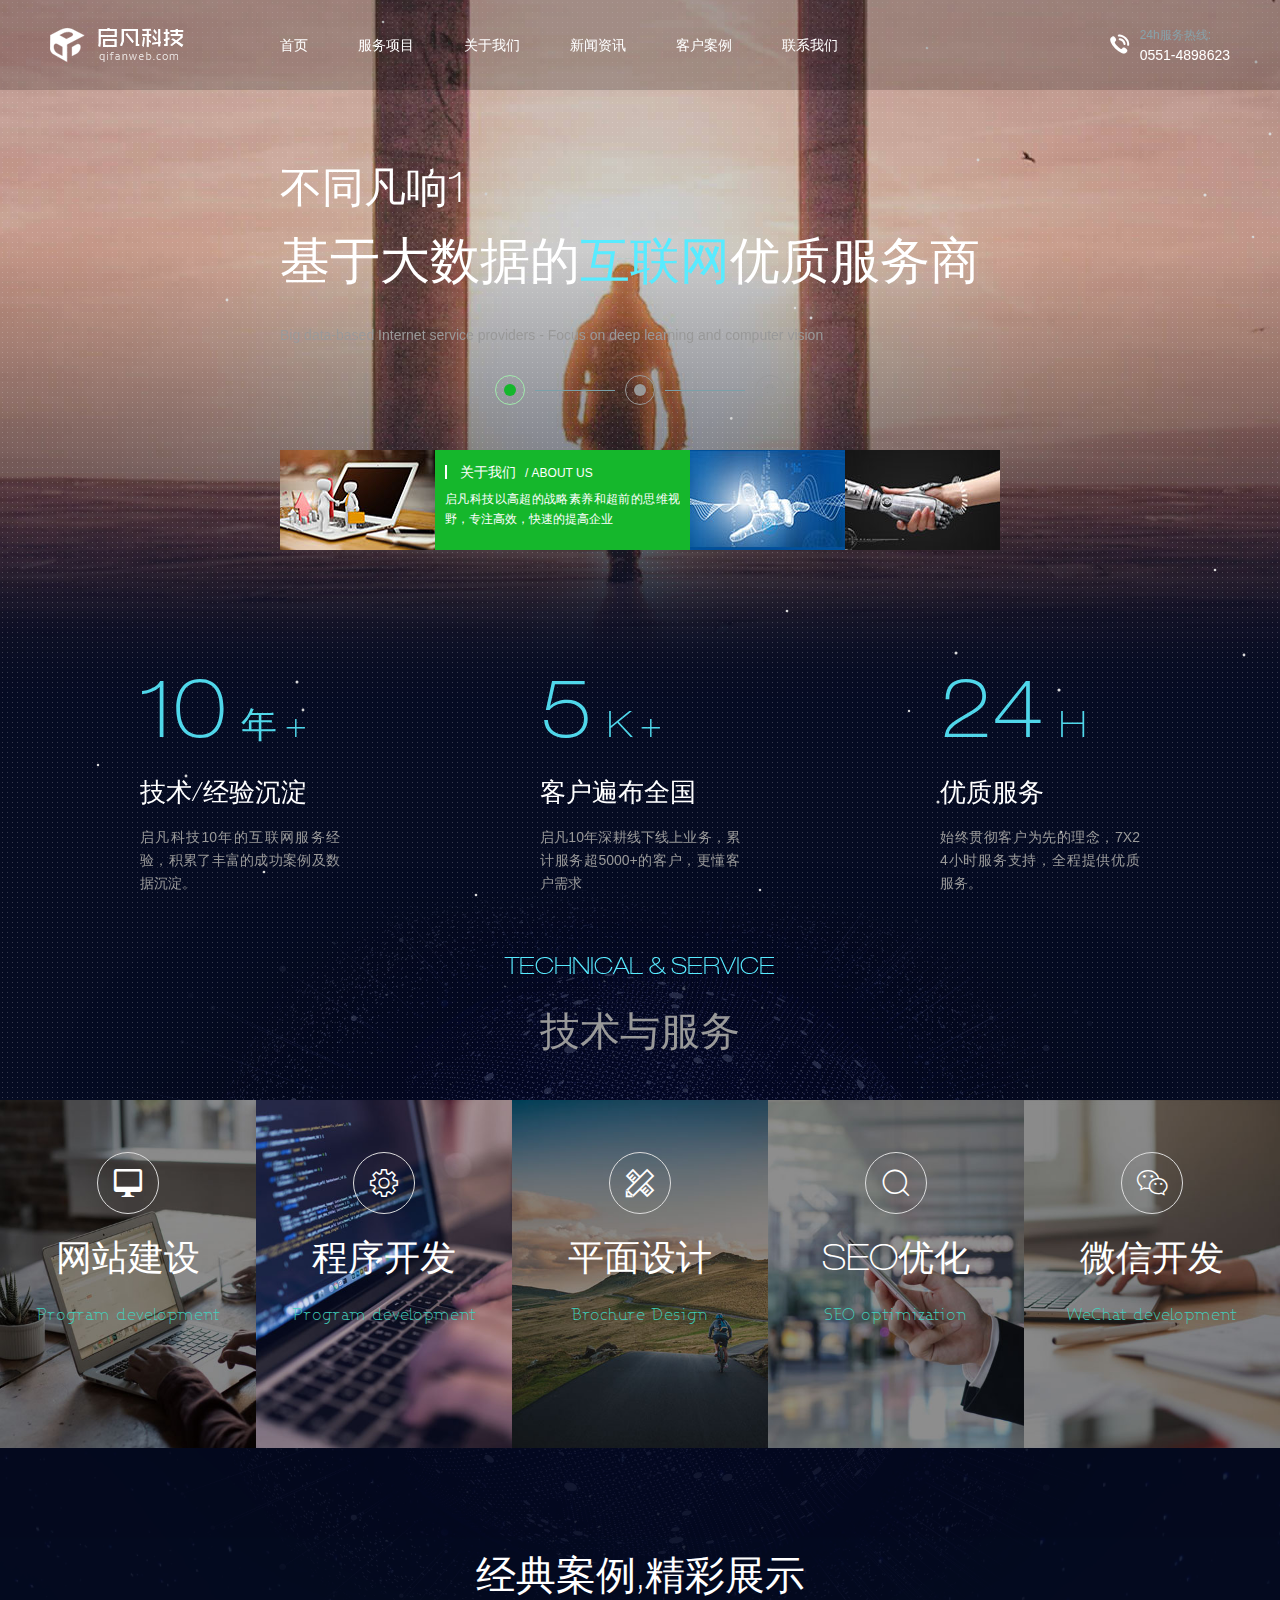
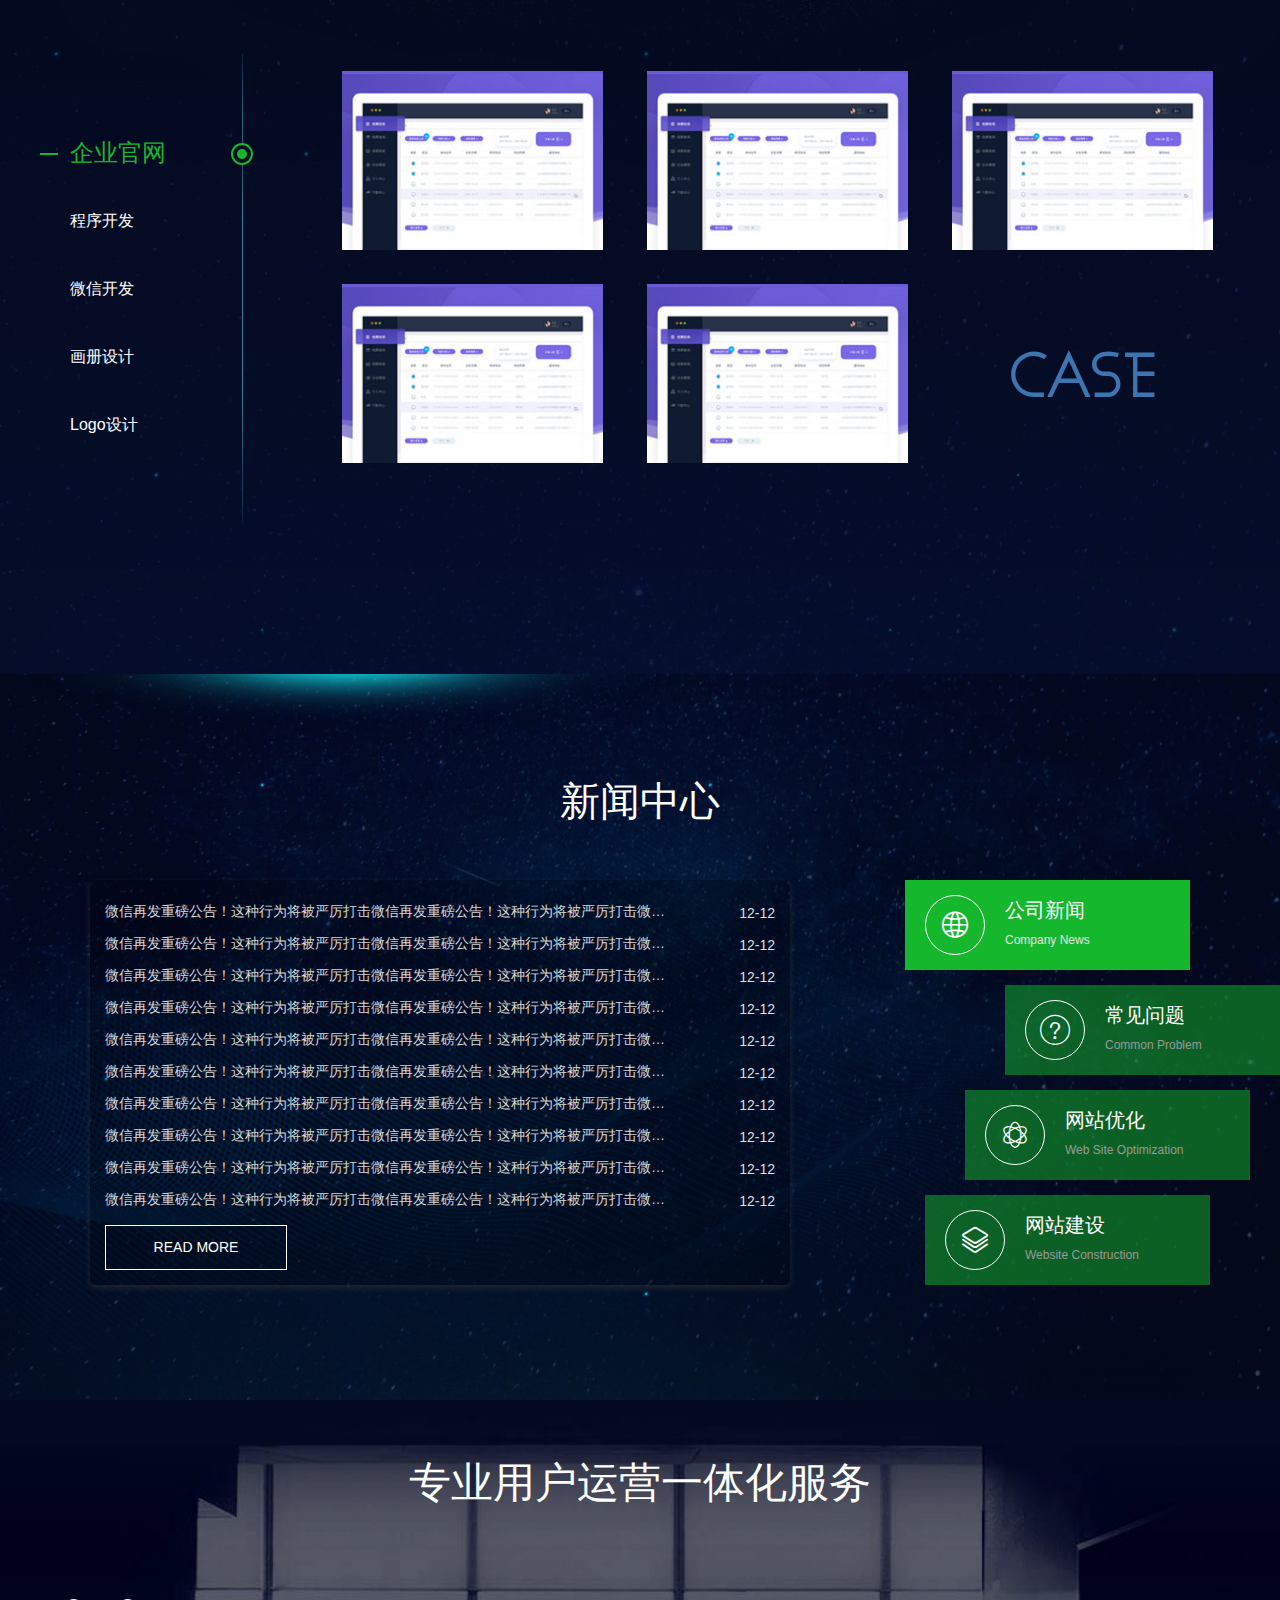
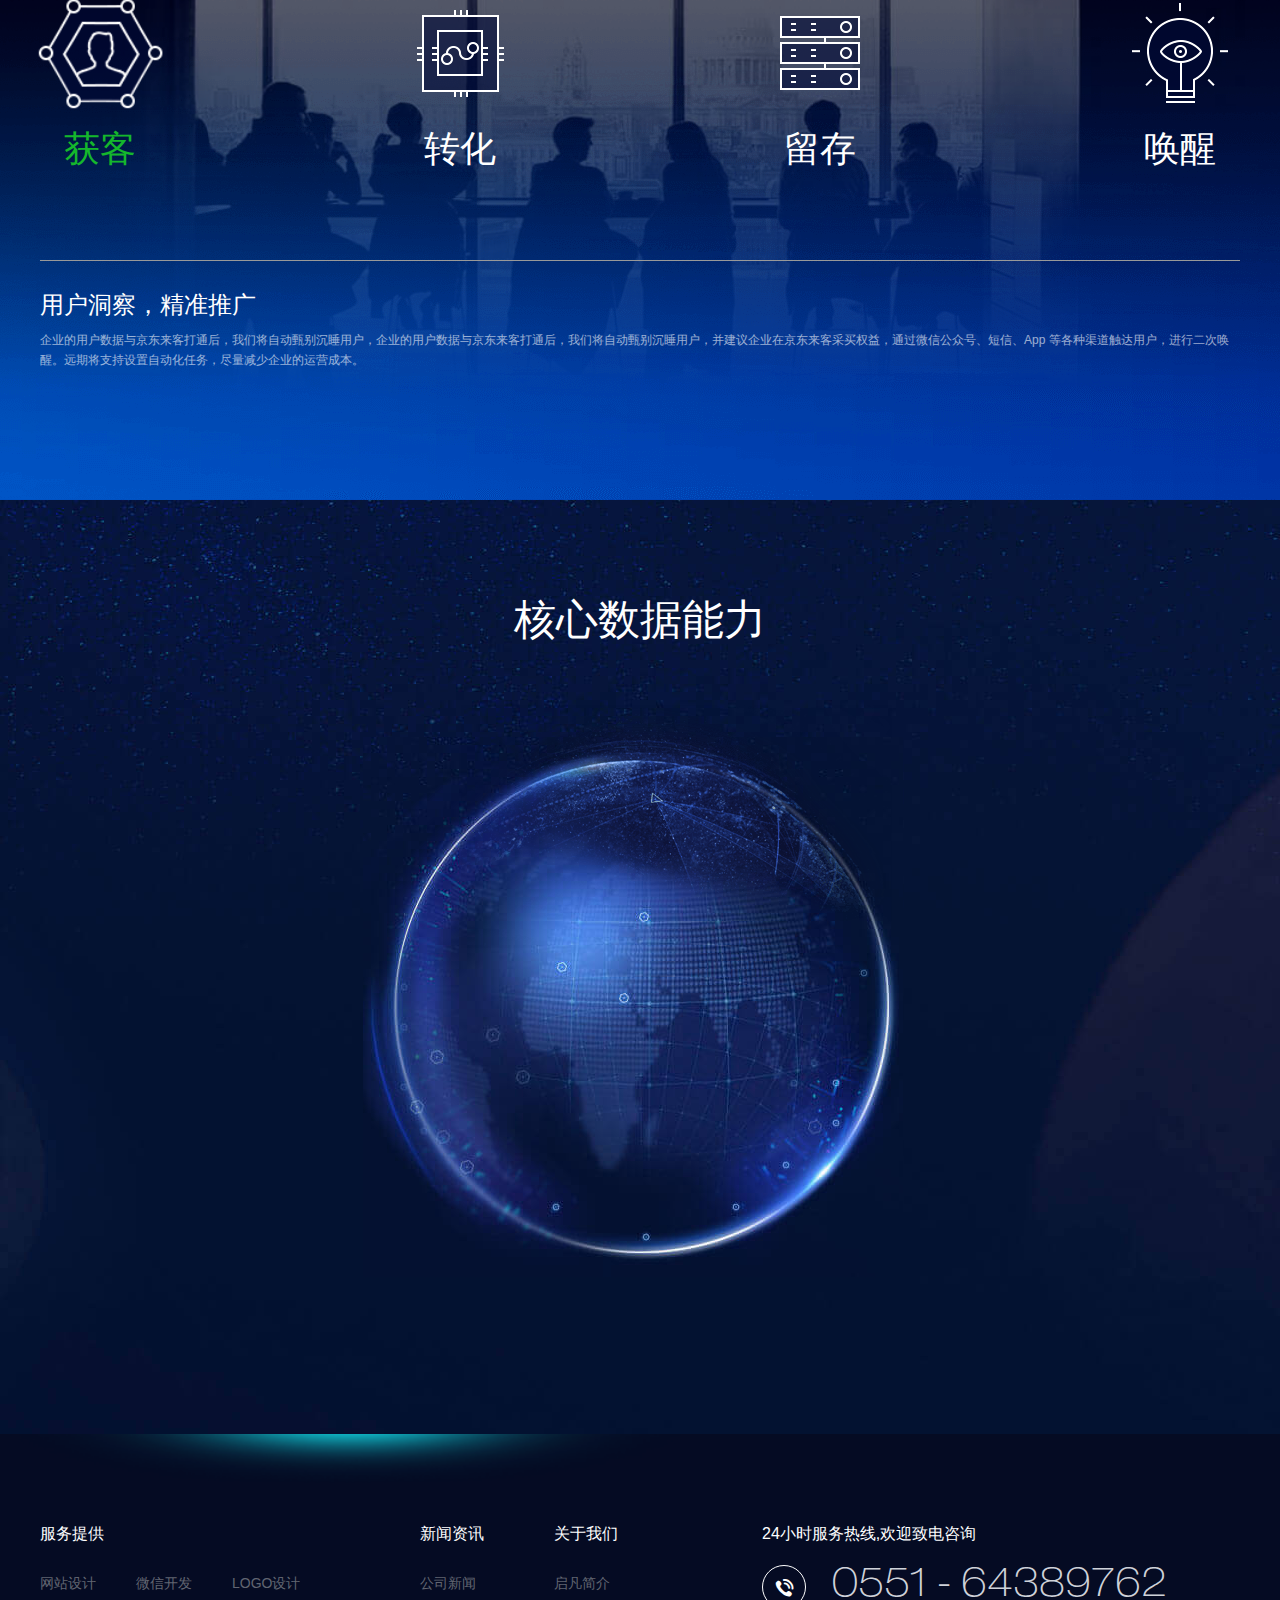
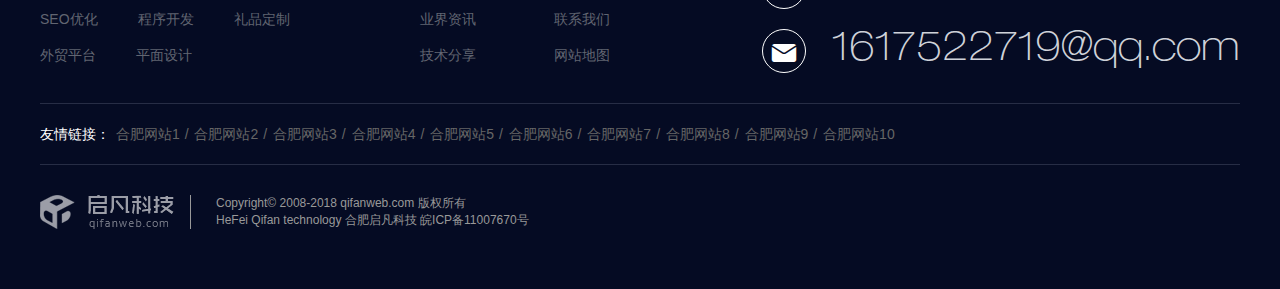
<file: index.html>
<!DOCTYPE html>
<html>
<head>
  <meta charset="UTF-8">
  <title>首页</title>
  <link rel="stylesheet" href="css/main.css"/>
  <link rel="stylesheet" href="fonts/iconfont.css"/>
</head>
<body>
<div class="BodyMain">
  <div class="header">
    <div class="HeaMain">
      <a class="logo" href="index.html" title="启凡科技"><img src="images/logo.png" alt="启凡科技"/></a>
      <div class="HMLever">
        <div class="HMItem">
          <div class="header-item-line"><i class="header-light"></i></div>
          <ul class="clearfix">
            <li><a href="index.html">首页</a></li>
            <li><a href="##">服务项目</a></li>
            <li><a href="about.html">关于我们</a></li>
            <li><a href="news.html">新闻资讯</a></li>
            <li><a href="case.html">客户案例</a></li>
            <li><a href="contact.html">联系我们</a></li>
          </ul>
        </div>
        <div class="HMContent">
          <div class="HCBG"></div>
          <div class="HMContentList">
            <div class="subnav-box"></div> <!--  空  -->
            <div class="subnav-box">
              <ul class="clearfix">
                <li class="lf">
                  <dl>
                    <dt></dt>
                    <dd>
                      <em class="h3">服务项目</em>
                      <em><a href="##">数据1</a></em>
                      <em><a href="##">数据2</a></em>
                      <em><a href="##">数据3</a></em>
                      <em><a href="##">数据4</a></em>
                      <em><a href="##">数据5</a></em>
                      <em><a href="##">数据6</a></em>
                    </dd>
                  </dl>
                </li>
              </ul>
            </div>
            <div class="subnav-box">
              <ul class="clearfix">
                <li class="lf">
                  <dl>
                    <dt></dt>
                    <dd>
                      <em class="h3">服务项目</em>
                      <em><a href="##">数据1</a></em>
                      <em><a href="##">数据2</a></em>
                      <em><a href="##">数据3</a></em>
                      <em><a href="##">数据4</a></em>
                      <em><a href="##">数据5</a></em>
                      <em><a href="##">数据6</a></em>
                    </dd>
                  </dl>
                </li>
              </ul>
            </div>
            <div class="subnav-box">
              <ul class="clearfix">
                <li class="lf">
                  <dl>
                    <dt></dt>
                    <dd>
                      <em class="h3">服务项目</em>
                      <em><a href="##">数据1</a></em>
                      <em><a href="##">数据2</a></em>
                      <em><a href="##">数据5</a></em>
                      <em><a href="##">数据6</a></em>
                    </dd>
                  </dl>
                </li>
              </ul>
            </div>
            <div class="subnav-box">
              <ul class="clearfix">
                <li class="lf">
                  <dl>
                    <dt></dt>
                    <dd>
                      <em class="h3">服务项目</em>
                      <em><a href="##">数据1</a></em>
                      <em><a href="##">数据2</a></em>
                    </dd>
                  </dl>
                </li>
              </ul>
            </div>
            <div class="subnav-box">
              <ul class="clearfix">
                <li class="lf">
                  <dl>
                    <dt></dt>
                    <dd>
                      <em class="h3">服务项目</em>
                      <em><a href="##">数据1</a></em>
                      <em><a href="##">数据5</a></em>
                      <em><a href="##">数据6</a></em>
                      <em><a href="##">数据6</a></em>
                    </dd>
                  </dl>
                </li>
              </ul>
            </div>
            <div class="subnav-box">
              <ul class="clearfix">
                <li class="lf">
                  <dl>
                    <dt></dt>
                    <dd>
                      <em class="h3">服务项目</em>
                      <em><a href="##">数据1</a></em>
                      <em><a href="##">数据2</a></em>
                      <em><a href="##">数据3</a></em>
                    </dd>
                  </dl>
                </li>
              </ul>
            </div>
          </div>
        </div>
      </div>
      <div class="HeaTels">
        <div class="HeaTelIcon">
          <div class="iconfont Tels">&#xe686;</div>
          <div class="TelText">
            <em class="em1">24h服务热线:</em>
            <em class="em2">0551-4898623</em>
          </div>
        </div>
      </div>
    </div>
  </div>
  <div class="main">
    <div class="banner">
      <!-- 图片列表-->
      <div class="point"><canvas id="canvas"></canvas></div>
      <!--  手风琴  -->
      <div class="PlayAccordion">
        <ul class="clearfix">
          <li class="active">
            <a class="clearfix" href="##">
              <div class="PAImg"><img src="images/acc1.jpg" alt=""/></div>
              <div class="PATxt">
                <div class="PATxtLing">
                  <div class="h3">关于我们 <em>/ ABOUT US</em></div>
                  <div class="hcon">
                    <span>启凡科技以高超的战略素养和超前的思维视野，专注高效，快速的提高企业</span>
                  </div>
                </div>
              </div>
            </a>
          </li>
          <li>
            <a class="clearfix" href="##">
              <div class="PAImg"><img src="images/acc2.jpg" alt=""/></div>
              <div class="PATxt">
                <div class="PATxtLing">
                  <div class="h3">关于我们 <em>/ ABOUT US</em></div>
                  <div class="hcon">
                    <span>启凡科技以高超的战略素养和超前的思维视野，专注高效，快速的提高企业</span>
                  </div>
                </div>
              </div>
            </a>
          </li>
          <li>
            <a class="clearfix" href="##">
              <div class="PAImg"><img src="images/acc3.jpg" alt=""/></div>
              <div class="PATxt">
                <div class="PATxtLing">
                  <div class="h3">关于我们 <em>/ ABOUT US</em></div>
                  <div class="hcon">
                    <span>启凡科技以高超的战略素养和超前的思维视野，专注高效，快速的提高企业</span>
                  </div>
                </div>
              </div>
            </a>
          </li>
        </ul>
      </div>
      <div class="PlayTo">
        <div class="PlayBanner">
          <ul class="ul clearfix">
            <li>
              <div class="div1">不同凡响1</div>
              <div class="div2">基于大数据的<em>互联网</em>优质服务商</div>
              <div class="div3">Big data-based Internet service providers - Focus on deep learning and computer vision</div>
            </li>
            <li>
              <div class="div1">不同凡响2</div>
              <div class="div2">基于大数据的<em>互联网</em>优质服务商</div>
              <div class="div3">Big data-based Internet service providers - Focus on deep learning and computer vision</div>
            </li>
            <li>
              <div class="div1">不同凡响3</div>
              <div class="div2">基于大数据的<em>互联网</em>优质服务商</div>
              <div class="div3">Big data-based Internet service providers - Focus on deep learning and computer vision</div>
            </li>
          </ul>
        </div>
        <ol class="ol">
          <li class="first bg"></li>
          <li></li>
          <li></li>
        </ol>
      </div>
      <div class="BannerList">
        <ul>
          <li style="background-image: url(images/banner4.jpg)"></li>
          <li style="background-image: url(images/banner2.jpg)"></li>
          <li class="active" style="background-image: url(images/banner3.jpg)"></li>
        </ul>
        <!-- 左右箭头-->
        <span class="cut prev"></span>
        <span class="cut next"></span>
        <!-- 小圆点指示器-->
        <div class="indicator">
          <a href="" class="cur"></a>
          <a href=""></a>
          <a href=""></a>
        </div>
      </div>
      <div class="SIBG"></div>
      <div class="ServiceImg">
        <div class="SIMain">
          <div class="SIItem">
            <div class="SIItemCon">
              <div class="num1"><em>10</em>年 +</div>
              <div class="txton">技术/经验沉淀</div>
              <div class="txtcon">
                <span>启凡科技10年的互联网服务经验，积累了丰富的成功案例及数据沉淀。</span>
              </div>
            </div>
            <div class="SIItemCon">
              <div class="num1"><em>5</em>K +</div>
              <div class="txton">客户遍布全国</div>
              <div class="txtcon">
                <span>启凡10年深耕线下线上业务，累计服务超5000+的客户，更懂客户需求</span>
              </div>
            </div>
            <div class="SIItemCon">
              <div class="num1"><em>24</em>H</div>
              <div class="txton">优质服务</div>
              <div class="txtcon">
                <span>始终贯彻客户为先的理念，7X24小时服务支持，全程提供优质服务。</span>
              </div>
            </div>
          </div>
          <div class="txt1">TECHNICAL & SERVICE</div>
          <div class="txt2">技术与服务</div>
        </div>
      </div>
    </div>
    <div class="ProductItem">
      <div class="EarthImg"><img src="images/dian6.gif" alt=""/></div>
      <ul class="clearfix">
        <li>
          <a href="##">
            <div class="PIImg"><img src="images/con1.jpg" alt="图片1"/></div>
            <div class="PIFigure">
              <div class="PIFImg iconfont">&#xe621;</div>
              <div class="h3">网站建设</div>
              <div class="txt1">Program development</div>
            </div>
            <div class="PIMore">查看详情</div>
            <div class="PICaption"></div>
          </a>
        </li>
        <li>
          <a href="##">
            <div class="PIImg"><img src="images/con2.jpg" alt="图片2"/></div>
            <div class="PIFigure">
              <div class="PIFImg iconfont">&#xe62d;</div>
              <div class="h3">程序开发</div>
              <div class="txt1">Program development</div>
            </div>
            <div class="PIMore"><em>查看详情</em></div>
            <div class="PICaption"></div>
          </a>
        </li>
        <li>
          <a href="##">
            <div class="PIImg"><img src="images/con3.jpg" alt="图片3"/></div>
            <div class="PIFigure">
              <div class="PIFImg iconfont">&#xe70a;</div>
              <div class="h3">平面设计</div>
              <div class="txt1">Brochure Design</div>
            </div>
            <div class="PIMore"><em>查看详情</em></div>
            <div class="PICaption"></div>
          </a>
        </li>
        <li>
          <a href="##">
            <div class="PIImg"><img src="images/con4.jpg" alt="图片4"/></div>
            <div class="PIFigure">
              <div class="PIFImg iconfont">&#xe69d;</div>
              <div class="h3">SEO优化</div>
              <div class="txt1">SEO optimization</div>
            </div>
            <div class="PIMore"><em>查看详情</em></div>
            <div class="PICaption"></div>
          </a>
        </li>
        <li>
          <a href="##">
            <div class="PIImg"><img src="images/con5.jpg" alt="图片5"/></div>
            <div class="PIFigure">
              <div class="PIFImg iconfont">&#xe695;</div>
              <div class="h3">微信开发</div>
              <div class="txt1">WeChat development</div>
            </div>
            <div class="PIMore"><em>查看详情</em></div>
            <div class="PICaption"></div>
          </a>
        </li>
      </ul>
    </div>
    <div class="StarsMed">
      <div class="StarsList">
        <div class="xing1 SLItem1"></div>
        <div class="xing3 SLItem2"></div>
        <div class="xing2 SLItem3"></div>
        <div class="xing3 SLItem4"></div>
        <div class="xing3 SLItem5"></div>
        <div class="xing2 SLItem6"></div>
        <div class="xing3 SLItem7"></div>
        <div class="xing1 SLItem8"></div>
        <div class="xing3 SLItem9"></div>
        <div class="xing3 SLItem10"></div>
        <div class="xing2 SLItem11"></div>
        <div class="xing3 SLItem12"></div>
        <div class="xing1 SLItem13"></div>
        <div class="xing3 SLItem14"></div>
        <div class="xing3 SLItem15"></div>
        <div class="xing3 SLItem16"></div>
      </div>
      <div class="CaseList">
        <div class="CLBG"></div>
        <div class="CLName">经典案例,精彩展示</div>
        <div class="cmain clearfix">
          <div class="CLItem">
            <ul>
              <li class="active">企业官网 <i></i></li>
              <li>程序开发 <i></i></li>
              <li>微信开发 <i></i></li>
              <li>画册设计 <i></i></li>
              <li>Logo设计 <i></i></li>
            </ul>
          </div>
          <div class="CLMain">
            <div style="display: block" class="CLMList">
              <ul>
                <li>
                  <a href="##" title="案例1">
                    <dl>
                      <dt><img src="images/ca1.jpg" alt=""/></dt>
                      <dd>家具类型响应式网站1</dd>
                    </dl>
                  </a>
                </li>
                <li>
                  <a href="##">
                    <dl>
                      <dt><img src="images/ca1.jpg" alt=""/></dt>
                      <dd>家具类型响应式网站</dd>
                    </dl>
                  </a>
                </li>
                <li>
                  <a href="##" title="案例1">
                    <dl>
                      <dt><img src="images/ca1.jpg" alt=""/></dt>
                      <dd>家具类型响应式网站</dd>
                    </dl>
                  </a>
                </li>
                <li>
                  <a href="##" title="案例1">
                    <dl>
                      <dt><img src="images/ca1.jpg" alt=""/></dt>
                      <dd>家具类型响应式网站</dd>
                    </dl>
                  </a>
                </li>
                <li>
                  <a href="##" title="案例1">
                    <dl>
                      <dt><img src="images/ca1.jpg" alt=""/></dt>
                      <dd>家具类型响应式网站</dd>
                    </dl>
                  </a>
                </li>
                <li class="last">
                  <a href="##" class="CaseMore">CASE</a>
                </li>
              </ul>
            </div>
            <div class="CLMList">
              <ul>
                <li>
                  <a href="##" title="案例1">
                    <dl>
                      <dt><img src="images/ca1.jpg" alt=""/></dt>
                      <dd>家具类型响应式网站2</dd>
                    </dl>
                  </a>
                </li>
                <li>
                  <a href="##">
                    <dl>
                      <dt><img src="images/ca1.jpg" alt=""/></dt>
                      <dd>家具类型响应式网站</dd>
                    </dl>
                  </a>
                </li>
                <li>
                  <a href="##" title="案例1">
                    <dl>
                      <dt><img src="images/ca1.jpg" alt=""/></dt>
                      <dd>家具类型响应式网站</dd>
                    </dl>
                  </a>
                </li>
                <li>
                  <a href="##" title="案例1">
                    <dl>
                      <dt><img src="images/ca1.jpg" alt=""/></dt>
                      <dd>家具类型响应式网站</dd>
                    </dl>
                  </a>
                </li>
                <li>
                  <a href="##" title="案例1">
                    <dl>
                      <dt><img src="images/ca1.jpg" alt=""/></dt>
                      <dd>家具类型响应式网站</dd>
                    </dl>
                  </a>
                </li>
                <li class="last">
                  <a href="##" class="CaseMore">CASE</a>
                </li>
              </ul>
            </div>
            <div class="CLMList">
              <ul>
                <li>
                  <a href="##" title="案例1">
                    <dl>
                      <dt><img src="images/ca1.jpg" alt=""/></dt>
                      <dd>家具类型响应式网站3</dd>
                    </dl>
                  </a>
                </li>
                <li>
                  <a href="##" title="案例1">
                    <dl>
                      <dt><img src="images/ca1.jpg" alt=""/></dt>
                      <dd>家具类型响应式网站</dd>
                    </dl>
                  </a>
                </li>
                <li>
                  <a href="##" title="案例1">
                    <dl>
                      <dt><img src="images/ca1.jpg" alt=""/></dt>
                      <dd>家具类型响应式网站</dd>
                    </dl>
                  </a>
                </li>
                <li>
                  <a href="##" title="案例1">
                    <dl>
                      <dt><img src="images/ca1.jpg" alt=""/></dt>
                      <dd>家具类型响应式网站</dd>
                    </dl>
                  </a>
                </li>
                <li>
                  <a href="##" title="案例1">
                    <dl>
                      <dt><img src="images/ca1.jpg" alt=""/></dt>
                      <dd>家具类型响应式网站</dd>
                    </dl>
                  </a>
                </li>
                <li class="last">
                  <a href="##" class="CaseMore">CASE</a>
                </li>
              </ul>
            </div>
            <div class="CLMList">
              <ul>
                <li>
                  <a href="##" title="案例1">
                    <dl>
                      <dt><img src="images/ca1.jpg" alt=""/></dt>
                      <dd>家具类型响应式网站4</dd>
                    </dl>
                  </a>
                </li>
                <li>
                  <a href="##" title="案例1">
                    <dl>
                      <dt><img src="images/ca1.jpg" alt=""/></dt>
                      <dd>家具类型响应式网站</dd>
                    </dl>
                  </a>
                </li>
                <li>
                  <a href="##" title="案例1">
                    <dl>
                      <dt><img src="images/ca1.jpg" alt=""/></dt>
                      <dd>家具类型响应式网站</dd>
                    </dl>
                  </a>
                </li>
                <li>
                  <a href="##" title="案例1">
                    <dl>
                      <dt><img src="images/ca1.jpg" alt=""/></dt>
                      <dd>家具类型响应式网站</dd>
                    </dl>
                  </a>
                </li>
                <li>
                  <a href="##" title="案例1">
                    <dl>
                      <dt><img src="images/ca1.jpg" alt=""/></dt>
                      <dd>家具类型响应式网站</dd>
                    </dl>
                  </a>
                </li>
                <li class="last">
                  <a href="##" class="CaseMore">CASE</a>
                </li>
              </ul>
            </div>
            <div class="CLMList">
              <ul>
                <li>
                  <a href="##" title="案例1">
                    <dl>
                      <dt><img src="images/ca1.jpg" alt=""/></dt>
                      <dd>家具类型响应式网站5</dd>
                    </dl>
                  </a>
                </li>
                <li>
                  <a href="##" title="案例1">
                    <dl>
                      <dt><img src="images/ca1.jpg" alt=""/></dt>
                      <dd>家具类型响应式网站</dd>
                    </dl>
                  </a>
                </li>
                <li>
                  <a href="##" title="案例1">
                    <dl>
                      <dt><img src="images/ca1.jpg" alt=""/></dt>
                      <dd>家具类型响应式网站</dd>
                    </dl>
                  </a>
                </li>
                <li>
                  <a href="##" title="案例1">
                    <dl>
                      <dt><img src="images/ca1.jpg" alt=""/></dt>
                      <dd>家具类型响应式网站</dd>
                    </dl>
                  </a>
                </li>
                <li>
                  <a href="##" title="案例1">
                    <dl>
                      <dt><img src="images/ca1.jpg" alt=""/></dt>
                      <dd>家具类型响应式网站</dd>
                    </dl>
                  </a>
                </li>
                <li class="last">
                  <a href="##" class="CaseMore">CASE</a>
                </li>
              </ul>
            </div>
          </div>
        </div>
      </div>
      <div class="NewsList">
        <div class="NLBg"></div>
        <div class="CLName">新闻中心</div>
        <div class="cmain clearfix">
          <div class="NLMain">
            <div class="NLMItem" style="display: block">
              <div class="NLMItemContent">
                <ul>
                  <li><a href="##" title="微信再发重磅公告！">微信再发重磅公告！这种行为将被严厉打击微信再发重磅公告！这种行为将被严厉打击微信再发重磅公告！这种行为将被严厉打击</a><i>12-12</i></li>
                  <li><a href="##" title="微信再发重磅公告！">微信再发重磅公告！这种行为将被严厉打击微信再发重磅公告！这种行为将被严厉打击微信再发重磅公告！这种行为将被严厉打击</a><i>12-12</i></li>
                  <li><a href="##" title="微信再发重磅公告！">微信再发重磅公告！这种行为将被严厉打击微信再发重磅公告！这种行为将被严厉打击微信再发重磅公告！这种行为将被严厉打击</a><i>12-12</i></li>
                  <li><a href="##" title="微信再发重磅公告！">微信再发重磅公告！这种行为将被严厉打击微信再发重磅公告！这种行为将被严厉打击微信再发重磅公告！这种行为将被严厉打击</a><i>12-12</i></li>
                  <li><a href="##" title="微信再发重磅公告！">微信再发重磅公告！这种行为将被严厉打击微信再发重磅公告！这种行为将被严厉打击微信再发重磅公告！这种行为将被严厉打击</a><i>12-12</i></li>
                  <li><a href="##" title="微信再发重磅公告！">微信再发重磅公告！这种行为将被严厉打击微信再发重磅公告！这种行为将被严厉打击微信再发重磅公告！这种行为将被严厉打击</a><i>12-12</i></li>
                  <li><a href="##" title="微信再发重磅公告！">微信再发重磅公告！这种行为将被严厉打击微信再发重磅公告！这种行为将被严厉打击微信再发重磅公告！这种行为将被严厉打击</a><i>12-12</i></li>
                  <li><a href="##" title="微信再发重磅公告！">微信再发重磅公告！这种行为将被严厉打击微信再发重磅公告！这种行为将被严厉打击微信再发重磅公告！这种行为将被严厉打击</a><i>12-12</i></li>
                  <li><a href="##" title="微信再发重磅公告！">微信再发重磅公告！这种行为将被严厉打击微信再发重磅公告！这种行为将被严厉打击微信再发重磅公告！这种行为将被严厉打击</a><i>12-12</i></li>
                  <li><a href="##" title="微信再发重磅公告！">微信再发重磅公告！这种行为将被严厉打击微信再发重磅公告！这种行为将被严厉打击微信再发重磅公告！这种行为将被严厉打击</a><i>12-12</i></li>
                </ul>
              </div>
              <a href="##" class="NLMItemMore">READ MORE </a>
            </div>
            <div class="NLMItem">
              <div class="NLMItemContent">
                <ul>
                  <li><a href="##" title="微信再发重磅公告！">微信再发重磅公告！这种行为将被严厉打击微信再发重磅公告！这种行为将被严厉打击微信再发重磅公告！这种行为将被严厉打击</a><i>12-12</i></li>
                  <li><a href="##" title="微信再发重磅公告！">微信再发重磅公告！这种行为将被严厉打击微信再发重磅公告！这种行为将被严厉打击微信再发重磅公告！这种行为将被严厉打击</a><i>12-12</i></li>
                  <li><a href="##" title="微信再发重磅公告！">微信再发重磅公告！这种行为将被严厉打击微信再发重磅公告！这种行为将被严厉打击微信再发重磅公告！这种行为将被严厉打击</a><i>12-12</i></li>
                  <li><a href="##" title="微信再发重磅公告！">微信再发重磅公告！这种行为将被严厉打击微信再发重磅公告！这种行为将被严厉打击微信再发重磅公告！这种行为将被严厉打击</a><i>12-12</i></li>
                  <li><a href="##" title="微信再发重磅公告！">微信再发重磅公告！这种行为将被严厉打击微信再发重磅公告！这种行为将被严厉打击微信再发重磅公告！这种行为将被严厉打击</a><i>12-12</i></li>
                  <li><a href="##" title="微信再发重磅公告！">微信再发重磅公告！这种行为将被严厉打击微信再发重磅公告！这种行为将被严厉打击微信再发重磅公告！这种行为将被严厉打击</a><i>12-12</i></li>
                  <li><a href="##" title="微信再发重磅公告！">微信再发重磅公告！这种行为将被严厉打击微信再发重磅公告！这种行为将被严厉打击微信再发重磅公告！这种行为将被严厉打击</a><i>12-12</i></li>
                  <li><a href="##" title="微信再发重磅公告！">微信再发重磅公告！这种行为将被严厉打击微信再发重磅公告！这种行为将被严厉打击微信再发重磅公告！这种行为将被严厉打击</a><i>12-12</i></li>
                  <li><a href="##" title="微信再发重磅公告！">微信再发重磅公告！这种行为将被严厉打击微信再发重磅公告！这种行为将被严厉打击微信再发重磅公告！这种行为将被严厉打击</a><i>12-12</i></li>
                  <li><a href="##" title="微信再发重磅公告！">微信再发重磅公告！这种行为将被严厉打击微信再发重磅公告！这种行为将被严厉打击微信再发重磅公告！这种行为将被严厉打击</a><i>12-12</i></li>
                </ul>
              </div>
              <a href="##" class="NLMItemMore">READ MORE </a>
            </div>
            <div class="NLMItem">
              <div class="NLMItemContent">
                <ul>
                  <li><a href="##" title="微信再发重磅公告！">微信再发重磅公告！这种行为将被严厉打击微信再发重磅公告！这种行为将被严厉打击微信再发重磅公告！这种行为将被严厉打击</a><i>12-12</i></li>
                  <li><a href="##" title="微信再发重磅公告！">微信再发重磅公告！这种行为将被严厉打击微信再发重磅公告！这种行为将被严厉打击微信再发重磅公告！这种行为将被严厉打击</a><i>12-12</i></li>
                  <li><a href="##" title="微信再发重磅公告！">微信再发重磅公告！这种行为将被严厉打击微信再发重磅公告！这种行为将被严厉打击微信再发重磅公告！这种行为将被严厉打击</a><i>12-12</i></li>
                  <li><a href="##" title="微信再发重磅公告！">微信再发重磅公告！这种行为将被严厉打击微信再发重磅公告！这种行为将被严厉打击微信再发重磅公告！这种行为将被严厉打击</a><i>12-12</i></li>
                  <li><a href="##" title="微信再发重磅公告！">微信再发重磅公告！这种行为将被严厉打击微信再发重磅公告！这种行为将被严厉打击微信再发重磅公告！这种行为将被严厉打击</a><i>12-12</i></li>
                  <li><a href="##" title="微信再发重磅公告！">微信再发重磅公告！这种行为将被严厉打击微信再发重磅公告！这种行为将被严厉打击微信再发重磅公告！这种行为将被严厉打击</a><i>12-12</i></li>
                  <li><a href="##" title="微信再发重磅公告！">微信再发重磅公告！这种行为将被严厉打击微信再发重磅公告！这种行为将被严厉打击微信再发重磅公告！这种行为将被严厉打击</a><i>12-12</i></li>
                  <li><a href="##" title="微信再发重磅公告！">微信再发重磅公告！这种行为将被严厉打击微信再发重磅公告！这种行为将被严厉打击微信再发重磅公告！这种行为将被严厉打击</a><i>12-12</i></li>
                  <li><a href="##" title="微信再发重磅公告！">微信再发重磅公告！这种行为将被严厉打击微信再发重磅公告！这种行为将被严厉打击微信再发重磅公告！这种行为将被严厉打击</a><i>12-12</i></li>
                  <li><a href="##" title="微信再发重磅公告！">微信再发重磅公告！这种行为将被严厉打击微信再发重磅公告！这种行为将被严厉打击微信再发重磅公告！这种行为将被严厉打击</a><i>12-12</i></li>
                </ul>
              </div>
              <a href="##" class="NLMItemMore">READ MORE </a>
            </div>
            <div class="NLMItem">
              <div class="NLMItemContent">
                <ul>
                  <li><a href="##" title="微信再发重磅公告！">微信再发重磅公告！这种行为将被严厉打击微信再发重磅公告！这种行为将被严厉打击微信再发重磅公告！这种行为将被严厉打击</a><i>12-12</i></li>
                  <li><a href="##" title="微信再发重磅公告！">微信再发重磅公告！这种行为将被严厉打击微信再发重磅公告！这种行为将被严厉打击微信再发重磅公告！这种行为将被严厉打击</a><i>12-12</i></li>
                  <li><a href="##" title="微信再发重磅公告！">微信再发重磅公告！这种行为将被严厉打击微信再发重磅公告！这种行为将被严厉打击微信再发重磅公告！这种行为将被严厉打击</a><i>12-12</i></li>
                  <li><a href="##" title="微信再发重磅公告！">微信再发重磅公告！这种行为将被严厉打击微信再发重磅公告！这种行为将被严厉打击微信再发重磅公告！这种行为将被严厉打击</a><i>12-12</i></li>
                  <li><a href="##" title="微信再发重磅公告！">微信再发重磅公告！这种行为将被严厉打击微信再发重磅公告！这种行为将被严厉打击微信再发重磅公告！这种行为将被严厉打击</a><i>12-12</i></li>
                  <li><a href="##" title="微信再发重磅公告！">微信再发重磅公告！这种行为将被严厉打击微信再发重磅公告！这种行为将被严厉打击微信再发重磅公告！这种行为将被严厉打击</a><i>12-12</i></li>
                  <li><a href="##" title="微信再发重磅公告！">微信再发重磅公告！这种行为将被严厉打击微信再发重磅公告！这种行为将被严厉打击微信再发重磅公告！这种行为将被严厉打击</a><i>12-12</i></li>
                  <li><a href="##" title="微信再发重磅公告！">微信再发重磅公告！这种行为将被严厉打击微信再发重磅公告！这种行为将被严厉打击微信再发重磅公告！这种行为将被严厉打击</a><i>12-12</i></li>
                  <li><a href="##" title="微信再发重磅公告！">微信再发重磅公告！这种行为将被严厉打击微信再发重磅公告！这种行为将被严厉打击微信再发重磅公告！这种行为将被严厉打击</a><i>12-12</i></li>
                  <li><a href="##" title="微信再发重磅公告！">微信再发重磅公告！这种行为将被严厉打击微信再发重磅公告！这种行为将被严厉打击微信再发重磅公告！这种行为将被严厉打击</a><i>12-12</i></li>
                </ul>
              </div>
              <a href="##" class="NLMItemMore">READ MORE </a>
            </div>
          </div>
          <div class="NLList">
            <ul>
              <li class="active m1">
                <a href="##">
                  <div class="NLLContent">
                    <div class="hours">
                      <div class="HoursCon iconfont">&#xe603;</div>
                    </div>
                    <div class="NLLText">
                      <div class="div1">公司新闻</div>
                      <div class="div2">Company News</div>
                    </div>
                  </div>
                </a>
              </li>
              <li class="m2">
                <a href="##">
                  <div class="NLLContent">
                    <div class="hours">
                      <div class="HoursCon iconfont">&#xe756;</div>
                    </div>
                    <div class="NLLText">
                      <div class="div1">常见问题</div>
                      <div class="div2">Common Problem</div>
                    </div>
                  </div>
                </a>
              </li>
              <li class="m3">
                <a href="##">
                  <div class="NLLContent">
                    <div class="hours">
                      <div class="HoursCon iconfont">&#xe69a;</div>
                    </div>
                    <div class="NLLText">
                      <div class="div1">网站优化</div>
                      <div class="div2">Web Site Optimization</div>
                    </div>
                  </div>
                </a>
              </li>
              <li class="m4">
                <a href="##">
                  <div class="NLLContent">
                    <div class="hours">
                      <div class="HoursCon iconfont">&#xe677;</div>
                    </div>
                    <div class="NLLText">
                      <div class="div1">网站建设</div>
                      <div class="div2">Website Construction</div>
                    </div>
                  </div>
                </a>
              </li>
            </ul>
          </div>
        </div>
      </div>
    </div>
    <div class="ServiceMain">
      <div class="FloorImg FloorMed active" style="background-image: url(images/hx4.jpg)"></div>
      <div class="FloorImg FloorMed" style="background-image: url(images/hx3.jpg)"></div>
      <div class="FloorImg FloorMed" style="background-image: url(images/hx2.jpg)"></div>
      <div class="FloorImg FloorMed" style="background-image: url(images/hx1.jpg)"></div>
      <div class="SMImg FloorMed"></div>
      <div class="FloorText">
        <div class="h3">专业用户运营一体化服务</div>
        <div class="FloorTab">
          <ul class="clearfix">
            <li class="active">
              <dl>
                <dt class="m1"></dt>
                <dd>获客</dd>
              </dl>
            </li>
            <li>
              <dl>
                <dt class="m2"></dt>
                <dd>转化</dd>
              </dl>
            </li>
            <li>
              <dl>
                <dt class="m3"></dt>
                <dd>留存</dd>
              </dl>
            </li>
            <li class="last">
              <dl>
                <dt class="m4"></dt>
                <dd>唤醒</dd>
              </dl>
            </li>
          </ul>
        </div>
        <div class="FloorCount">
          <ul>
            <li style="display: block">
              <div class="con1">用户洞察，精准推广</div>
              <div class="FCContent">
                <span>企业的用户数据与京东来客打通后，我们将自动甄别沉睡用户，企业的用户数据与京东来客打通后，我们将自动甄别沉睡用户，并建议企业在京东来客采买权益，通过微信公众号、短信、App 等各种渠道触达用户，进行二次唤醒。远期将支持设置自动化任务，尽量减少企业的运营成本。</span>
              </div>
            </li>
            <li>
              <div class="con1">数据驱动，智能定价</div>
              <div class="FCContent">
                <span>企业的用户数据与京东来客打通后，我们将自动甄别沉睡用户，企业的用户数据与京东来客打通后，我们将自动甄别沉睡用户，并建议企业在京东来客采买权益，通过微信公众号、短信、App 等各种渠道触达用户，进行二次唤醒。远期将支持设置自动化任务，尽量减少企业的运营成本。</span>
              </div>
            </li>
            <li>
              <div class="con1">用户分层，精细运营</div>
              <div class="FCContent">
                <span>企业的用户数据与京东来客打通后，我们将自动甄别沉睡用户，企业的用户数据与京东来客打通后，我们将自动甄别沉睡用户，并建议企业在京东来客采买权益，通过微信公众号、短信、App 等各种渠道触达用户，进行二次唤醒。远期将支持设置自动化任务，尽量减少企业的运营成本。</span>
              </div>
            </li>
            <li>
              <div class="con1">用户权益，全面触达</div>
              <div class="FCContent">
                <span>企业的用户数据与京东来客打通后，我们将自动甄别沉睡用户，企业的用户数据与京东来客打通后，我们将自动甄别沉睡用户，并建议企业在京东来客采买权益，通过微信公众号、短信、App 等各种渠道触达用户，进行二次唤醒。远期将支持设置自动化任务，尽量减少企业的运营成本。</span>
              </div>
            </li>
          </ul>
        </div>
      </div>
    </div>
    <div class="MaxBoll">
      <div class="MBItem">
        <div class="h3">核心数据能力</div>
        <div class="FloorBoll">
          <div class="AbilityBoll"></div>
          <div class="AbilityLand"></div>
          <div class="AbilityHaert"></div>
          <div class="AbilityHaert AHAnimation"></div>
          <div class="AbilityLine ALPoint1"></div>
          <div class="AbilityLine ALPoint2"></div>
          <div class="AbilityLine ALPoint3"></div>
          <div class="AbilityLine ALPoint4"></div>
          <div class="AbilityLine ALPoint5"></div>
          <div class="AbilityLine ALPoint6"></div>
          <div class="AbilityFlash AFCon1"></div>
          <div class="AbilityFlash AFCon2"></div>
          <div class="AbilityFlash AFCon3"></div>
          <div class="AbilityFlash AFCon4"></div>
          <div class="AbilityFlash AFCon5"></div>
          <div class="AbilityFlash AFCon6"></div>
          <div class="AbilityFlash AFCon7"></div>
          <div class="AbilityFlash AFCon8"></div>
          <div class="AbilityText ATCon1"><span class="span1">30 <i>+</i></span><span class="span2">数据源</span></div>
          <div class="AbilityText ATCon2"><span class="span1">12</span><span class="span2">类数据</span></div>
          <div class="AbilityText ATCon3"><span class="span1">30</span><span class="span2">亿数据</span></div>
          <div class="AbilityText ATCon4"><span class="span1">15</span><span class="span2">亿用户总数</span></div>
          <div class="AbilityText ATCon5"><span class="span1">3,000 <i>+</i></span><span class="span2">用户分类</span></div>
          <div class="AbilityText ATCon6"><span class="span1">30,000 <i>+</i></span><span class="span2">用户标签</span></div>
        </div>
      </div>
    </div>
  </div>
  <div class="footer">
    <div class="FooTop">
      <div class="cmain clearfix">
        <div class="FTItem FTItemOne">
          <div class="h3">服务提供</div>
          <div class="FTItemMain">
            <a href="##">网站设计</a>
            <a href="##">微信开发</a>
            <a href="##">LOGO设计</a>
            <a href="##">SEO优化</a>
            <a href="##">程序开发</a>
            <a href="##">礼品定制</a>
            <a href="##">外贸平台</a>
            <a href="##">平面设计</a>
          </div>
        </div>
        <div class="FTItem">
          <div class="h3">新闻资讯</div>
          <ul>
            <li><a href="##">公司新闻</a></li>
            <li><a href="##">业界资讯</a></li>
            <li><a href="##">技术分享</a></li>
          </ul>
        </div>
        <div class="FTItem">
          <div class="h3">关于我们</div>
          <ul>
            <li><a href="##">启凡简介</a></li>
            <li><a href="##">联系我们</a></li>
            <li><a href="##">网站地图</a></li>
          </ul>
        </div>
        <div class="FTContact">
          <div class="h3">24小时服务热线,欢迎致电咨询</div>
          <div class="FTCMain">
            <div class="dic">
              <i class="iconfont">&#xe686;</i>
              <span>0551 - 64389762</span>
            </div>
            <div class="dic" style="margin-bottom: 0">
              <i class="iconfont">&#xe653;</i>
              <span>1617522719@qq.com</span>
            </div>
          </div>
        </div>
      </div>
    </div>
    <div class="FooBot">
      <div class="cmain">
        <div class="FirendItem">
          <span>友情链接：</span>
          <a href="##">合肥网站1</a>/
          <a href="##">合肥网站2</a>/
          <a href="##">合肥网站3</a>/
          <a href="##">合肥网站4</a>/
          <a href="##">合肥网站5</a>/
          <a href="##">合肥网站6</a>/
          <a href="##">合肥网站7</a>/
          <a href="##">合肥网站8</a>/
          <a href="##">合肥网站9</a>/
          <a href="##">合肥网站10</a>
        </div>
        <div class="FBLogo">
          <a href="index.html" title="启凡科技"><img src="images/logo.png" alt="启凡科技"/></a>
          <div class="FBFigure">
            <div class="div1">Copyright&copy; 2008-2018 qifanweb.com 版权所有</div>
            <div class="div1">HeFei Qifan technology 合肥启凡科技 皖ICP备11007670号</div>
          </div>
        </div>
      </div>
    </div>
  </div>
</div>
<div class="Loading">
  <div class='loader'>
    <div>
      <div>
        <div>
          <div>
            <div>
              <div></div>
            </div>
          </div>
        </div>
      </div>
    </div>
  </div>
</div>
<script src="js/jquery.js"></script>
<script src="js/jquery.SuperSlide.2.1.1.js"></script>
<script src="js/main.js"></script>
</body>
</html>
</file>
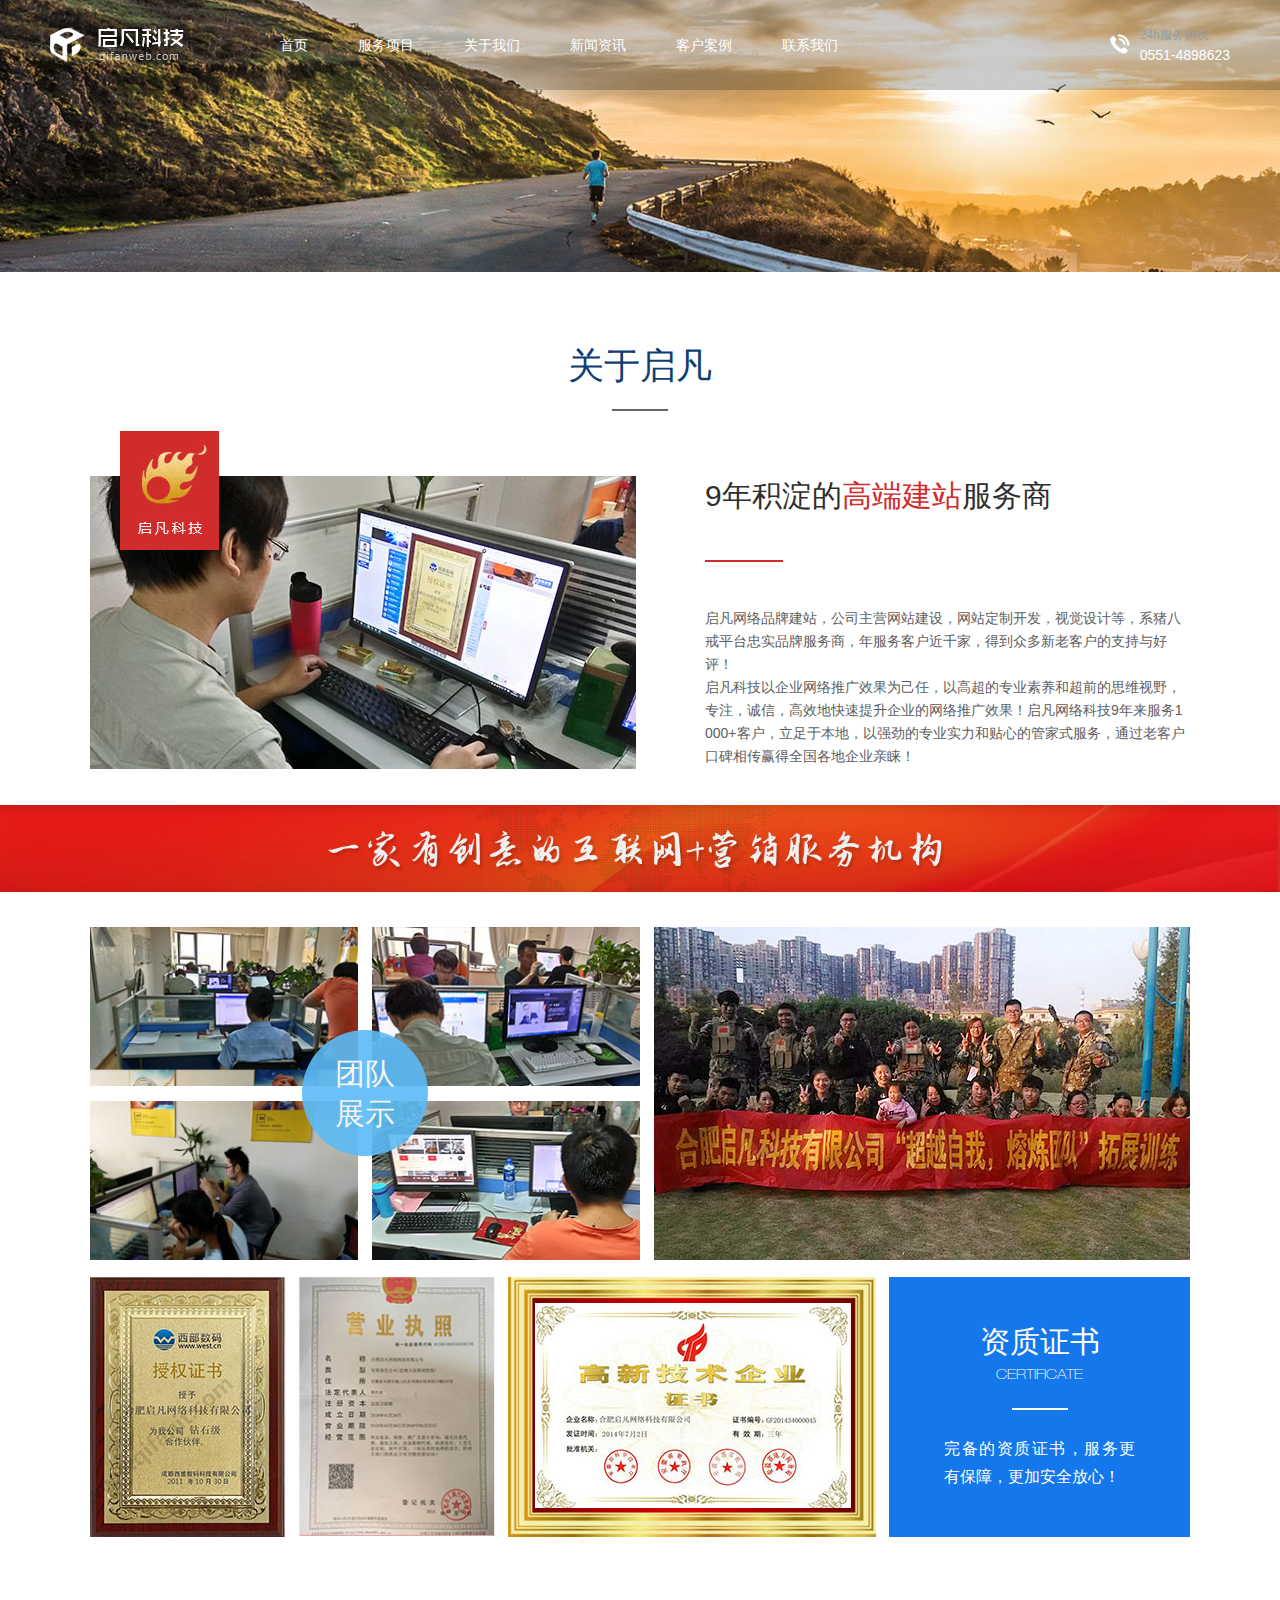
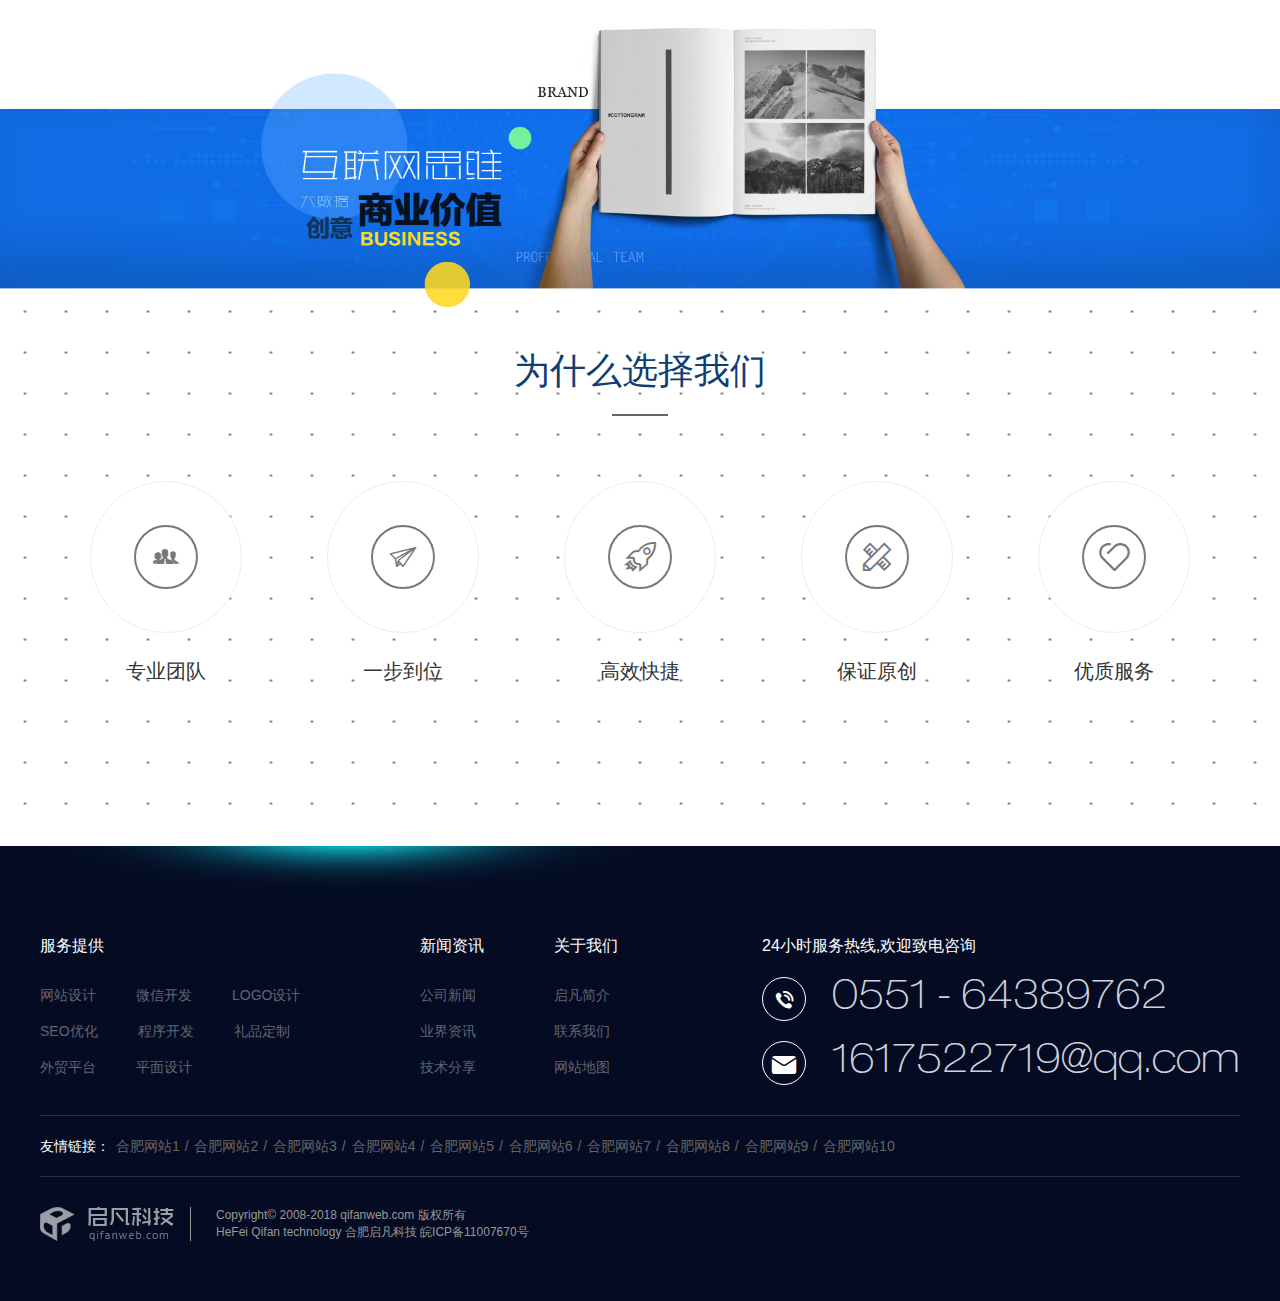
<file: about.html>
<!DOCTYPE html>
<html>
<head>
  <meta charset="UTF-8">
  <title>关于我们</title>
  <link rel="stylesheet" href="css/main.css"/>
  <link rel="stylesheet" href="fonts/iconfont.css"/>
</head>
<body>
<div class="header">
  <div class="HeaMain">
    <a class="logo" href="index.html"><img src="images/logo.png" alt=""/></a>
    <div class="HMLever">
      <div class="HMItem">
        <div class="header-item-line"><i class="header-light"></i></div>
        <ul class="clearfix">
          <li><a href="index.html">首页</a></li>
          <li><a href="##">服务项目</a></li>
          <li><a href="about.html">关于我们</a></li>
          <li><a href="news.html">新闻资讯</a></li>
          <li><a href="case.html">客户案例</a></li>
          <li><a href="contact.html">联系我们</a></li>
        </ul>
      </div>
      <div class="HMContent">
        <div class="HCBG"></div>
        <div class="HMContentList">
          <div class="subnav-box"></div> <!--  空  -->
          <div class="subnav-box">
            <ul class="clearfix">
              <li class="lf">
                <dl>
                  <dt></dt>
                  <dd>
                    <em class="h3">服务项目</em>
                    <em><a href="##">数据1</a></em>
                    <em><a href="##">数据2</a></em>
                    <em><a href="##">数据3</a></em>
                    <em><a href="##">数据4</a></em>
                    <em><a href="##">数据5</a></em>
                    <em><a href="##">数据6</a></em>
                  </dd>
                </dl>
              </li>
            </ul>
          </div>
          <div class="subnav-box">
            <ul class="clearfix">
              <li class="lf">
                <dl>
                  <dt></dt>
                  <dd>
                    <em class="h3">服务项目</em>
                    <em><a href="##">数据1</a></em>
                    <em><a href="##">数据2</a></em>
                    <em><a href="##">数据3</a></em>
                    <em><a href="##">数据4</a></em>
                    <em><a href="##">数据5</a></em>
                    <em><a href="##">数据6</a></em>
                  </dd>
                </dl>
              </li>
            </ul>
          </div>
          <div class="subnav-box">
            <ul class="clearfix">
              <li class="lf">
                <dl>
                  <dt></dt>
                  <dd>
                    <em class="h3">服务项目</em>
                    <em><a href="##">数据1</a></em>
                    <em><a href="##">数据2</a></em>
                    <em><a href="##">数据5</a></em>
                    <em><a href="##">数据6</a></em>
                  </dd>
                </dl>
              </li>
            </ul>
          </div>
          <div class="subnav-box">
            <ul class="clearfix">
              <li class="lf">
                <dl>
                  <dt></dt>
                  <dd>
                    <em class="h3">服务项目</em>
                    <em><a href="##">数据1</a></em>
                    <em><a href="##">数据2</a></em>
                  </dd>
                </dl>
              </li>
            </ul>
          </div>
          <div class="subnav-box">
            <ul class="clearfix">
              <li class="lf">
                <dl>
                  <dt></dt>
                  <dd>
                    <em class="h3">服务项目</em>
                    <em><a href="##">数据1</a></em>
                    <em><a href="##">数据5</a></em>
                    <em><a href="##">数据6</a></em>
                    <em><a href="##">数据6</a></em>
                  </dd>
                </dl>
              </li>
            </ul>
          </div>
          <div class="subnav-box">
            <ul class="clearfix">
              <li class="lf">
                <dl>
                  <dt></dt>
                  <dd>
                    <em class="h3">服务项目</em>
                    <em><a href="##">数据1</a></em>
                    <em><a href="##">数据2</a></em>
                    <em><a href="##">数据3</a></em>
                  </dd>
                </dl>
              </li>
            </ul>
          </div>
        </div>
      </div>
    </div>
    <div class="HeaTels">
      <div class="HeaTelIcon">
        <div class="iconfont Tels">&#xe686;</div>
        <div class="TelText">
          <em class="em1">24h服务热线:</em>
          <em class="em2">0551-4898623</em>
        </div>
      </div>
    </div>
  </div>
</div>
<div class="main">
  <div class="BannerMain" style="background-image: url('images/ban1.jpg')"></div>
  <div class="AboutMain">
    <div class="LeiNav">关于启凡</div>
    <div class="AMTop">
      <div class="clearfix WithinMain">
        <div class="AMImgs">
          <img src="images/ab1.jpg" alt="图片1"/>
          <em><img src="images/ab2.jpg" alt=""/></em>
        </div>
        <div class="AMText">
          <div class="h3">9年积淀的<em>高端建站</em>服务商</div>
          <div class="AMTextCon">
            <span>
              启凡网络品牌建站，公司主营网站建设，网站定制开发，视觉设计等，系猪八戒平台忠实品牌服务商，年服务客户近千家，得到众多新老客户的支持与好评！
              <br/>
              启凡科技以企业网络推广效果为己任，以高超的专业素养和超前的思维视野，专注，诚信，高效地快速提升企业的网络推广效果！启凡网络科技9年来服务1000+客户，立足于本地，以强劲的专业实力和贴心的管家式服务，通过老客户口碑相传赢得全国各地企业亲睐！
            </span>
          </div>
        </div>
      </div>
    </div>
    <div class="BannerNav"><img src="images/ab3.jpg" alt="图片3"/></div>
    <div class="WithinMain clearfix">
      <div class="FourImgLf">
        <i class="after">团队展示</i>
        <ul class="clearfix">
          <li><img src="images/ab4.jpg" alt="图片1"/></li>
          <li><img src="images/ab5.jpg" alt="图片2"/></li>
          <li><img src="images/ab6.jpg" alt="图片3"/></li>
          <li><img src="images/ab7.jpg" alt="图片4"/></li>
        </ul>
      </div>
      <div class="FourImgRt"><img src="images/ab8.jpg" alt="图片5"/></div>
    </div>
    <div class="WithinMain HonorList clearfix">
      <div class="div1"><img src="images/ry1.jpg" alt="资质1"/></div>
      <div class="div1"><img src="images/ry2.jpg" alt="资质2"/></div>
      <div class="div2"><img src="images/ry3.jpg" alt="资质3"/></div>
      <div class="div3">
        <div class="h3">资质证书</div>
        <div class="h4">CERTIFICATE</div>
        <div class="HLTextMain">
          <span>完备的资质证书，服务更有保障，更加安全放心！</span>
        </div>
      </div>
    </div>
    <div class="WithinBrand"><img src="images/ab9.jpg" alt="图片6"/></div>
    <div class="WithinWhy">
      <div class="LeiNav">为什么选择我们</div>
      <div class="WithinMain clearfix">
        <ul class="clearfix">
          <li>
            <div class="WWFigure iconfont icon-tuandui"></div>
            <div class="WWCaption">专业团队</div>
          </li>
          <li>
            <div class="WWFigure iconfont icon-feiji"></div>
            <div class="WWCaption">一步到位</div>
          </li>
          <li>
            <div class="WWFigure iconfont icon-huojian"></div>
            <div class="WWCaption">高效快捷</div>
          </li>
          <li>
            <div class="WWFigure iconfont icon-sheji1"></div>
            <div class="WWCaption">保证原创</div>
          </li>
          <li class="last">
            <div class="WWFigure iconfont icon-msnui-service"></div>
            <div class="WWCaption">优质服务</div>
          </li>
        </ul>
      </div>
    </div>
  </div>
</div>
<div class="footer">
  <div class="FooTop">
    <div class="cmain clearfix">
      <div class="FTItem FTItemOne">
        <div class="h3">服务提供</div>
        <div class="FTItemMain">
          <a href="##">网站设计</a>
          <a href="##">微信开发</a>
          <a href="##">LOGO设计</a>
          <a href="##">SEO优化</a>
          <a href="##">程序开发</a>
          <a href="##">礼品定制</a>
          <a href="##">外贸平台</a>
          <a href="##">平面设计</a>
        </div>
      </div>
      <div class="FTItem">
        <div class="h3">新闻资讯</div>
        <ul>
          <li><a href="##">公司新闻</a></li>
          <li><a href="##">业界资讯</a></li>
          <li><a href="##">技术分享</a></li>
        </ul>
      </div>
      <div class="FTItem">
        <div class="h3">关于我们</div>
        <ul>
          <li><a href="##">启凡简介</a></li>
          <li><a href="##">联系我们</a></li>
          <li><a href="##">网站地图</a></li>
        </ul>
      </div>
      <div class="FTContact">
        <div class="h3">24小时服务热线,欢迎致电咨询</div>
        <div class="FTCMain">
          <div class="dic">
            <i class="iconfont">&#xe686;</i>
            <span>0551 - 64389762</span>
          </div>
          <div class="dic" style="margin-bottom: 0">
            <i class="iconfont">&#xe653;</i>
            <span>1617522719@qq.com</span>
          </div>
        </div>
      </div>
    </div>
  </div>
  <div class="FooBot">
    <div class="cmain">
      <div class="FirendItem">
        <span>友情链接：</span>
        <a href="##">合肥网站1</a>/
        <a href="##">合肥网站2</a>/
        <a href="##">合肥网站3</a>/
        <a href="##">合肥网站4</a>/
        <a href="##">合肥网站5</a>/
        <a href="##">合肥网站6</a>/
        <a href="##">合肥网站7</a>/
        <a href="##">合肥网站8</a>/
        <a href="##">合肥网站9</a>/
        <a href="##">合肥网站10</a>
      </div>
      <div class="FBLogo">
        <a href="index.html"><img src="images/logo.png" alt=""/></a>
        <div class="FBFigure">
          <div class="div1">Copyright&copy; 2008-2018 qifanweb.com 版权所有</div>
          <div class="div1">HeFei Qifan technology 合肥启凡科技 皖ICP备11007670号</div>
        </div>
      </div>
    </div>
  </div>
</div>
<div class="Loading">
  <div class='loader'>
    <div>
      <div>
        <div>
          <div>
            <div>
              <div></div>
            </div>
          </div>
        </div>
      </div>
    </div>
  </div>
</div>
<script src="js/jquery.js"></script>
<script src="js/jquery.SuperSlide.2.1.1.js"></script>
<script src="js/main.js"></script>
</body>
</html>
</file>
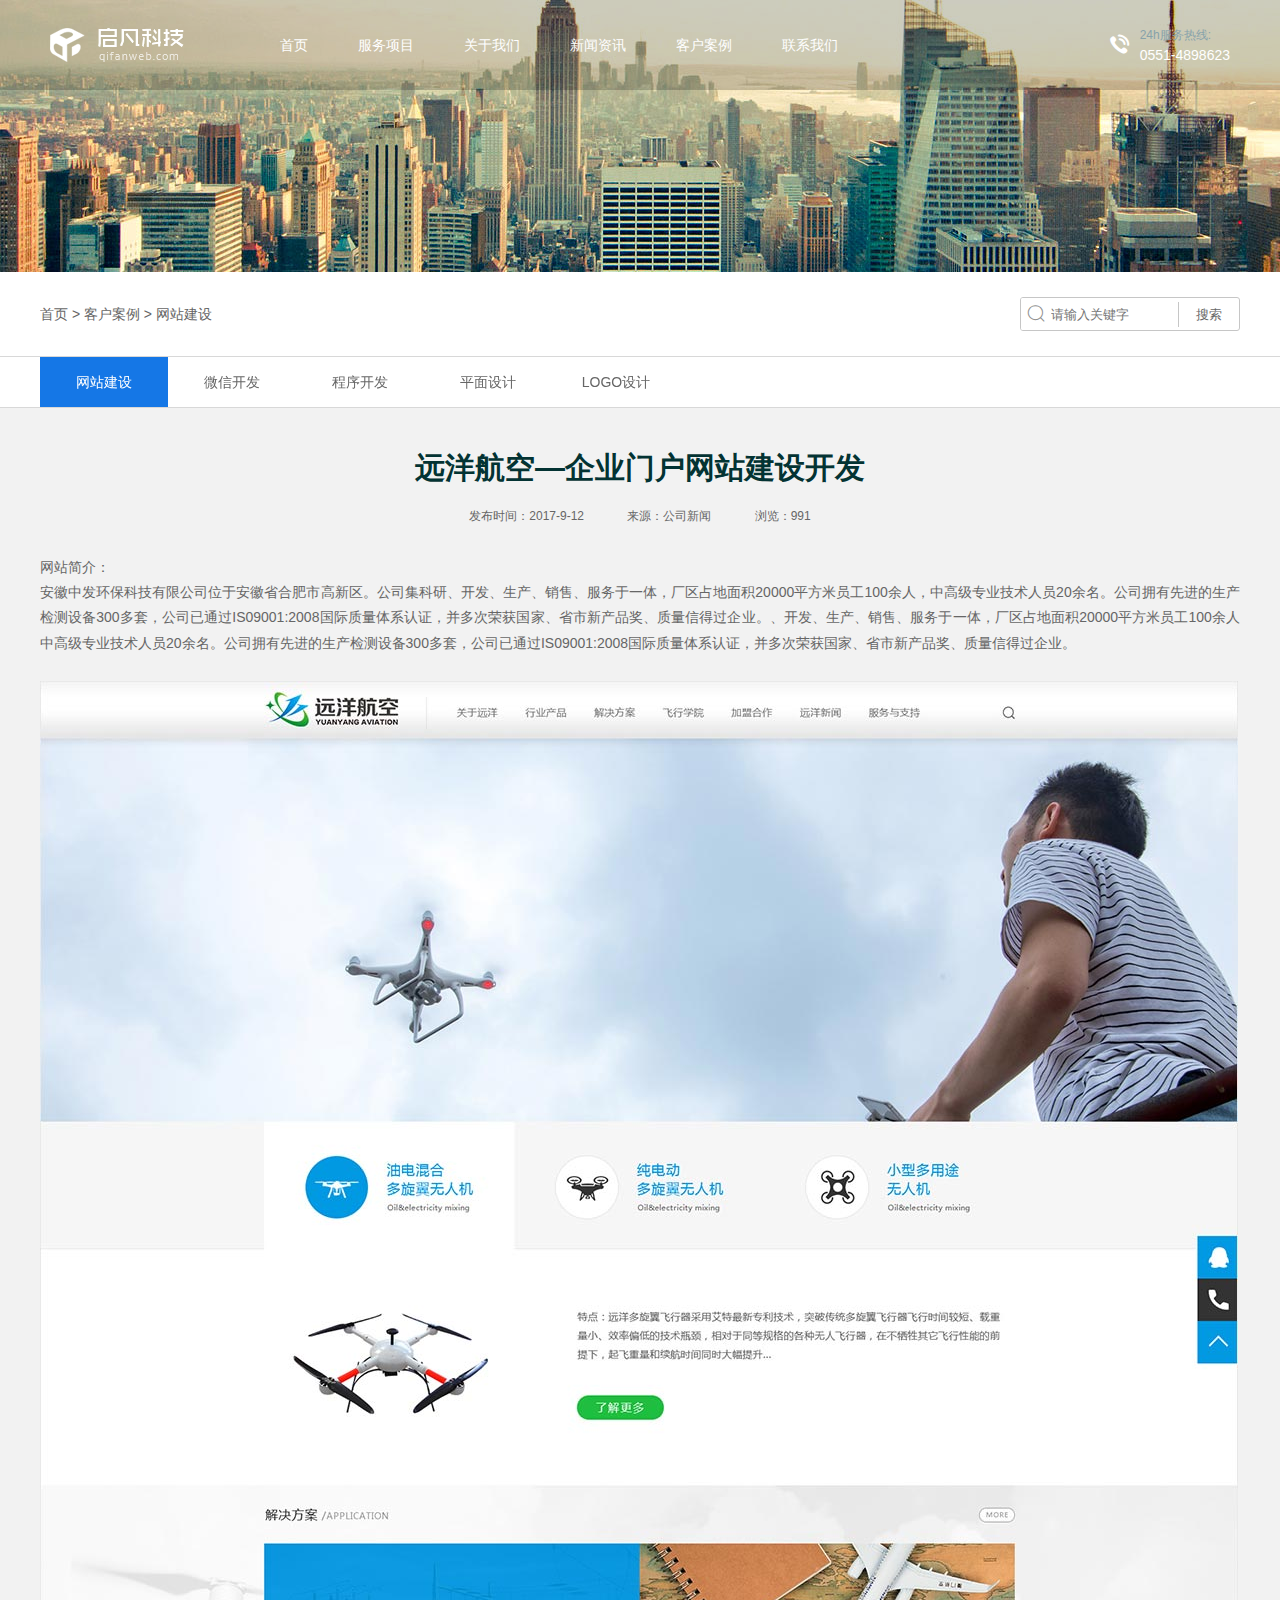
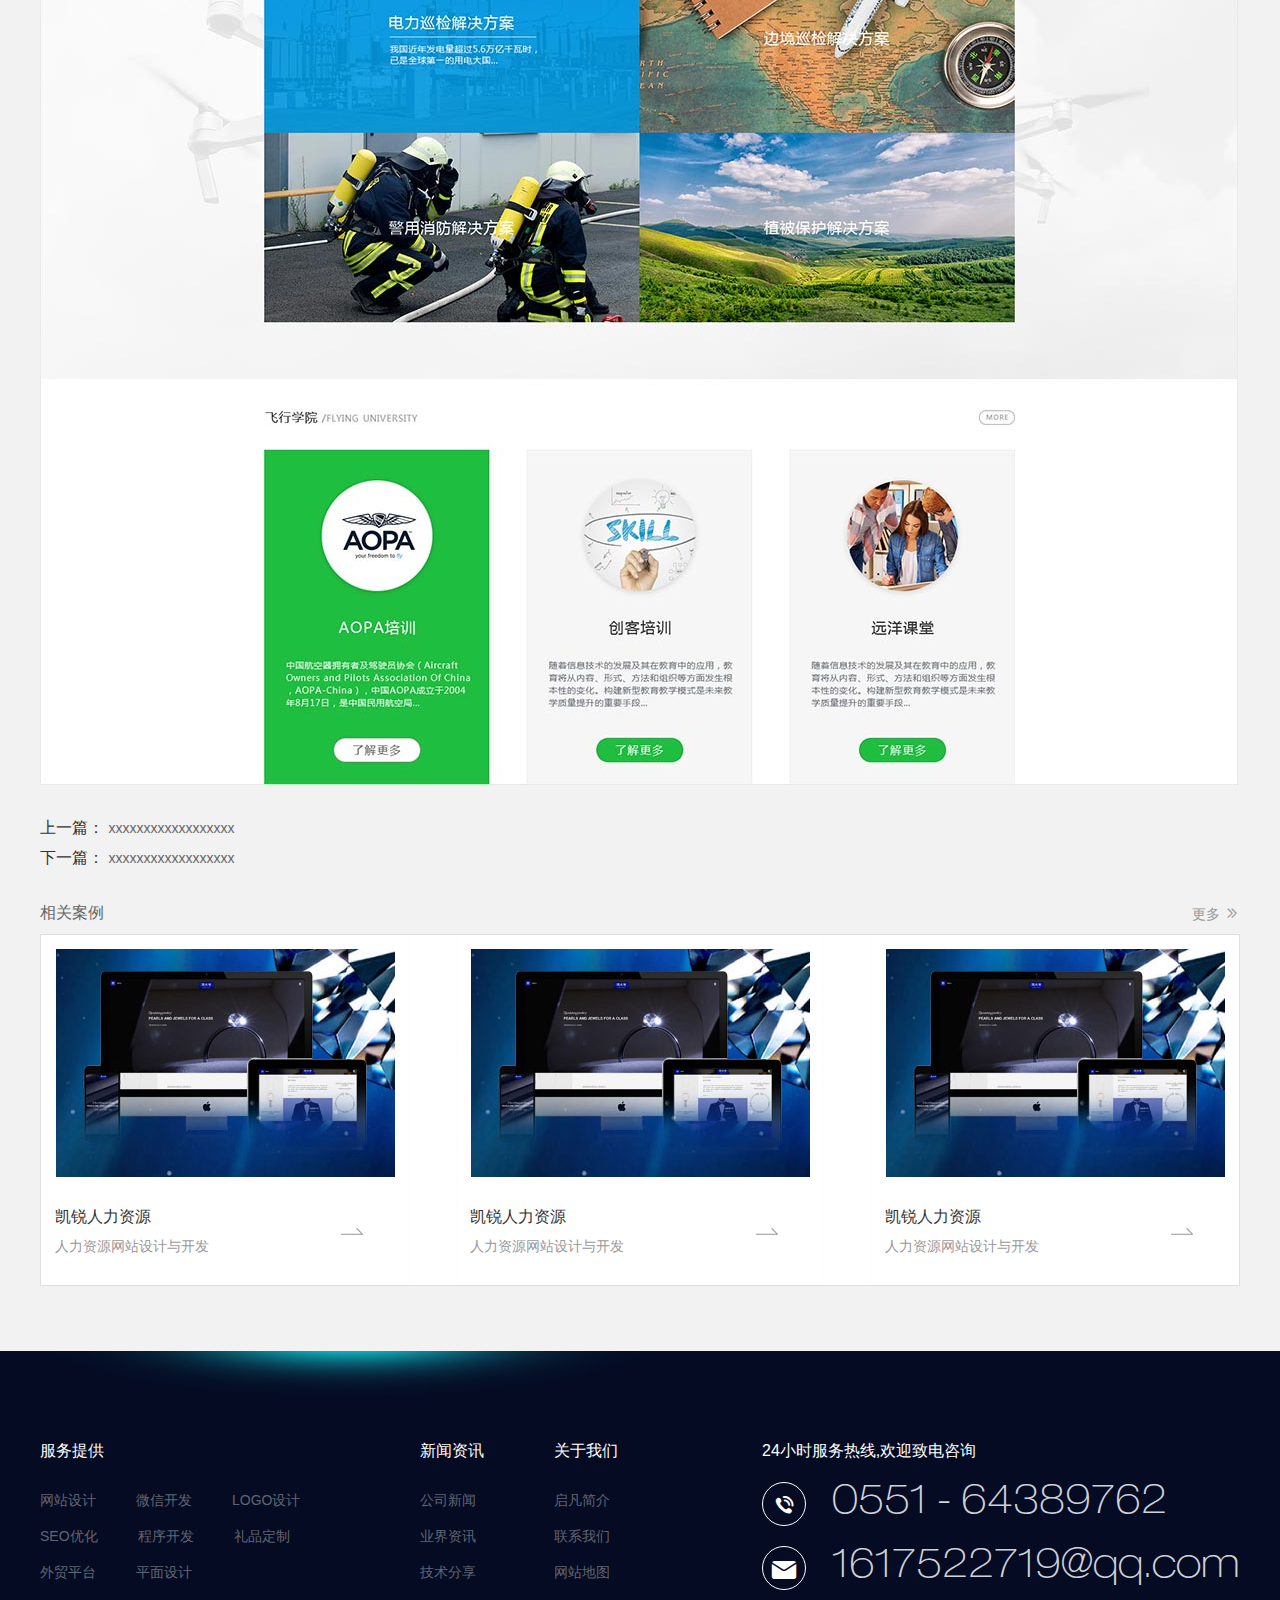
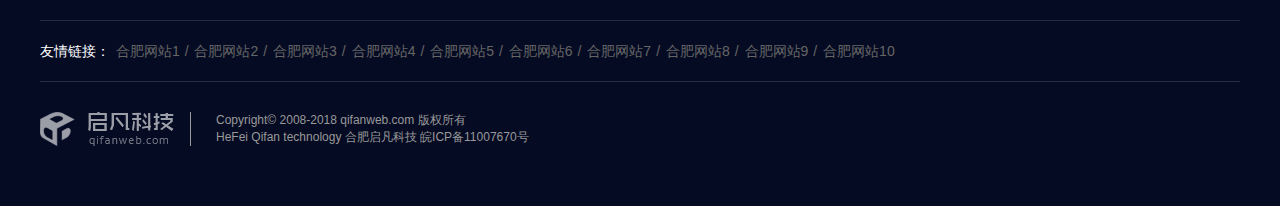
<file: case-dea.html>
<!DOCTYPE html>
<html>
<head lang="en">
  <meta charset="UTF-8">
  <title>案例中心 详情页</title>
  <link rel="stylesheet" href="css/main.css"/>
  <link rel="stylesheet" href="fonts/iconfont.css"/>
</head>
<body>
<div class="header">
  <div class="HeaMain">
    <a class="logo" href="index.html"><img src="images/logo.png" alt=""/></a>
    <div class="HMLever">
      <div class="HMItem">
        <div class="header-item-line"><i class="header-light"></i></div>
        <ul class="clearfix">
          <li><a href="index.html">首页</a></li>
          <li><a href="##">服务项目</a></li>
          <li><a href="about.html">关于我们</a></li>
          <li><a href="news.html">新闻资讯</a></li>
          <li><a href="case.html">客户案例</a></li>
          <li><a href="contact.html">联系我们</a></li>
        </ul>
      </div>
      <div class="HMContent">
        <div class="HCBG"></div>
        <div class="HMContentList">
          <div class="subnav-box"></div> <!--  空  -->
          <div class="subnav-box">
            <ul class="clearfix">
              <li class="lf">
                <dl>
                  <dt></dt>
                  <dd>
                    <em class="h3">服务项目</em>
                    <em><a href="##">数据1</a></em>
                    <em><a href="##">数据2</a></em>
                    <em><a href="##">数据3</a></em>
                    <em><a href="##">数据4</a></em>
                    <em><a href="##">数据5</a></em>
                    <em><a href="##">数据6</a></em>
                  </dd>
                </dl>
              </li>
            </ul>
          </div>
          <div class="subnav-box">
            <ul class="clearfix">
              <li class="lf">
                <dl>
                  <dt></dt>
                  <dd>
                    <em class="h3">服务项目</em>
                    <em><a href="##">数据1</a></em>
                    <em><a href="##">数据2</a></em>
                    <em><a href="##">数据3</a></em>
                    <em><a href="##">数据4</a></em>
                    <em><a href="##">数据5</a></em>
                    <em><a href="##">数据6</a></em>
                  </dd>
                </dl>
              </li>
            </ul>
          </div>
          <div class="subnav-box">
            <ul class="clearfix">
              <li class="lf">
                <dl>
                  <dt></dt>
                  <dd>
                    <em class="h3">服务项目</em>
                    <em><a href="##">数据1</a></em>
                    <em><a href="##">数据2</a></em>
                    <em><a href="##">数据5</a></em>
                    <em><a href="##">数据6</a></em>
                  </dd>
                </dl>
              </li>
            </ul>
          </div>
          <div class="subnav-box">
            <ul class="clearfix">
              <li class="lf">
                <dl>
                  <dt></dt>
                  <dd>
                    <em class="h3">服务项目</em>
                    <em><a href="##">数据1</a></em>
                    <em><a href="##">数据2</a></em>
                  </dd>
                </dl>
              </li>
            </ul>
          </div>
          <div class="subnav-box">
            <ul class="clearfix">
              <li class="lf">
                <dl>
                  <dt></dt>
                  <dd>
                    <em class="h3">服务项目</em>
                    <em><a href="##">数据1</a></em>
                    <em><a href="##">数据5</a></em>
                    <em><a href="##">数据6</a></em>
                    <em><a href="##">数据6</a></em>
                  </dd>
                </dl>
              </li>
            </ul>
          </div>
          <div class="subnav-box">
            <ul class="clearfix">
              <li class="lf">
                <dl>
                  <dt></dt>
                  <dd>
                    <em class="h3">服务项目</em>
                    <em><a href="##">数据1</a></em>
                    <em><a href="##">数据2</a></em>
                    <em><a href="##">数据3</a></em>
                  </dd>
                </dl>
              </li>
            </ul>
          </div>
        </div>
      </div>
    </div>
    <div class="HeaTels">
      <div class="HeaTelIcon">
        <div class="iconfont Tels">&#xe686;</div>
        <div class="TelText">
          <em class="em1">24h服务热线:</em>
          <em class="em2">0551-4898623</em>
        </div>
      </div>
    </div>
  </div>
</div>
<div class="main">
  <div class="BannerMain" style="background-image: url('images/ban4.jpg')"></div>
  <div class="WithinNav cmain clearfix">
    <div class="lf"><a href="index.html">首页</a> > 客户案例 > 网站建设</div>
    <form class="WNForm">
      <div class="WNLabel">
        <label>
          <em class="iconfont">&#xe69d;</em>
          <input type="text" name="WNText" class="WNText" placeholder="请输入关键字"/>
        </label>
        <button type="button" class="WNBtns">搜索</button>
      </div>
    </form>
  </div>
  <div class="ServiceNav">
    <div class="cmain">
      <ul class="clearfix">
        <li class="active"><a href="##">网站建设</a></li>
        <li><a href="##">微信开发</a></li>
        <li><a href="##">程序开发</a></li>
        <li><a href="##">平面设计</a></li>
        <li><a href="##">LOGO设计</a></li>
      </ul>
    </div>
  </div>
  <div class="CaseDetail">
    <div class="cmain">
      <div class="CDTop">
        <h1 class="h3">远洋航空—企业门户网站建设开发</h1>
        <div class="hours"><em>发布时间：2017-9-12</em>      <em>来源：公司新闻</em>    <em>浏览：991</em></div>
      </div>
      <div class="CDMain">
        <span>
          网站简介：<br/>
          安徽中发环保科技有限公司位于安徽省合肥市高新区。公司集科研、开发、生产、销售、服务于一体，厂区占地面积20000平方米员工100余人，中高级专业技术人员20余名。公司拥有先进的生产检测设备300多套，公司已通过IS09001:2008国际质量体系认证，并多次荣获国家、省市新产品奖、质量信得过企业。、开发、生产、销售、服务于一体，厂区占地面积20000平方米员工100余人中高级专业技术人员20余名。公司拥有先进的生产检测设备300多套，公司已通过IS09001:2008国际质量体系认证，并多次荣获国家、省市新产品奖、质量信得过企业。
        </span>
        <br/>
        <br/>
        <img src="images/dea3.jpg" alt=""/>
      </div>
      <div class="CarNext">
        <div>上一篇： <a href="##">xxxxxxxxxxxxxxxxxx</a></div>
        <div>下一篇： <a href="##">xxxxxxxxxxxxxxxxxx</a></div>
      </div>
      <div class="RecommendCase clearfix">
        <div class="lf">相关案例</div>
        <a href="case.html">更多 <em class="iconfont">&#xe617;</em></a>
      </div>
      <div class="CaseItem">
        <ul class="clearfix">
          <li class="CaseItemCon">
            <a href="case-dea.html" title="很厉害的案例">
              <dl>
                <dt>
                  <img src="images/case1.jpg" alt="很厉害的案例图"/>
                  <em class="CaseMed jin-chu">
                    <em class="em1 iconfont">&#xe69d;</em>
                    <em class="em2">凯瑞人力资源网站</em>
                  </em>
                </dt>
                <dd>
                  <div class="CaseItemMore">
                    <em class="em1">凯锐人力资源</em>
                    <em class="em2">人力资源网站设计与开发</em>
                    <span class="EmMore"></span>
                  </div>
                </dd>
              </dl>
            </a>
          </li>
          <li class="CaseItemCon">
            <a href="case-dea.html" title="很厉害的案例">
              <dl>
                <dt>
                  <img src="images/case1.jpg" alt="很厉害的案例图"/>
                  <em class="CaseMed jin-chu">
                    <em class="em1 iconfont">&#xe69d;</em>
                    <em class="em2">凯瑞人力资源网站</em>
                  </em>
                </dt>
                <dd>
                  <div class="CaseItemMore">
                    <em class="em1">凯锐人力资源</em>
                    <em class="em2">人力资源网站设计与开发</em>
                    <span class="EmMore"></span>
                  </div>
                </dd>
              </dl>
            </a>
          </li>
          <li class="CaseItemCon">
            <a href="case-dea.html" title="很厉害的案例">
              <dl>
                <dt>
                  <img src="images/case1.jpg" alt="很厉害的案例图"/>
                  <em class="CaseMed jin-chu">
                    <em class="em1 iconfont">&#xe69d;</em>
                    <em class="em2">凯瑞人力资源网站</em>
                  </em>
                </dt>
                <dd>
                  <div class="CaseItemMore">
                    <em class="em1">凯锐人力资源</em>
                    <em class="em2">人力资源网站设计与开发</em>
                    <span class="EmMore"></span>
                  </div>
                </dd>
              </dl>
            </a>
          </li>
        </ul>
      </div>
    </div>
  </div>
</div>
<div class="footer">
  <div class="FooTop">
    <div class="cmain clearfix">
      <div class="FTItem FTItemOne">
        <div class="h3">服务提供</div>
        <div class="FTItemMain">
          <a href="##">网站设计</a>
          <a href="##">微信开发</a>
          <a href="##">LOGO设计</a>
          <a href="##">SEO优化</a>
          <a href="##">程序开发</a>
          <a href="##">礼品定制</a>
          <a href="##">外贸平台</a>
          <a href="##">平面设计</a>
        </div>
      </div>
      <div class="FTItem">
        <div class="h3">新闻资讯</div>
        <ul>
          <li><a href="##">公司新闻</a></li>
          <li><a href="##">业界资讯</a></li>
          <li><a href="##">技术分享</a></li>
        </ul>
      </div>
      <div class="FTItem">
        <div class="h3">关于我们</div>
        <ul>
          <li><a href="##">启凡简介</a></li>
          <li><a href="##">联系我们</a></li>
          <li><a href="##">网站地图</a></li>
        </ul>
      </div>
      <div class="FTContact">
        <div class="h3">24小时服务热线,欢迎致电咨询</div>
        <div class="FTCMain">
          <div class="dic">
            <i class="iconfont">&#xe686;</i>
            <span>0551 - 64389762</span>
          </div>
          <div class="dic" style="margin-bottom: 0">
            <i class="iconfont">&#xe653;</i>
            <span>1617522719@qq.com</span>
          </div>
        </div>
      </div>
    </div>
  </div>
  <div class="FooBot">
    <div class="cmain">
      <div class="FirendItem">
        <span>友情链接：</span>
        <a href="##">合肥网站1</a>/
        <a href="##">合肥网站2</a>/
        <a href="##">合肥网站3</a>/
        <a href="##">合肥网站4</a>/
        <a href="##">合肥网站5</a>/
        <a href="##">合肥网站6</a>/
        <a href="##">合肥网站7</a>/
        <a href="##">合肥网站8</a>/
        <a href="##">合肥网站9</a>/
        <a href="##">合肥网站10</a>
      </div>
      <div class="FBLogo">
        <a href="index.html"><img src="images/logo.png" alt=""/></a>
        <div class="FBFigure">
          <div class="div1">Copyright&copy; 2008-2018 qifanweb.com 版权所有</div>
          <div class="div1">HeFei Qifan technology 合肥启凡科技 皖ICP备11007670号</div>
        </div>
      </div>
    </div>
  </div>
</div>
<div class="Loading">
  <div class='loader'>
    <div>
      <div>
        <div>
          <div>
            <div>
              <div></div>
            </div>
          </div>
        </div>
      </div>
    </div>
  </div>
</div>
<script src="js/jquery.js"></script>
<script src="js/jquery.SuperSlide.2.1.1.js"></script>
<script src="js/main.js"></script>
</body>
</html>
</file>
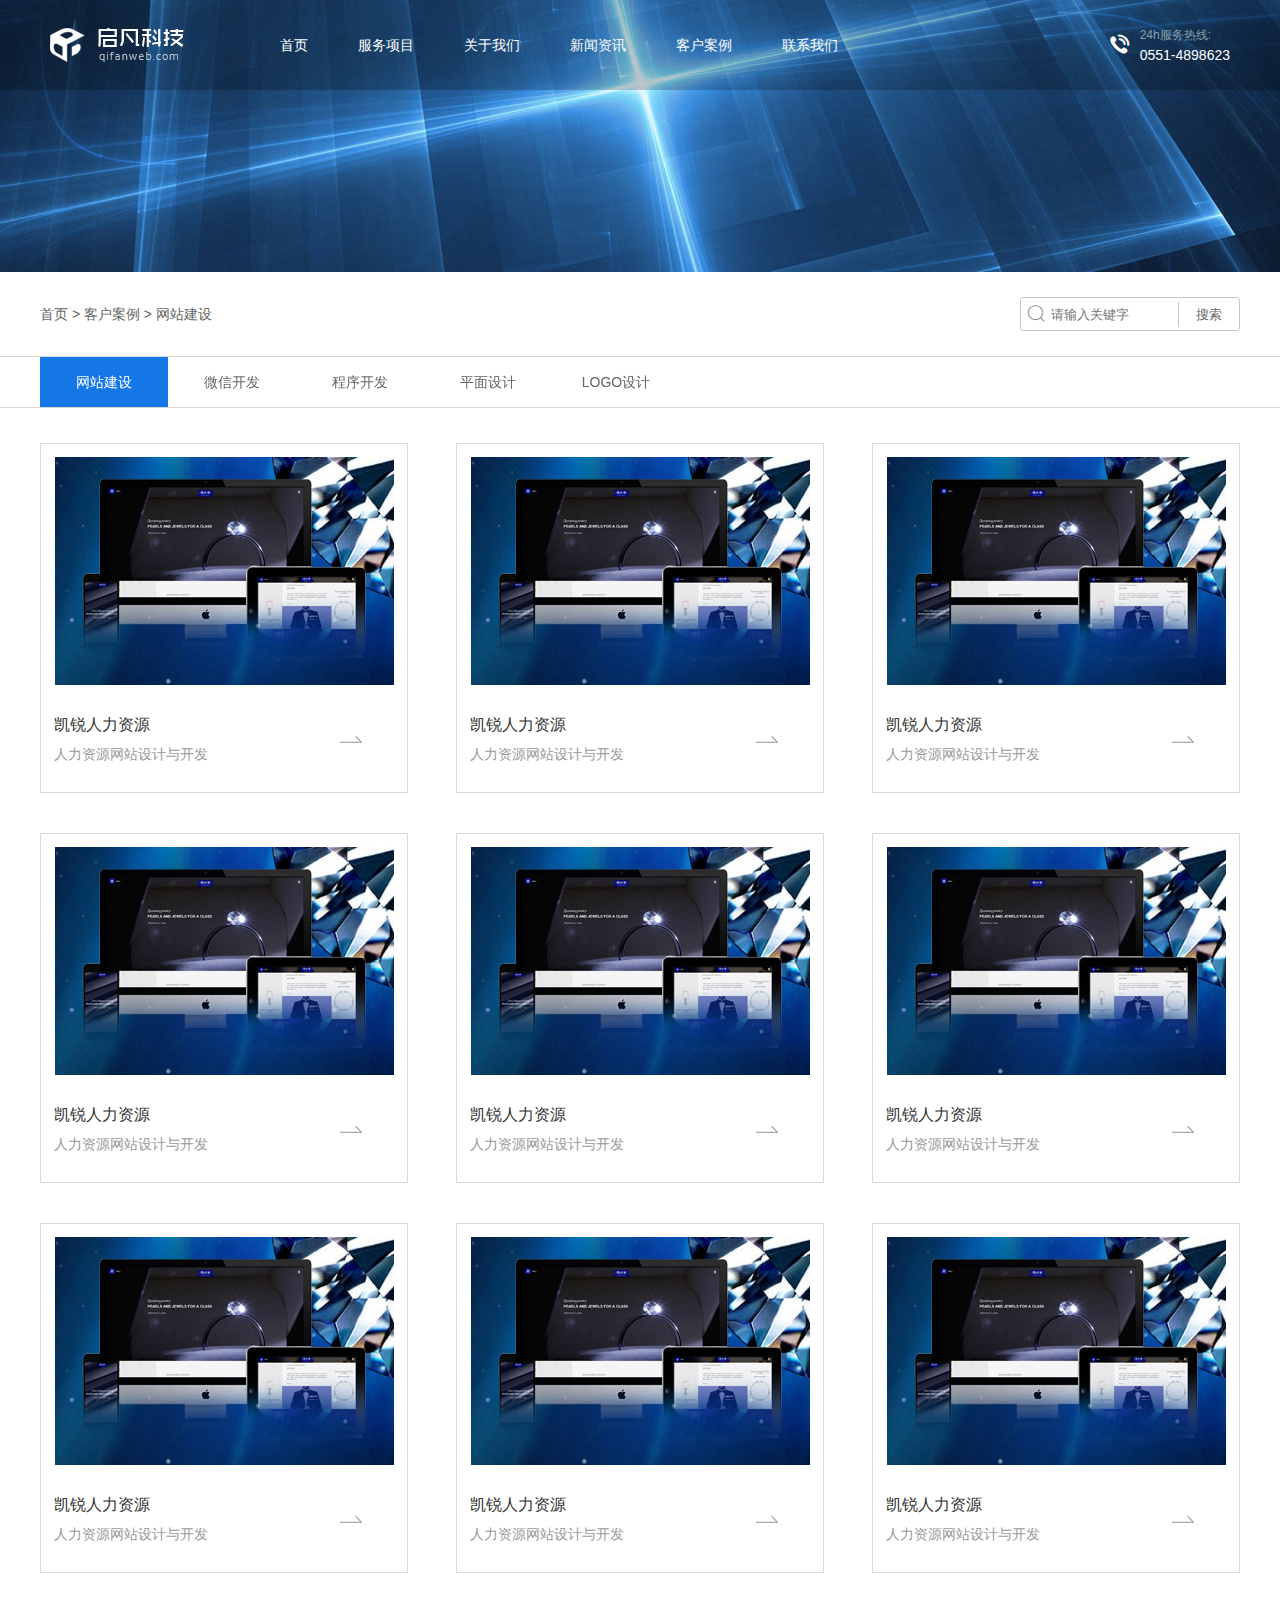
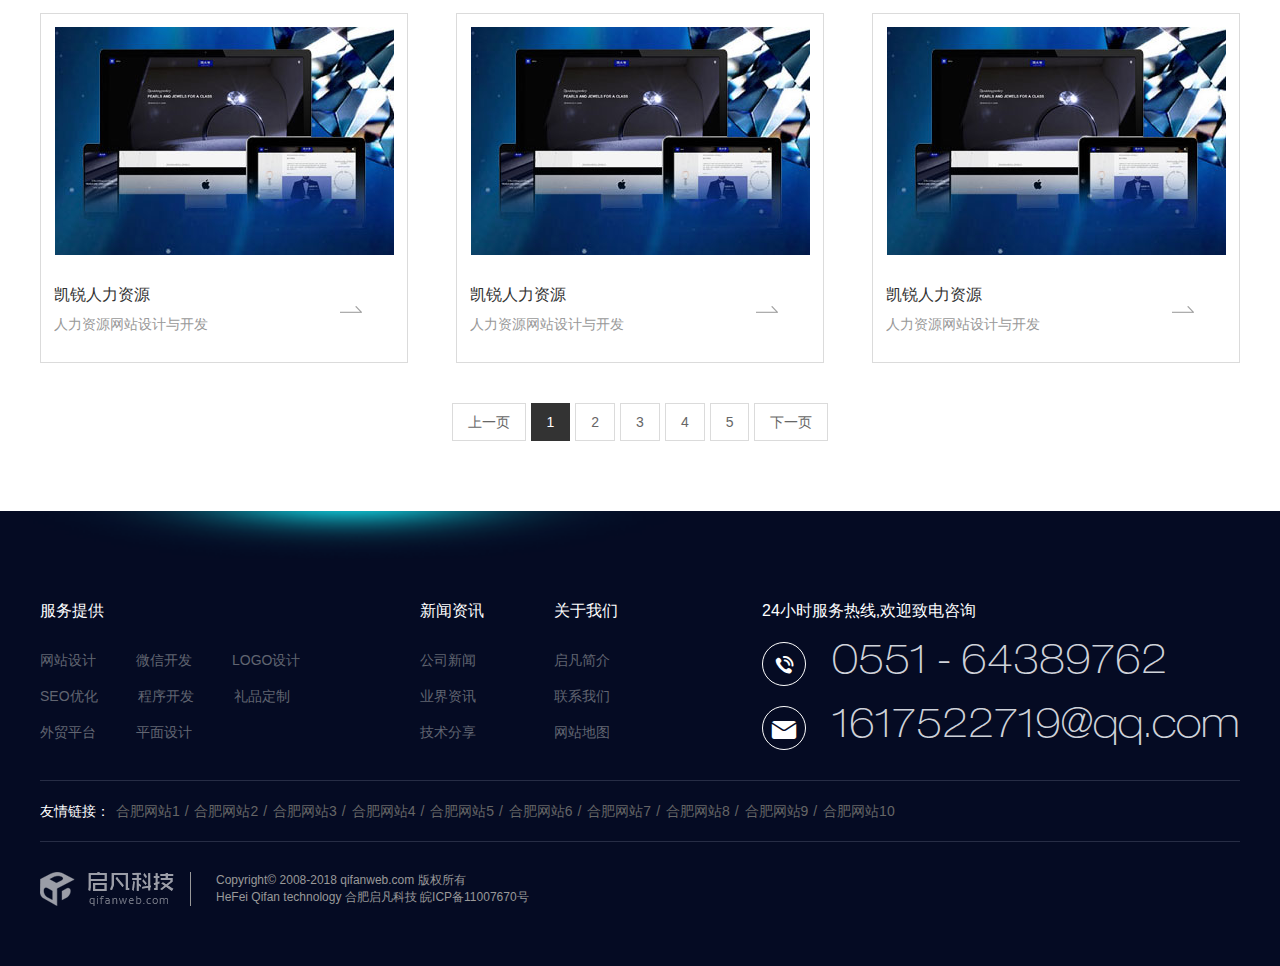
<file: case.html>
<!DOCTYPE html>
<html>
<head lang="en">
  <meta charset="UTF-8">
  <title>案例中心</title>
  <link rel="stylesheet" href="css/main.css"/>
  <link rel="stylesheet" href="fonts/iconfont.css"/>
</head>
<body>
<div class="header">
  <div class="HeaMain">
    <a class="logo" href="index.html"><img src="images/logo.png" alt=""/></a>
    <div class="HMLever">
      <div class="HMItem">
        <div class="header-item-line"><i class="header-light"></i></div>
        <ul class="clearfix">
          <li><a href="index.html">首页</a></li>
          <li><a href="##">服务项目</a></li>
          <li><a href="about.html">关于我们</a></li>
          <li><a href="news.html">新闻资讯</a></li>
          <li><a href="case.html">客户案例</a></li>
          <li><a href="contact.html">联系我们</a></li>
        </ul>
      </div>
      <div class="HMContent">
        <div class="HCBG"></div>
        <div class="HMContentList">
          <div class="subnav-box"></div> <!--  空  -->
          <div class="subnav-box">
            <ul class="clearfix">
              <li class="lf">
                <dl>
                  <dt></dt>
                  <dd>
                    <em class="h3">服务项目</em>
                    <em><a href="##">数据1</a></em>
                    <em><a href="##">数据2</a></em>
                    <em><a href="##">数据3</a></em>
                    <em><a href="##">数据4</a></em>
                    <em><a href="##">数据5</a></em>
                    <em><a href="##">数据6</a></em>
                  </dd>
                </dl>
              </li>
            </ul>
          </div>
          <div class="subnav-box">
            <ul class="clearfix">
              <li class="lf">
                <dl>
                  <dt></dt>
                  <dd>
                    <em class="h3">服务项目</em>
                    <em><a href="##">数据1</a></em>
                    <em><a href="##">数据2</a></em>
                    <em><a href="##">数据3</a></em>
                    <em><a href="##">数据4</a></em>
                    <em><a href="##">数据5</a></em>
                    <em><a href="##">数据6</a></em>
                  </dd>
                </dl>
              </li>
            </ul>
          </div>
          <div class="subnav-box">
            <ul class="clearfix">
              <li class="lf">
                <dl>
                  <dt></dt>
                  <dd>
                    <em class="h3">服务项目</em>
                    <em><a href="##">数据1</a></em>
                    <em><a href="##">数据2</a></em>
                    <em><a href="##">数据5</a></em>
                    <em><a href="##">数据6</a></em>
                  </dd>
                </dl>
              </li>
            </ul>
          </div>
          <div class="subnav-box">
            <ul class="clearfix">
              <li class="lf">
                <dl>
                  <dt></dt>
                  <dd>
                    <em class="h3">服务项目</em>
                    <em><a href="##">数据1</a></em>
                    <em><a href="##">数据2</a></em>
                  </dd>
                </dl>
              </li>
            </ul>
          </div>
          <div class="subnav-box">
            <ul class="clearfix">
              <li class="lf">
                <dl>
                  <dt></dt>
                  <dd>
                    <em class="h3">服务项目</em>
                    <em><a href="##">数据1</a></em>
                    <em><a href="##">数据5</a></em>
                    <em><a href="##">数据6</a></em>
                    <em><a href="##">数据6</a></em>
                  </dd>
                </dl>
              </li>
            </ul>
          </div>
          <div class="subnav-box">
            <ul class="clearfix">
              <li class="lf">
                <dl>
                  <dt></dt>
                  <dd>
                    <em class="h3">服务项目</em>
                    <em><a href="##">数据1</a></em>
                    <em><a href="##">数据2</a></em>
                    <em><a href="##">数据3</a></em>
                  </dd>
                </dl>
              </li>
            </ul>
          </div>
        </div>
      </div>
    </div>
    <div class="HeaTels">
      <div class="HeaTelIcon">
        <div class="iconfont Tels">&#xe686;</div>
        <div class="TelText">
          <em class="em1">24h服务热线:</em>
          <em class="em2">0551-4898623</em>
        </div>
      </div>
    </div>
  </div>
</div>
<div class="main">
  <div class="BannerMain" style="background-image: url('images/ban3.jpg')"></div>
  <div class="WithinNav cmain clearfix">
    <div class="lf"><a href="index.html">首页</a> > 客户案例 > 网站建设</div>
    <form class="WNForm">
      <div class="WNLabel">
        <label>
          <em class="iconfont">&#xe69d;</em>
          <input type="text" name="WNText" class="WNText" placeholder="请输入关键字"/>
        </label>
        <button type="button" class="WNBtns">搜索</button>
      </div>
    </form>
  </div>
  <div class="ServiceNav">
    <div class="cmain">
      <ul class="clearfix">
        <li class="active"><a href="##">网站建设</a></li>
        <li><a href="##">微信开发</a></li>
        <li><a href="##">程序开发</a></li>
        <li><a href="##">平面设计</a></li>
        <li><a href="##">LOGO设计</a></li>
      </ul>
    </div>
  </div>
  <div class="CaseItem">
    <div class="cmain">
      <ul class="clearfix">
        <li class="CaseItemCon">
          <a href="case-dea.html" title="很厉害的案例">
            <dl>
              <dt>
                <img src="images/case1.jpg" alt="很厉害的案例图"/>
                <em class="CaseMed jin-chu">
                  <em class="em1 iconfont">&#xe69d;</em>
                  <em class="em2">凯瑞人力资源网站</em>
                </em>
              </dt>
              <dd>
                <div class="CaseItemMore">
                  <em class="em1">凯锐人力资源</em>
                  <em class="em2">人力资源网站设计与开发</em>
                  <span class="EmMore"></span>
                </div>
              </dd>
            </dl>
          </a>
        </li>
        <li class="CaseItemCon">
          <a href="case-dea.html" title="很厉害的案例">
            <dl>
              <dt>
                <img src="images/case1.jpg" alt="很厉害的案例图"/>
                <em class="CaseMed jin-chu">
                  <em class="em1 iconfont">&#xe69d;</em>
                  <em class="em2">凯瑞人力资源网站</em>
                </em>
              </dt>
              <dd>
                <div class="CaseItemMore">
                  <em class="em1">凯锐人力资源</em>
                  <em class="em2">人力资源网站设计与开发</em>
                  <span class="EmMore"></span>
                </div>
              </dd>
            </dl>
          </a>
        </li>
        <li class="CaseItemCon">
          <a href="case-dea.html" title="很厉害的案例">
            <dl>
              <dt>
                <img src="images/case1.jpg" alt="很厉害的案例图"/>
                <em class="CaseMed jin-chu">
                  <em class="em1 iconfont">&#xe69d;</em>
                  <em class="em2">凯瑞人力资源网站</em>
                </em>
              </dt>
              <dd>
                <div class="CaseItemMore">
                  <em class="em1">凯锐人力资源</em>
                  <em class="em2">人力资源网站设计与开发</em>
                  <span class="EmMore"></span>
                </div>
              </dd>
            </dl>
          </a>
        </li>
        <li class="CaseItemCon">
          <a href="case-dea.html" title="很厉害的案例">
            <dl>
              <dt>
                <img src="images/case1.jpg" alt="很厉害的案例图"/>
                <em class="CaseMed jin-chu">
                  <em class="em1 iconfont">&#xe69d;</em>
                  <em class="em2">凯瑞人力资源网站</em>
                </em>
              </dt>
              <dd>
                <div class="CaseItemMore">
                  <em class="em1">凯锐人力资源</em>
                  <em class="em2">人力资源网站设计与开发</em>
                  <span class="EmMore"></span>
                </div>
              </dd>
            </dl>
          </a>
        </li>
        <li class="CaseItemCon">
          <a href="case-dea.html" title="很厉害的案例">
            <dl>
              <dt>
                <img src="images/case1.jpg" alt="很厉害的案例图"/>
                <em class="CaseMed jin-chu">
                  <em class="em1 iconfont">&#xe69d;</em>
                  <em class="em2">凯瑞人力资源网站</em>
                </em>
              </dt>
              <dd>
                <div class="CaseItemMore">
                  <em class="em1">凯锐人力资源</em>
                  <em class="em2">人力资源网站设计与开发</em>
                  <span class="EmMore"></span>
                </div>
              </dd>
            </dl>
          </a>
        </li>
        <li class="CaseItemCon">
          <a href="case-dea.html" title="很厉害的案例">
            <dl>
              <dt>
                <img src="images/case1.jpg" alt="很厉害的案例图"/>
                <em class="CaseMed jin-chu">
                  <em class="em1 iconfont">&#xe69d;</em>
                  <em class="em2">凯瑞人力资源网站</em>
                </em>
              </dt>
              <dd>
                <div class="CaseItemMore">
                  <em class="em1">凯锐人力资源</em>
                  <em class="em2">人力资源网站设计与开发</em>
                  <span class="EmMore"></span>
                </div>
              </dd>
            </dl>
          </a>
        </li>
        <li class="CaseItemCon">
          <a href="case-dea.html" title="很厉害的案例">
            <dl>
              <dt>
                <img src="images/case1.jpg" alt="很厉害的案例图"/>
                <em class="CaseMed jin-chu">
                  <em class="em1 iconfont">&#xe69d;</em>
                  <em class="em2">凯瑞人力资源网站</em>
                </em>
              </dt>
              <dd>
                <div class="CaseItemMore">
                  <em class="em1">凯锐人力资源</em>
                  <em class="em2">人力资源网站设计与开发</em>
                  <span class="EmMore"></span>
                </div>
              </dd>
            </dl>
          </a>
        </li>
        <li class="CaseItemCon">
          <a href="case-dea.html" title="很厉害的案例">
            <dl>
              <dt>
                <img src="images/case1.jpg" alt="很厉害的案例图"/>
                <em class="CaseMed jin-chu">
                  <em class="em1 iconfont">&#xe69d;</em>
                  <em class="em2">凯瑞人力资源网站</em>
                </em>
              </dt>
              <dd>
                <div class="CaseItemMore">
                  <em class="em1">凯锐人力资源</em>
                  <em class="em2">人力资源网站设计与开发</em>
                  <span class="EmMore"></span>
                </div>
              </dd>
            </dl>
          </a>
        </li>
        <li class="CaseItemCon">
          <a href="case-dea.html" title="很厉害的案例">
            <dl>
              <dt>
                <img src="images/case1.jpg" alt="很厉害的案例图"/>
                <em class="CaseMed jin-chu">
                  <em class="em1 iconfont">&#xe69d;</em>
                  <em class="em2">凯瑞人力资源网站</em>
                </em>
              </dt>
              <dd>
                <div class="CaseItemMore">
                  <em class="em1">凯锐人力资源</em>
                  <em class="em2">人力资源网站设计与开发</em>
                  <span class="EmMore"></span>
                </div>
              </dd>
            </dl>
          </a>
        </li>
        <li class="CaseItemCon">
          <a href="case-dea.html" title="很厉害的案例">
            <dl>
              <dt>
                <img src="images/case1.jpg" alt="很厉害的案例图"/>
                <em class="CaseMed jin-chu">
                  <em class="em1 iconfont">&#xe69d;</em>
                  <em class="em2">凯瑞人力资源网站</em>
                </em>
              </dt>
              <dd>
                <div class="CaseItemMore">
                  <em class="em1">凯锐人力资源</em>
                  <em class="em2">人力资源网站设计与开发</em>
                  <span class="EmMore"></span>
                </div>
              </dd>
            </dl>
          </a>
        </li>
        <li class="CaseItemCon">
          <a href="case-dea.html" title="很厉害的案例">
            <dl>
              <dt>
                <img src="images/case1.jpg" alt="很厉害的案例图"/>
                <em class="CaseMed jin-chu">
                  <em class="em1 iconfont">&#xe69d;</em>
                  <em class="em2">凯瑞人力资源网站</em>
                </em>
              </dt>
              <dd>
                <div class="CaseItemMore">
                  <em class="em1">凯锐人力资源</em>
                  <em class="em2">人力资源网站设计与开发</em>
                  <span class="EmMore"></span>
                </div>
              </dd>
            </dl>
          </a>
        </li>
        <li class="CaseItemCon">
          <a href="case-dea.html" title="很厉害的案例">
            <dl>
              <dt>
                <img src="images/case1.jpg" alt="很厉害的案例图"/>
                <em class="CaseMed jin-chu">
                  <em class="em1 iconfont">&#xe69d;</em>
                  <em class="em2">凯瑞人力资源网站</em>
                </em>
              </dt>
              <dd>
                <div class="CaseItemMore">
                  <em class="em1">凯锐人力资源</em>
                  <em class="em2">人力资源网站设计与开发</em>
                  <span class="EmMore"></span>
                </div>
              </dd>
            </dl>
          </a>
        </li>
      </ul>
    </div>
    <div class="pages">
      <a class="prev" href="##">上一页</a>
      <a class="active" href="##">1</a>
      <a href="##">2</a>
      <a href="##">3</a>
      <a href="##">4</a>
      <a href="##">5</a>
      <a class="next" href="##">下一页</a>
    </div>
  </div>
</div>
<div class="footer">
  <div class="FooTop">
    <div class="cmain clearfix">
      <div class="FTItem FTItemOne">
        <div class="h3">服务提供</div>
        <div class="FTItemMain">
          <a href="##">网站设计</a>
          <a href="##">微信开发</a>
          <a href="##">LOGO设计</a>
          <a href="##">SEO优化</a>
          <a href="##">程序开发</a>
          <a href="##">礼品定制</a>
          <a href="##">外贸平台</a>
          <a href="##">平面设计</a>
        </div>
      </div>
      <div class="FTItem">
        <div class="h3">新闻资讯</div>
        <ul>
          <li><a href="##">公司新闻</a></li>
          <li><a href="##">业界资讯</a></li>
          <li><a href="##">技术分享</a></li>
        </ul>
      </div>
      <div class="FTItem">
        <div class="h3">关于我们</div>
        <ul>
          <li><a href="##">启凡简介</a></li>
          <li><a href="##">联系我们</a></li>
          <li><a href="##">网站地图</a></li>
        </ul>
      </div>
      <div class="FTContact">
        <div class="h3">24小时服务热线,欢迎致电咨询</div>
        <div class="FTCMain">
          <div class="dic">
            <i class="iconfont">&#xe686;</i>
            <span>0551 - 64389762</span>
          </div>
          <div class="dic" style="margin-bottom: 0">
            <i class="iconfont">&#xe653;</i>
            <span>1617522719@qq.com</span>
          </div>
        </div>
      </div>
    </div>
  </div>
  <div class="FooBot">
    <div class="cmain">
      <div class="FirendItem">
        <span>友情链接：</span>
        <a href="##">合肥网站1</a>/
        <a href="##">合肥网站2</a>/
        <a href="##">合肥网站3</a>/
        <a href="##">合肥网站4</a>/
        <a href="##">合肥网站5</a>/
        <a href="##">合肥网站6</a>/
        <a href="##">合肥网站7</a>/
        <a href="##">合肥网站8</a>/
        <a href="##">合肥网站9</a>/
        <a href="##">合肥网站10</a>
      </div>
      <div class="FBLogo">
        <a href="index.html"><img src="images/logo.png" alt=""/></a>
        <div class="FBFigure">
          <div class="div1">Copyright&copy; 2008-2018 qifanweb.com 版权所有</div>
          <div class="div1">HeFei Qifan technology 合肥启凡科技 皖ICP备11007670号</div>
        </div>
      </div>
    </div>
  </div>
</div>
<div class="Loading">
  <div class='loader'>
    <div>
      <div>
        <div>
          <div>
            <div>
              <div></div>
            </div>
          </div>
        </div>
      </div>
    </div>
  </div>
</div>
<script src="js/jquery.js"></script>
<script src="js/jquery.SuperSlide.2.1.1.js"></script>
<script src="js/main.js"></script>
</body>
</html>
</file>
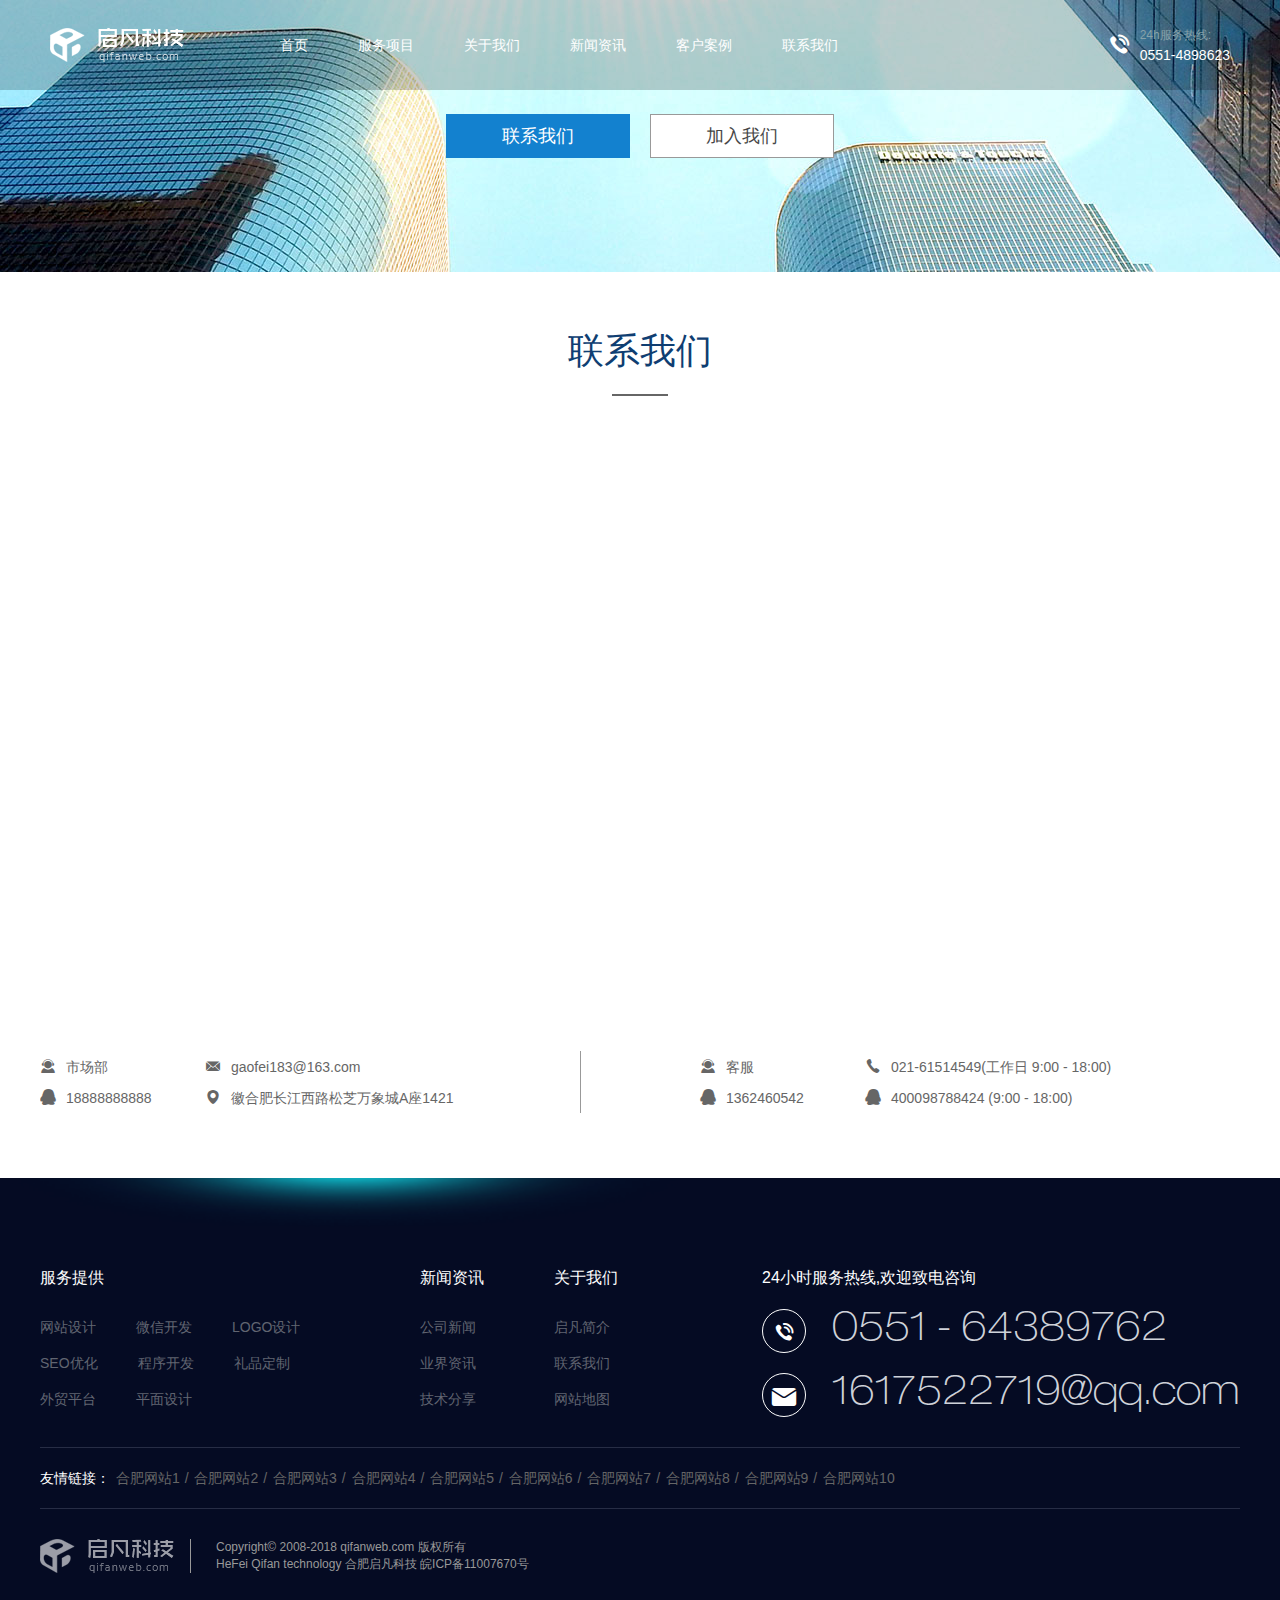
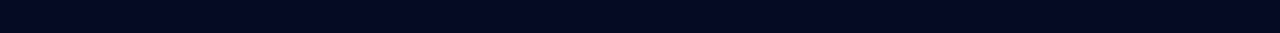
<file: contact.html>
<!DOCTYPE html>
<html>
<head lang="en">
  <meta charset="UTF-8">
  <title>联系我们</title>
  <script type="text/javascript" src="http://api.map.baidu.com/api?v=2.0&ak=eEPMdZrblovVRi53BEHqmb1isD8zowqn"></script>
  <link rel="stylesheet" href="css/main.css"/>
  <link rel="stylesheet" href="fonts/iconfont.css"/>
</head>
<body>
<div class="header">
  <div class="HeaMain">
    <a class="logo" href="index.html"><img src="images/logo.png" alt=""/></a>
    <div class="HMLever">
      <div class="HMItem">
        <div class="header-item-line"><i class="header-light"></i></div>
        <ul class="clearfix">
          <li><a href="index.html">首页</a></li>
          <li><a href="##">服务项目</a></li>
          <li><a href="about.html">关于我们</a></li>
          <li><a href="news.html">新闻资讯</a></li>
          <li><a href="case.html">客户案例</a></li>
          <li><a href="contact.html">联系我们</a></li>
        </ul>
      </div>
      <div class="HMContent">
        <div class="HCBG"></div>
        <div class="HMContentList">
          <div class="subnav-box"></div> <!--  空  -->
          <div class="subnav-box">
            <ul class="clearfix">
              <li class="lf">
                <dl>
                  <dt></dt>
                  <dd>
                    <em class="h3">服务项目</em>
                    <em><a href="##">数据1</a></em>
                    <em><a href="##">数据2</a></em>
                    <em><a href="##">数据3</a></em>
                    <em><a href="##">数据4</a></em>
                    <em><a href="##">数据5</a></em>
                    <em><a href="##">数据6</a></em>
                  </dd>
                </dl>
              </li>
            </ul>
          </div>
          <div class="subnav-box">
            <ul class="clearfix">
              <li class="lf">
                <dl>
                  <dt></dt>
                  <dd>
                    <em class="h3">服务项目</em>
                    <em><a href="##">数据1</a></em>
                    <em><a href="##">数据2</a></em>
                    <em><a href="##">数据3</a></em>
                    <em><a href="##">数据4</a></em>
                    <em><a href="##">数据5</a></em>
                    <em><a href="##">数据6</a></em>
                  </dd>
                </dl>
              </li>
            </ul>
          </div>
          <div class="subnav-box">
            <ul class="clearfix">
              <li class="lf">
                <dl>
                  <dt></dt>
                  <dd>
                    <em class="h3">服务项目</em>
                    <em><a href="##">数据1</a></em>
                    <em><a href="##">数据2</a></em>
                    <em><a href="##">数据5</a></em>
                    <em><a href="##">数据6</a></em>
                  </dd>
                </dl>
              </li>
            </ul>
          </div>
          <div class="subnav-box">
            <ul class="clearfix">
              <li class="lf">
                <dl>
                  <dt></dt>
                  <dd>
                    <em class="h3">服务项目</em>
                    <em><a href="##">数据1</a></em>
                    <em><a href="##">数据2</a></em>
                  </dd>
                </dl>
              </li>
            </ul>
          </div>
          <div class="subnav-box">
            <ul class="clearfix">
              <li class="lf">
                <dl>
                  <dt></dt>
                  <dd>
                    <em class="h3">服务项目</em>
                    <em><a href="##">数据1</a></em>
                    <em><a href="##">数据5</a></em>
                    <em><a href="##">数据6</a></em>
                    <em><a href="##">数据6</a></em>
                  </dd>
                </dl>
              </li>
            </ul>
          </div>
          <div class="subnav-box">
            <ul class="clearfix">
              <li class="lf">
                <dl>
                  <dt></dt>
                  <dd>
                    <em class="h3">服务项目</em>
                    <em><a href="##">数据1</a></em>
                    <em><a href="##">数据2</a></em>
                    <em><a href="##">数据3</a></em>
                  </dd>
                </dl>
              </li>
            </ul>
          </div>
        </div>
      </div>
    </div>
    <div class="HeaTels">
      <div class="HeaTelIcon">
        <div class="iconfont Tels">&#xe686;</div>
        <div class="TelText">
          <em class="em1">24h服务热线:</em>
          <em class="em2">0551-4898623</em>
        </div>
      </div>
    </div>
  </div>
</div>
<div class="main">
  <div class="BannerMain" style="background-image: url('images/ban5.jpg')">
    <div class="BMHref">
      <a class="active" href="contact.html">联系我们</a>
      <a href="max_me.html">加入我们</a>
    </div>
  </div>
  <div class="WithinContact">
    <div class="LeiNav">联系我们</div>
    <div id="map"></div>
    <div class="cmain WeMessage clearfix">
      <div class="shic">
        <div class="WMMain">
          <em class="em1"><i class="iconfont">&#xe63f;</i><span>市场部</span></em>
          <em class="em2"><i class="iconfont">&#xe641;</i><span>gaofei183@163.com</span></em>
          <em class="em1"><i class="iconfont">&#xe65b;</i><span>18888888888</span></em>
          <em class="em2"><i class="iconfont">&#xe61e;</i><span>徽合肥长江西路松芝万象城A座1421</span></em>
        </div>
      </div>
      <div class="kefu">
        <div class="WMMain">
          <em class="em1"><i class="iconfont">&#xe63f;</i><span>客服</span></em>
          <em class="em2"><i class="iconfont">&#xe622;</i><span>021-61514549(工作日 9:00 - 18:00)</span></em>
          <em class="em1"><i class="iconfont">&#xe65b;</i><span>1362460542</span></em>
          <em class="em2"><i class="iconfont">&#xe65b;</i><span>400098788424 (9:00 - 18:00)</span></em>
        </div>
      </div>
    </div>
  </div>
</div>
<div class="footer">
  <div class="FooTop">
    <div class="cmain clearfix">
      <div class="FTItem FTItemOne">
        <div class="h3">服务提供</div>
        <div class="FTItemMain">
          <a href="##">网站设计</a>
          <a href="##">微信开发</a>
          <a href="##">LOGO设计</a>
          <a href="##">SEO优化</a>
          <a href="##">程序开发</a>
          <a href="##">礼品定制</a>
          <a href="##">外贸平台</a>
          <a href="##">平面设计</a>
        </div>
      </div>
      <div class="FTItem">
        <div class="h3">新闻资讯</div>
        <ul>
          <li><a href="##">公司新闻</a></li>
          <li><a href="##">业界资讯</a></li>
          <li><a href="##">技术分享</a></li>
        </ul>
      </div>
      <div class="FTItem">
        <div class="h3">关于我们</div>
        <ul>
          <li><a href="##">启凡简介</a></li>
          <li><a href="##">联系我们</a></li>
          <li><a href="##">网站地图</a></li>
        </ul>
      </div>
      <div class="FTContact">
        <div class="h3">24小时服务热线,欢迎致电咨询</div>
        <div class="FTCMain">
          <div class="dic">
            <i class="iconfont">&#xe686;</i>
            <span>0551 - 64389762</span>
          </div>
          <div class="dic" style="margin-bottom: 0">
            <i class="iconfont">&#xe653;</i>
            <span>1617522719@qq.com</span>
          </div>
        </div>
      </div>
    </div>
  </div>
  <div class="FooBot">
    <div class="cmain">
      <div class="FirendItem">
        <span>友情链接：</span>
        <a href="##">合肥网站1</a>/
        <a href="##">合肥网站2</a>/
        <a href="##">合肥网站3</a>/
        <a href="##">合肥网站4</a>/
        <a href="##">合肥网站5</a>/
        <a href="##">合肥网站6</a>/
        <a href="##">合肥网站7</a>/
        <a href="##">合肥网站8</a>/
        <a href="##">合肥网站9</a>/
        <a href="##">合肥网站10</a>
      </div>
      <div class="FBLogo">
        <a href="index.html"><img src="images/logo.png" alt=""/></a>
        <div class="FBFigure">
          <div class="div1">Copyright&copy; 2008-2018 qifanweb.com 版权所有</div>
          <div class="div1">HeFei Qifan technology 合肥启凡科技 皖ICP备11007670号</div>
        </div>
      </div>
    </div>
  </div>
</div>
<div class="Loading">
  <div class='loader'>
    <div>
      <div>
        <div>
          <div>
            <div>
              <div></div>
            </div>
          </div>
        </div>
      </div>
    </div>
  </div>
</div>
<script src="js/jquery.js"></script>
<script src="js/jquery.SuperSlide.2.1.1.js"></script>
<script src="js/main.js"></script>
<script>
  //is map
  function _maps(){
    if($('#map').length == 0) return false;
    //创建和初始化地图函数：
    function initMap(){
      createMap();//创建地图
      setMapEvent();//设置地图事件
      addMapControl();//向地图添加控件
      addMapOverlay();//向地图添加覆盖物
    }
    function createMap(){
      map = new BMap.Map("map");
      map.centerAndZoom(new BMap.Point(117.243952,31.858556),18);
    }
    function setMapEvent(){
      map.enableScrollWheelZoom();
      map.enableDragging();
    }
    function addClickHandler(target,window){
      target.addEventListener("click",function(){
        target.openInfoWindow(window);
      });
    }
    function addMapOverlay(){
      var  mapStyle ={
        features: ["road", "building","water","land"],//隐藏地图上的poi
        style : "dark"  //设置地图风格为高端黑
      }
      map.setMapStyle(mapStyle);
      function checkhHtml5()
      {
        if (typeof(Worker) === "undefined")
        {
          if(navigator.userAgent.indexOf("MSIE 9.0")<=0)
          {
            alert("定制个性地图示例：IE9以下不兼容，推荐使用百度浏览器、chrome、firefox、safari、IE10");
          }

        }
      }
      checkhHtml5();
      var markers = [
        {content:"松枝万象城1421",title:"启凡科技",imageOffset: {width:15,height:0},position:{lat:31.858536,lng:117.2429952}}
      ];
      for(var index = 0; index < markers.length; index++ ){
        var point = new BMap.Point(markers[index].position.lng,markers[index].position.lat);
        var points = new BMap.Point(117.243752,31.858556);
        map.centerAndZoom(points, 18);
        var markerls = new BMap.Marker(points);  // 创建标注
        map.addOverlay(markerls);               // 将标注添加到地图中
        markerls.setAnimation(BMAP_ANIMATION_BOUNCE); //跳动的动画
        var marker = new BMap.Marker(point,{icon:new BMap.Icon("images/logo2.png",new BMap.Size(180,89),{
          imageOffset: new BMap.Size(markers[index].imageOffset.width,markers[index].imageOffset.height)
        })});

        //var icon = new BMap.Icon(".//Public/Home/images/icon_map.png", new BMap.Size(95,119), {'anchor':new BMap.Size(-16,111)});
        var label = new BMap.Label(markers[index].title,{offset: new BMap.Size(60,60)});
        var opts = {
          width: 200,
          title: markers[index].title,
          enableMessage: false
        };
        var infoWindow = new BMap.InfoWindow(markers[index].content,opts);
        //marker.setLabel(label);
        //addClickHandler(marker,infoWindow);
        map.addOverlay(marker);
      };
    }
    //向地图添加控件
    function addMapControl(){
      var navControl = new BMap.NavigationControl({anchor:BMAP_ANCHOR_TOP_LEFT,type:BMAP_NAVIGATION_CONTROL_LARGE});
      map.addControl(navControl);
    }
    var map;
    initMap();
  }
  _maps();
</script>
</body>
</html>
</file>
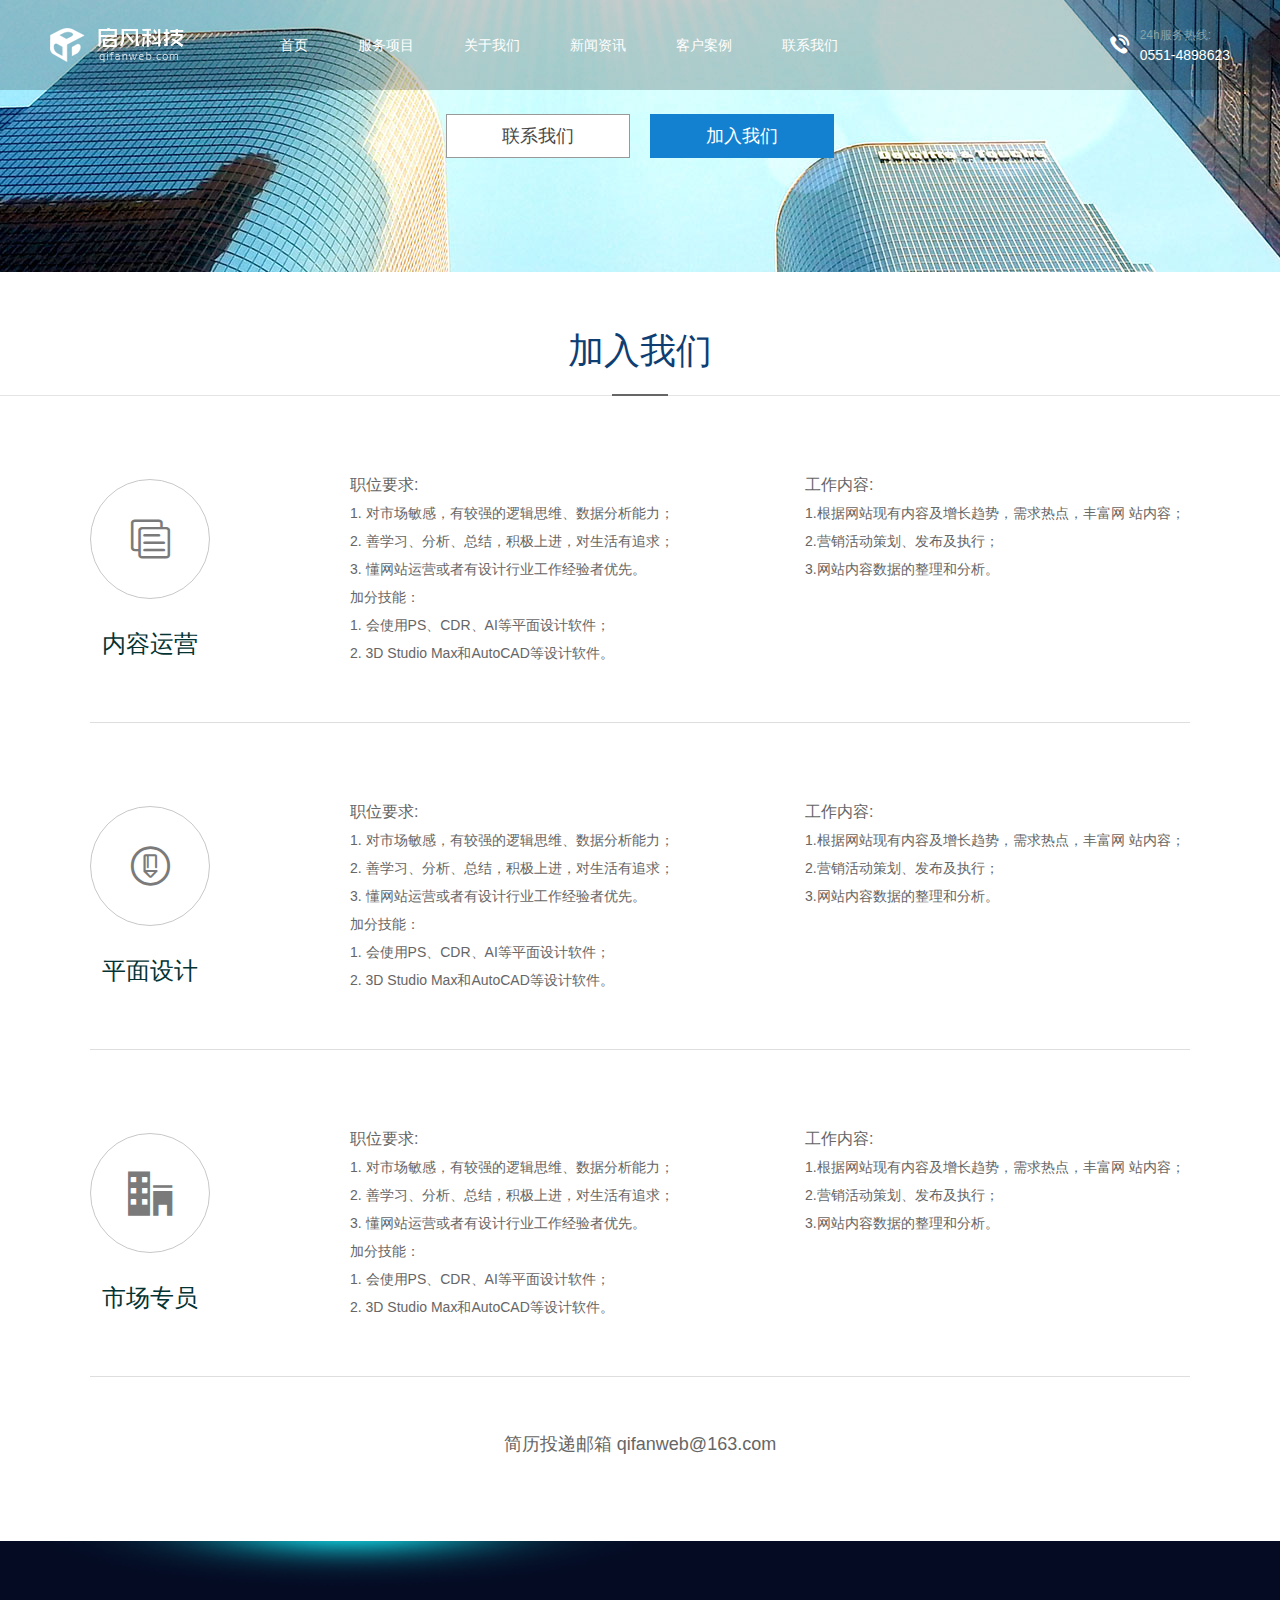
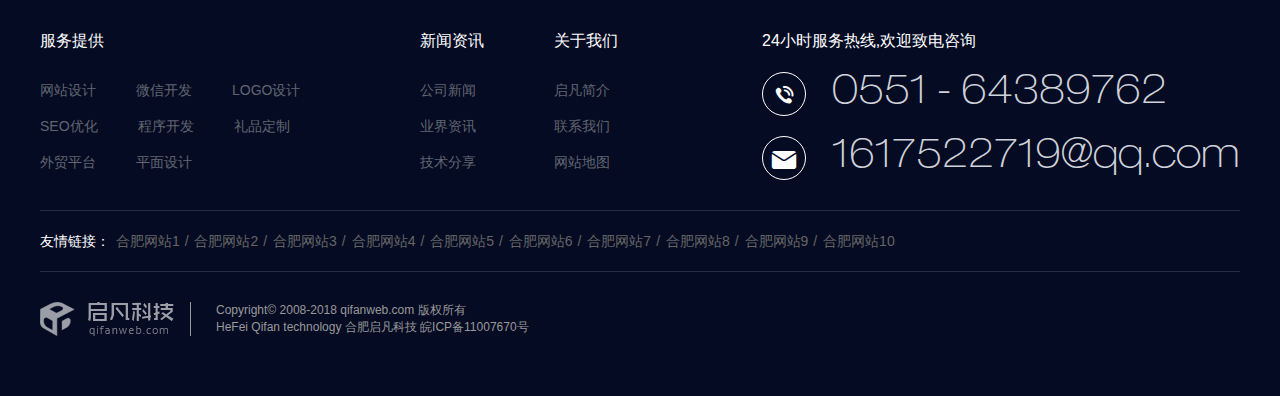
<file: max_me.html>
<!DOCTYPE html>
<html>
<head lang="en">
  <meta charset="UTF-8">
  <title>加入我们</title>
  <link rel="stylesheet" href="css/main.css"/>
  <link rel="stylesheet" href="fonts/iconfont.css"/>
</head>
<body>
<div class="header">
  <div class="HeaMain">
    <a class="logo" href="index.html"><img src="images/logo.png" alt=""/></a>
    <div class="HMLever">
      <div class="HMItem">
        <div class="header-item-line"><i class="header-light"></i></div>
        <ul class="clearfix">
          <li><a href="index.html">首页</a></li>
          <li><a href="##">服务项目</a></li>
          <li><a href="about.html">关于我们</a></li>
          <li><a href="news.html">新闻资讯</a></li>
          <li><a href="case.html">客户案例</a></li>
          <li><a href="contact.html">联系我们</a></li>
        </ul>
      </div>
      <div class="HMContent">
        <div class="HCBG"></div>
        <div class="HMContentList">
          <div class="subnav-box"></div> <!--  空  -->
          <div class="subnav-box">
            <ul class="clearfix">
              <li class="lf">
                <dl>
                  <dt></dt>
                  <dd>
                    <em class="h3">服务项目</em>
                    <em><a href="##">数据1</a></em>
                    <em><a href="##">数据2</a></em>
                    <em><a href="##">数据3</a></em>
                    <em><a href="##">数据4</a></em>
                    <em><a href="##">数据5</a></em>
                    <em><a href="##">数据6</a></em>
                  </dd>
                </dl>
              </li>
            </ul>
          </div>
          <div class="subnav-box">
            <ul class="clearfix">
              <li class="lf">
                <dl>
                  <dt></dt>
                  <dd>
                    <em class="h3">服务项目</em>
                    <em><a href="##">数据1</a></em>
                    <em><a href="##">数据2</a></em>
                    <em><a href="##">数据3</a></em>
                    <em><a href="##">数据4</a></em>
                    <em><a href="##">数据5</a></em>
                    <em><a href="##">数据6</a></em>
                  </dd>
                </dl>
              </li>
            </ul>
          </div>
          <div class="subnav-box">
            <ul class="clearfix">
              <li class="lf">
                <dl>
                  <dt></dt>
                  <dd>
                    <em class="h3">服务项目</em>
                    <em><a href="##">数据1</a></em>
                    <em><a href="##">数据2</a></em>
                    <em><a href="##">数据5</a></em>
                    <em><a href="##">数据6</a></em>
                  </dd>
                </dl>
              </li>
            </ul>
          </div>
          <div class="subnav-box">
            <ul class="clearfix">
              <li class="lf">
                <dl>
                  <dt></dt>
                  <dd>
                    <em class="h3">服务项目</em>
                    <em><a href="##">数据1</a></em>
                    <em><a href="##">数据2</a></em>
                  </dd>
                </dl>
              </li>
            </ul>
          </div>
          <div class="subnav-box">
            <ul class="clearfix">
              <li class="lf">
                <dl>
                  <dt></dt>
                  <dd>
                    <em class="h3">服务项目</em>
                    <em><a href="##">数据1</a></em>
                    <em><a href="##">数据5</a></em>
                    <em><a href="##">数据6</a></em>
                    <em><a href="##">数据6</a></em>
                  </dd>
                </dl>
              </li>
            </ul>
          </div>
          <div class="subnav-box">
            <ul class="clearfix">
              <li class="lf">
                <dl>
                  <dt></dt>
                  <dd>
                    <em class="h3">服务项目</em>
                    <em><a href="##">数据1</a></em>
                    <em><a href="##">数据2</a></em>
                    <em><a href="##">数据3</a></em>
                  </dd>
                </dl>
              </li>
            </ul>
          </div>
        </div>
      </div>
    </div>
    <div class="HeaTels">
      <div class="HeaTelIcon">
        <div class="iconfont Tels">&#xe686;</div>
        <div class="TelText">
          <em class="em1">24h服务热线:</em>
          <em class="em2">0551-4898623</em>
        </div>
      </div>
    </div>
  </div>
</div>
<div class="main">
  <div class="BannerMain" style="background-image: url('images/ban5.jpg')">
    <div class="BMHref">
      <a href="contact.html">联系我们</a>
      <a class="active" href="max_me.html">加入我们</a>
    </div>
  </div>
  <div class="WithinContact">
    <div class="LeiNav">加入我们</div>
    <div class="MaxWe">
      <div class="MaxWeItem">
        <ul>
          <li>
            <div class="MWContent">
              <div class="MWCFigure">
                <div class="con1 iconfont">&#xe627;</div>
                <div class="con2">内容运营</div>
              </div>
              <div class="MWCCaption clearfix">
                <div class="div1">
                  <div class="h3">职位要求: </div>
                  <div class="MWCCMain">
                    <span>
                      1. 对市场敏感，有较强的逻辑思维、数据分析能力；<br/>
                      2. 善学习、分析、总结，积极上进，对生活有追求；<br/>
                      3. 懂网站运营或者有设计行业工作经验者优先。<br/>
                      加分技能：<br/>
                      1. 会使用PS、CDR、AI等平面设计软件；<br/>
                      2. 3D Studio Max和AutoCAD等设计软件。
                    </span>
                  </div>
                </div>
                <div class="div2">
                  <div class="h3">工作内容: </div>
                  <div class="MWCCMain">
                    <span>
                      1.根据网站现有内容及增长趋势，需求热点，丰富网 站内容；  <br/>
                      2.营销活动策划、发布及执行；<br/>
                      3.网站内容数据的整理和分析。
                    </span>
                  </div>
                </div>
              </div>
            </div>
          </li>
          <li>
            <div class="MWContent">
              <div class="MWCFigure">
                <div class="con1 iconfont">&#xe613;</div>
                <div class="con2">平面设计</div>
              </div>
              <div class="MWCCaption clearfix">
                <div class="div1">
                  <div class="h3">职位要求: </div>
                  <div class="MWCCMain">
                    <span>
                      1. 对市场敏感，有较强的逻辑思维、数据分析能力；<br/>
                      2. 善学习、分析、总结，积极上进，对生活有追求；<br/>
                      3. 懂网站运营或者有设计行业工作经验者优先。<br/>
                      加分技能：<br/>
                      1. 会使用PS、CDR、AI等平面设计软件；<br/>
                      2. 3D Studio Max和AutoCAD等设计软件。
                    </span>
                  </div>
                </div>
                <div class="div2">
                  <div class="h3">工作内容: </div>
                  <div class="MWCCMain">
                    <span>
                      1.根据网站现有内容及增长趋势，需求热点，丰富网 站内容；  <br/>
                      2.营销活动策划、发布及执行；<br/>
                      3.网站内容数据的整理和分析。
                    </span>
                  </div>
                </div>
              </div>
            </div>
          </li>
          <li>
            <div class="MWContent">
              <div class="MWCFigure">
                <div class="con1 iconfont">&#xe660;</div>
                <div class="con2">市场专员</div>
              </div>
              <div class="MWCCaption clearfix">
                <div class="div1">
                  <div class="h3">职位要求: </div>
                  <div class="MWCCMain">
                    <span>
                      1. 对市场敏感，有较强的逻辑思维、数据分析能力；<br/>
                      2. 善学习、分析、总结，积极上进，对生活有追求；<br/>
                      3. 懂网站运营或者有设计行业工作经验者优先。<br/>
                      加分技能：<br/>
                      1. 会使用PS、CDR、AI等平面设计软件；<br/>
                      2. 3D Studio Max和AutoCAD等设计软件。
                    </span>
                  </div>
                </div>
                <div class="div2">
                  <div class="h3">工作内容: </div>
                  <div class="MWCCMain">
                    <span>
                      1.根据网站现有内容及增长趋势，需求热点，丰富网 站内容；  <br/>
                      2.营销活动策划、发布及执行；<br/>
                      3.网站内容数据的整理和分析。
                    </span>
                  </div>
                </div>
              </div>
            </div>
          </li>
        </ul>
      </div>
      <div class="TouEmail">简历投递邮箱  qifanweb@163.com</div>
    </div>
  </div>
</div>
<div class="footer">
  <div class="FooTop">
    <div class="cmain clearfix">
      <div class="FTItem FTItemOne">
        <div class="h3">服务提供</div>
        <div class="FTItemMain">
          <a href="##">网站设计</a>
          <a href="##">微信开发</a>
          <a href="##">LOGO设计</a>
          <a href="##">SEO优化</a>
          <a href="##">程序开发</a>
          <a href="##">礼品定制</a>
          <a href="##">外贸平台</a>
          <a href="##">平面设计</a>
        </div>
      </div>
      <div class="FTItem">
        <div class="h3">新闻资讯</div>
        <ul>
          <li><a href="##">公司新闻</a></li>
          <li><a href="##">业界资讯</a></li>
          <li><a href="##">技术分享</a></li>
        </ul>
      </div>
      <div class="FTItem">
        <div class="h3">关于我们</div>
        <ul>
          <li><a href="##">启凡简介</a></li>
          <li><a href="##">联系我们</a></li>
          <li><a href="##">网站地图</a></li>
        </ul>
      </div>
      <div class="FTContact">
        <div class="h3">24小时服务热线,欢迎致电咨询</div>
        <div class="FTCMain">
          <div class="dic">
            <i class="iconfont">&#xe686;</i>
            <span>0551 - 64389762</span>
          </div>
          <div class="dic" style="margin-bottom: 0">
            <i class="iconfont">&#xe653;</i>
            <span>1617522719@qq.com</span>
          </div>
        </div>
      </div>
    </div>
  </div>
  <div class="FooBot">
    <div class="cmain">
      <div class="FirendItem">
        <span>友情链接：</span>
        <a href="##">合肥网站1</a>/
        <a href="##">合肥网站2</a>/
        <a href="##">合肥网站3</a>/
        <a href="##">合肥网站4</a>/
        <a href="##">合肥网站5</a>/
        <a href="##">合肥网站6</a>/
        <a href="##">合肥网站7</a>/
        <a href="##">合肥网站8</a>/
        <a href="##">合肥网站9</a>/
        <a href="##">合肥网站10</a>
      </div>
      <div class="FBLogo">
        <a href="index.html"><img src="images/logo.png" alt=""/></a>
        <div class="FBFigure">
          <div class="div1">Copyright&copy; 2008-2018 qifanweb.com 版权所有</div>
          <div class="div1">HeFei Qifan technology 合肥启凡科技 皖ICP备11007670号</div>
        </div>
      </div>
    </div>
  </div>
</div>
<div class="Loading">
  <div class='loader'>
    <div>
      <div>
        <div>
          <div>
            <div>
              <div></div>
            </div>
          </div>
        </div>
      </div>
    </div>
  </div>
</div>
<script src="js/jquery.js"></script>
<script src="js/jquery.SuperSlide.2.1.1.js"></script>
<script src="js/main.js"></script>
</body>
</html>
</file>
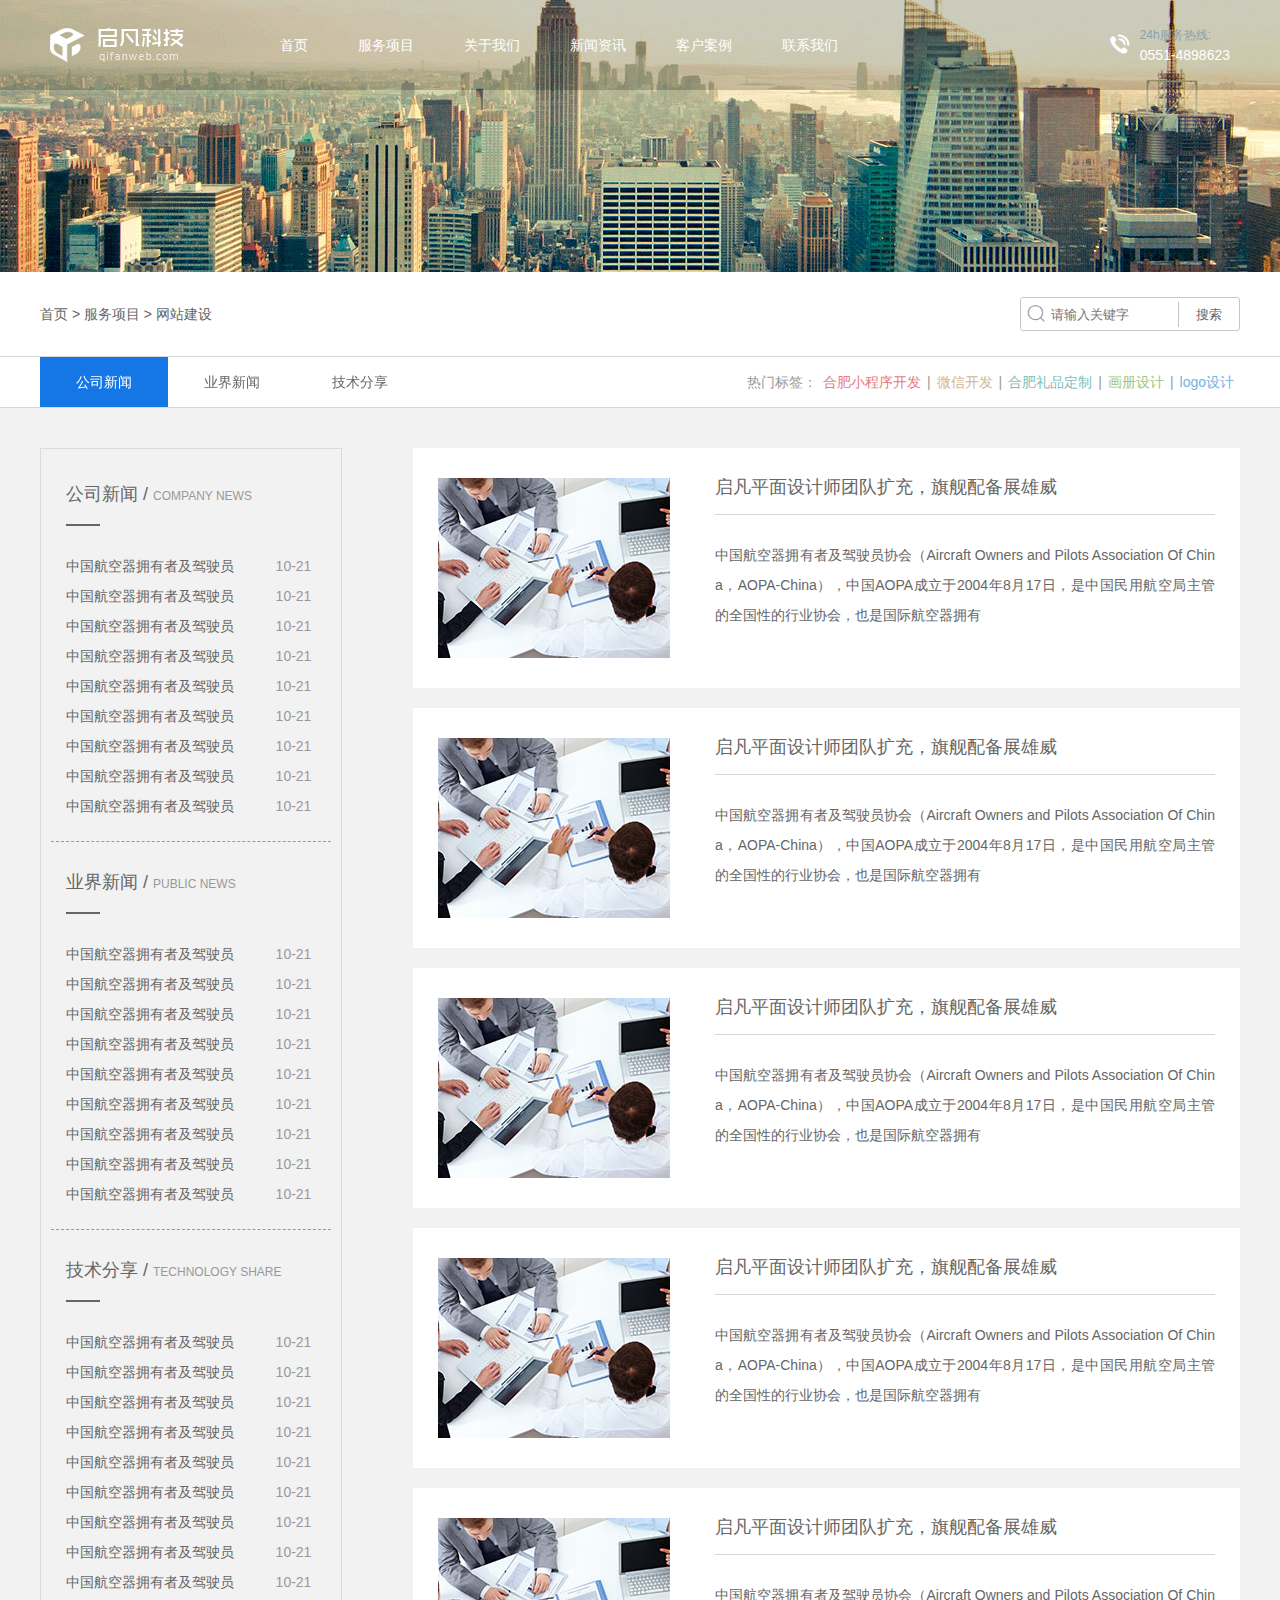
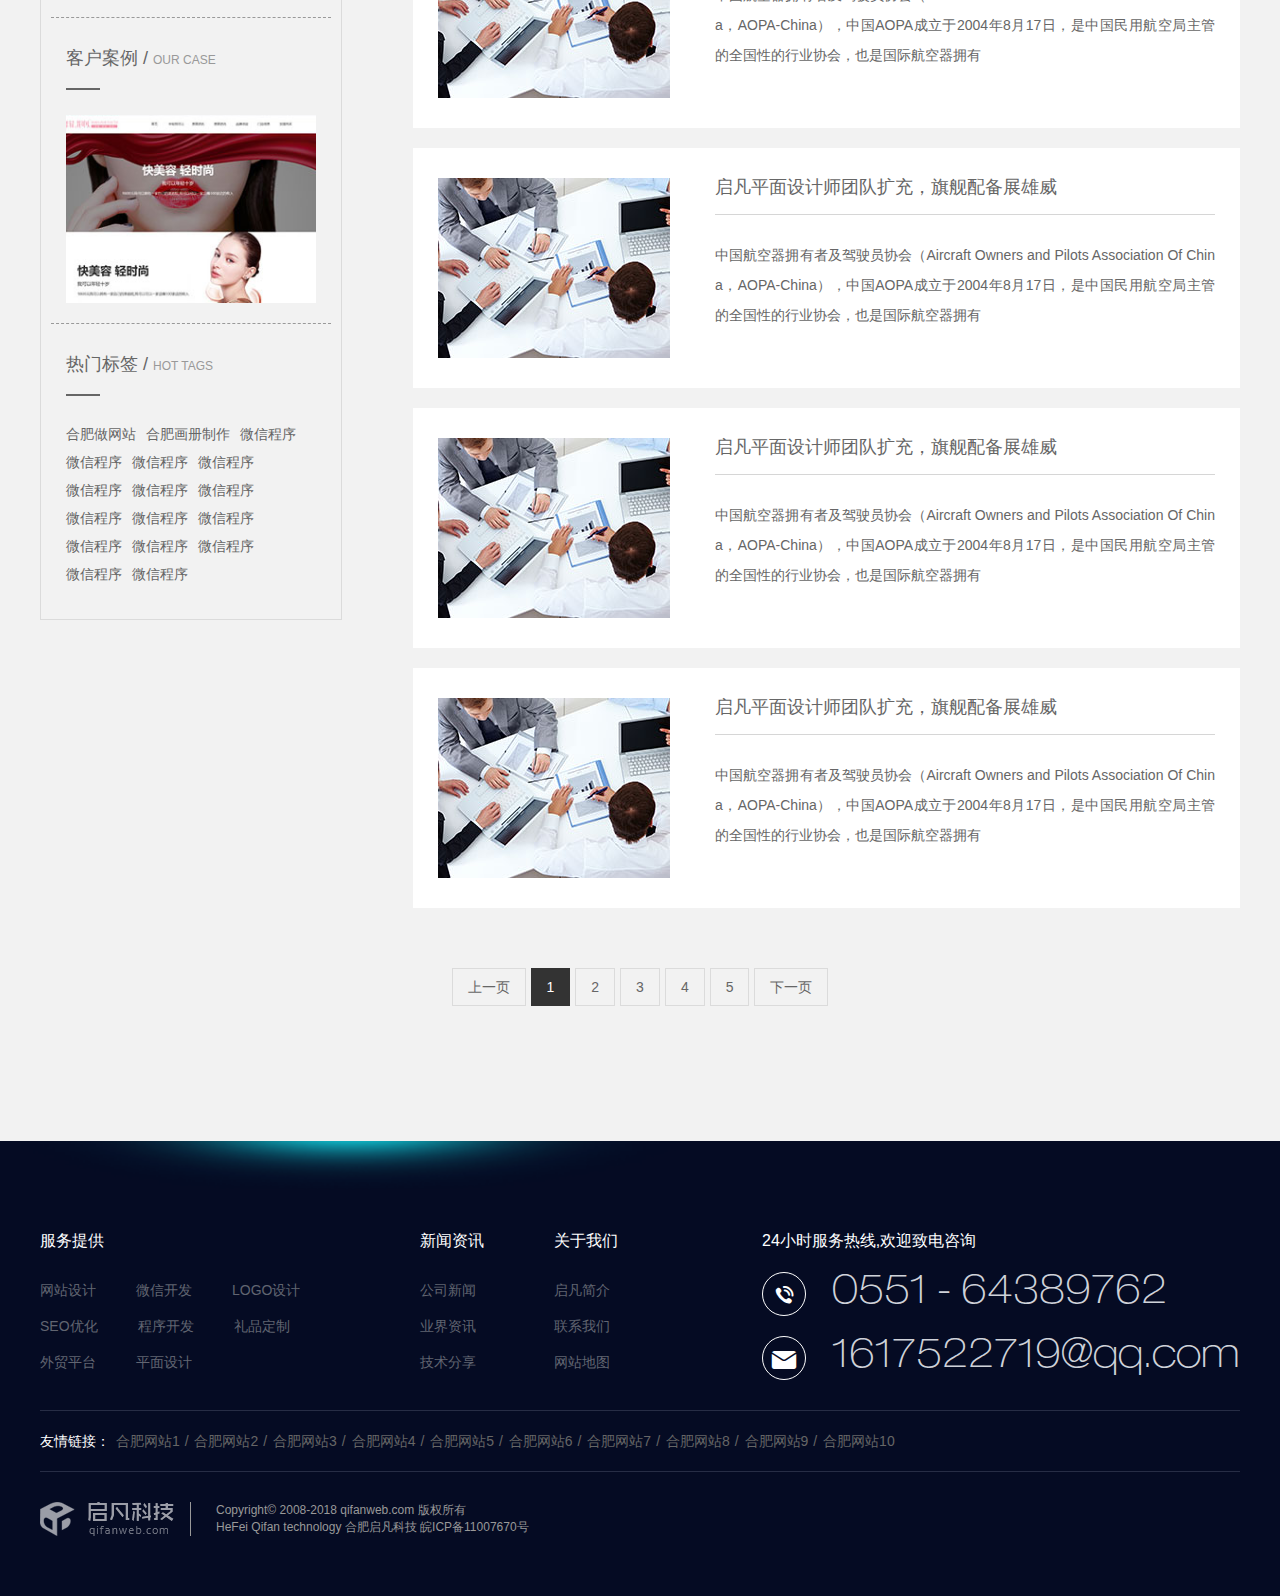
<file: news.html>
<!DOCTYPE html>
<html>
<head>
  <meta charset="UTF-8">
  <title>新闻列表</title>
  <link rel="stylesheet" href="css/main.css"/>
  <link rel="stylesheet" href="fonts/iconfont.css"/>
</head>
<body>
<div class="header">
  <div class="HeaMain">
    <a class="logo" href="index.html"><img src="images/logo.png" alt=""/></a>
    <div class="HMLever">
      <div class="HMItem">
        <div class="header-item-line"><i class="header-light"></i></div>
        <ul class="clearfix">
          <li><a href="index.html">首页</a></li>
          <li><a href="##">服务项目</a></li>
          <li><a href="about.html">关于我们</a></li>
          <li><a href="news.html">新闻资讯</a></li>
          <li><a href="case.html">客户案例</a></li>
          <li><a href="contact.html">联系我们</a></li>
        </ul>
      </div>
      <div class="HMContent">
        <div class="HCBG"></div>
        <div class="HMContentList">
          <div class="subnav-box"></div> <!--  空  -->
          <div class="subnav-box">
            <ul class="clearfix">
              <li class="lf">
                <dl>
                  <dt></dt>
                  <dd>
                    <em class="h3">服务项目</em>
                    <em><a href="##">数据1</a></em>
                    <em><a href="##">数据2</a></em>
                    <em><a href="##">数据3</a></em>
                    <em><a href="##">数据4</a></em>
                    <em><a href="##">数据5</a></em>
                    <em><a href="##">数据6</a></em>
                  </dd>
                </dl>
              </li>
            </ul>
          </div>
          <div class="subnav-box">
            <ul class="clearfix">
              <li class="lf">
                <dl>
                  <dt></dt>
                  <dd>
                    <em class="h3">服务项目</em>
                    <em><a href="##">数据1</a></em>
                    <em><a href="##">数据2</a></em>
                    <em><a href="##">数据3</a></em>
                    <em><a href="##">数据4</a></em>
                    <em><a href="##">数据5</a></em>
                    <em><a href="##">数据6</a></em>
                  </dd>
                </dl>
              </li>
            </ul>
          </div>
          <div class="subnav-box">
            <ul class="clearfix">
              <li class="lf">
                <dl>
                  <dt></dt>
                  <dd>
                    <em class="h3">服务项目</em>
                    <em><a href="##">数据1</a></em>
                    <em><a href="##">数据2</a></em>
                    <em><a href="##">数据5</a></em>
                    <em><a href="##">数据6</a></em>
                  </dd>
                </dl>
              </li>
            </ul>
          </div>
          <div class="subnav-box">
            <ul class="clearfix">
              <li class="lf">
                <dl>
                  <dt></dt>
                  <dd>
                    <em class="h3">服务项目</em>
                    <em><a href="##">数据1</a></em>
                    <em><a href="##">数据2</a></em>
                  </dd>
                </dl>
              </li>
            </ul>
          </div>
          <div class="subnav-box">
            <ul class="clearfix">
              <li class="lf">
                <dl>
                  <dt></dt>
                  <dd>
                    <em class="h3">服务项目</em>
                    <em><a href="##">数据1</a></em>
                    <em><a href="##">数据5</a></em>
                    <em><a href="##">数据6</a></em>
                    <em><a href="##">数据6</a></em>
                  </dd>
                </dl>
              </li>
            </ul>
          </div>
          <div class="subnav-box">
            <ul class="clearfix">
              <li class="lf">
                <dl>
                  <dt></dt>
                  <dd>
                    <em class="h3">服务项目</em>
                    <em><a href="##">数据1</a></em>
                    <em><a href="##">数据2</a></em>
                    <em><a href="##">数据3</a></em>
                  </dd>
                </dl>
              </li>
            </ul>
          </div>
        </div>
      </div>
    </div>
    <div class="HeaTels">
      <div class="HeaTelIcon">
        <div class="iconfont Tels">&#xe686;</div>
        <div class="TelText">
          <em class="em1">24h服务热线:</em>
          <em class="em2">0551-4898623</em>
        </div>
      </div>
    </div>
  </div>
</div>
<div class="main">
  <div class="BannerMain" style="background-image: url('images/ban2.jpg')"></div>
  <div class="WithinNav cmain clearfix">
    <div class="lf"><a href="index.html">首页</a> > 服务项目 > 网站建设</div>
    <form class="WNForm">
      <div class="WNLabel">
        <label>
          <em class="iconfont">&#xe69d;</em>
          <input type="text" name="WNText" class="WNText" placeholder="请输入关键字"/>
        </label>
        <button type="button" class="WNBtns">搜索</button>
      </div>
    </form>
  </div>
  <div class="ServiceNav">
    <div class="cmain clearfix">
      <ul class="clearfix lf">
        <li class="active"><a href="##">公司新闻</a></li>
        <li><a href="##">业界新闻</a></li>
        <li><a href="##">技术分享</a></li>
      </ul>
      <div class="HotLabel">
        <em>热门标签：</em>
        <a style="color: #e67c7c" href="##">合肥小程序开发</a><span>|</span>
        <a style="color: #d1b693" href="##">微信开发</a><span>|</span>
        <a style="color: #80beba" href="##">合肥礼品定制</a><span>|</span>
        <a style="color: #a1c681" href="##">画册设计</a><span>|</span>
        <a style="color: #74b2e6" href="##">logo设计</a>
      </div>
    </div>
  </div>
  <div class="CaseDetail">
    <div class="cmain clearfix">
      <div class="CompanyNews">
        <div class="CNItem">
          <div class="CNTopNav">
            <em class="em1">公司新闻 / </em> <em class="em2"> COMPANY NEWS</em>
          </div>
          <ul>
            <li><a href="##" title="中国航空器拥有者及驾驶员">中国航空器拥有者及驾驶员</a><em class="hours">10-21</em></li>
            <li><a href="##" title="中国航空器拥有者及驾驶员">中国航空器拥有者及驾驶员</a><em class="hours">10-21</em></li>
            <li><a href="##" title="中国航空器拥有者及驾驶员">中国航空器拥有者及驾驶员</a><em class="hours">10-21</em></li>
            <li><a href="##" title="中国航空器拥有者及驾驶员">中国航空器拥有者及驾驶员</a><em class="hours">10-21</em></li>
            <li><a href="##" title="中国航空器拥有者及驾驶员">中国航空器拥有者及驾驶员</a><em class="hours">10-21</em></li>
            <li><a href="##" title="中国航空器拥有者及驾驶员">中国航空器拥有者及驾驶员</a><em class="hours">10-21</em></li>
            <li><a href="##" title="中国航空器拥有者及驾驶员">中国航空器拥有者及驾驶员</a><em class="hours">10-21</em></li>
            <li><a href="##" title="中国航空器拥有者及驾驶员">中国航空器拥有者及驾驶员</a><em class="hours">10-21</em></li>
            <li><a href="##" title="中国航空器拥有者及驾驶员">中国航空器拥有者及驾驶员</a><em class="hours">10-21</em></li>
          </ul>
        </div>
        <div class="CNItem">
          <div class="CNTopNav">
            <em class="em1">业界新闻 / </em> <em class="em2"> PUBLIC NEWS</em>
          </div>
          <ul>
            <li><a href="##" title="中国航空器拥有者及驾驶员">中国航空器拥有者及驾驶员</a><em class="hours">10-21</em></li>
            <li><a href="##" title="中国航空器拥有者及驾驶员">中国航空器拥有者及驾驶员</a><em class="hours">10-21</em></li>
            <li><a href="##" title="中国航空器拥有者及驾驶员">中国航空器拥有者及驾驶员</a><em class="hours">10-21</em></li>
            <li><a href="##" title="中国航空器拥有者及驾驶员">中国航空器拥有者及驾驶员</a><em class="hours">10-21</em></li>
            <li><a href="##" title="中国航空器拥有者及驾驶员">中国航空器拥有者及驾驶员</a><em class="hours">10-21</em></li>
            <li><a href="##" title="中国航空器拥有者及驾驶员">中国航空器拥有者及驾驶员</a><em class="hours">10-21</em></li>
            <li><a href="##" title="中国航空器拥有者及驾驶员">中国航空器拥有者及驾驶员</a><em class="hours">10-21</em></li>
            <li><a href="##" title="中国航空器拥有者及驾驶员">中国航空器拥有者及驾驶员</a><em class="hours">10-21</em></li>
            <li><a href="##" title="中国航空器拥有者及驾驶员">中国航空器拥有者及驾驶员</a><em class="hours">10-21</em></li>
          </ul>
        </div>
        <div class="CNItem">
          <div class="CNTopNav">
            <em class="em1">技术分享 / </em> <em class="em2"> TECHNOLOGY SHARE</em>
          </div>
          <ul>
            <li><a href="##" title="中国航空器拥有者及驾驶员">中国航空器拥有者及驾驶员</a><em class="hours">10-21</em></li>
            <li><a href="##" title="中国航空器拥有者及驾驶员">中国航空器拥有者及驾驶员</a><em class="hours">10-21</em></li>
            <li><a href="##" title="中国航空器拥有者及驾驶员">中国航空器拥有者及驾驶员</a><em class="hours">10-21</em></li>
            <li><a href="##" title="中国航空器拥有者及驾驶员">中国航空器拥有者及驾驶员</a><em class="hours">10-21</em></li>
            <li><a href="##" title="中国航空器拥有者及驾驶员">中国航空器拥有者及驾驶员</a><em class="hours">10-21</em></li>
            <li><a href="##" title="中国航空器拥有者及驾驶员">中国航空器拥有者及驾驶员</a><em class="hours">10-21</em></li>
            <li><a href="##" title="中国航空器拥有者及驾驶员">中国航空器拥有者及驾驶员</a><em class="hours">10-21</em></li>
            <li><a href="##" title="中国航空器拥有者及驾驶员">中国航空器拥有者及驾驶员</a><em class="hours">10-21</em></li>
            <li><a href="##" title="中国航空器拥有者及驾驶员">中国航空器拥有者及驾驶员</a><em class="hours">10-21</em></li>
          </ul>
        </div>
        <div class="CNItem">
          <div class="CNTopNav">
            <em class="em1">客户案例 / </em> <em class="em2"> OUR CASE</em>
          </div>
          <a href="##" title="新闻案例1"><img src="images/nw2.jpg" alt="新闻案例图1"/></a>
        </div>
        <div class="CNItemLast">
          <div class="CNTopNav">
            <em class="em1">热门标签 / </em> <em class="em2"> HOT TAGS</em>
          </div>
          <div class="TagNavs">
            <a href="##" title="链接1">合肥做网站</a>
            <a href="##" title="链接1">合肥画册制作</a>
            <a href="##" title="链接1">微信程序</a>
            <a href="##" title="链接1">微信程序</a>
            <a href="##" title="链接1">微信程序</a>
            <a href="##" title="链接1">微信程序</a>
            <a href="##" title="链接1">微信程序</a>
            <a href="##" title="链接1">微信程序</a>
            <a href="##" title="链接1">微信程序</a>
            <a href="##" title="链接1">微信程序</a>
            <a href="##" title="链接1">微信程序</a>
            <a href="##" title="链接1">微信程序</a>
            <a href="##" title="链接1">微信程序</a>
            <a href="##" title="链接1">微信程序</a>
            <a href="##" title="链接1">微信程序</a>
            <a href="##" title="链接1">微信程序</a>
            <a href="##" title="链接1">微信程序</a>
          </div>
        </div>
      </div>
      <div class="NewsContent">
        <ul>
          <li>
            <a href="news_dea.html" title="新闻1">
              <div class="NCMain clearfix">
                <div class="NCImg">
                  <img src="images/nw3.jpg" alt="新闻图1"/>
                  <div class="NCMed">
                    <em class="EmLine"><i class="i1"></i><i class="i2"></i></em>
                    <div class="NCMedMore">查看详情</div>
                  </div>
                </div>
                <div class="NCText">
                  <div class="h3">启凡平面设计师团队扩充，旗舰配备展雄威</div>
                  <div class="NCTextMain">
                    <span>
                      中国航空器拥有者及驾驶员协会（Aircraft Owners and Pilots Association Of China，AOPA-China），中国AOPA成立于2004年8月17日，是中国民用航空局主管的全国性的行业协会，也是国际航空器拥有
                    </span>
                  </div>
                </div>
              </div>
            </a>
          </li>
          <li>
            <a href="news_dea.html" title="新闻1">
              <div class="NCMain clearfix">
                <div class="NCImg">
                  <img src="images/nw3.jpg" alt="新闻图1"/>
                  <div class="NCMed">
                    <em class="EmLine"><i class="i1"></i><i class="i2"></i></em>
                    <div class="NCMedMore">查看详情</div>
                  </div>
                </div>
                <div class="NCText">
                  <div class="h3">启凡平面设计师团队扩充，旗舰配备展雄威</div>
                  <div class="NCTextMain">
                    <span>
                      中国航空器拥有者及驾驶员协会（Aircraft Owners and Pilots Association Of China，AOPA-China），中国AOPA成立于2004年8月17日，是中国民用航空局主管的全国性的行业协会，也是国际航空器拥有
                    </span>
                  </div>
                </div>
              </div>
            </a>
          </li>
          <li>
            <a href="news_dea.html" title="新闻1">
              <div class="NCMain clearfix">
                <div class="NCImg">
                  <img src="images/nw3.jpg" alt="新闻图1"/>
                  <div class="NCMed">
                    <em class="EmLine"><i class="i1"></i><i class="i2"></i></em>
                    <div class="NCMedMore">查看详情</div>
                  </div>
                </div>
                <div class="NCText">
                  <div class="h3">启凡平面设计师团队扩充，旗舰配备展雄威</div>
                  <div class="NCTextMain">
                    <span>
                      中国航空器拥有者及驾驶员协会（Aircraft Owners and Pilots Association Of China，AOPA-China），中国AOPA成立于2004年8月17日，是中国民用航空局主管的全国性的行业协会，也是国际航空器拥有
                    </span>
                  </div>
                </div>
              </div>
            </a>
          </li>
          <li>
            <a href="news_dea.html" title="新闻1">
              <div class="NCMain clearfix">
                <div class="NCImg">
                  <img src="images/nw3.jpg" alt="新闻图1"/>
                  <div class="NCMed">
                    <em class="EmLine"><i class="i1"></i><i class="i2"></i></em>
                    <div class="NCMedMore">查看详情</div>
                  </div>
                </div>
                <div class="NCText">
                  <div class="h3">启凡平面设计师团队扩充，旗舰配备展雄威</div>
                  <div class="NCTextMain">
                    <span>
                      中国航空器拥有者及驾驶员协会（Aircraft Owners and Pilots Association Of China，AOPA-China），中国AOPA成立于2004年8月17日，是中国民用航空局主管的全国性的行业协会，也是国际航空器拥有
                    </span>
                  </div>
                </div>
              </div>
            </a>
          </li>
          <li>
            <a href="news_dea.html" title="新闻1">
              <div class="NCMain clearfix">
                <div class="NCImg">
                  <img src="images/nw3.jpg" alt="新闻图1"/>
                  <div class="NCMed">
                    <em class="EmLine"><i class="i1"></i><i class="i2"></i></em>
                    <div class="NCMedMore">查看详情</div>
                  </div>
                </div>
                <div class="NCText">
                  <div class="h3">启凡平面设计师团队扩充，旗舰配备展雄威</div>
                  <div class="NCTextMain">
                    <span>
                      中国航空器拥有者及驾驶员协会（Aircraft Owners and Pilots Association Of China，AOPA-China），中国AOPA成立于2004年8月17日，是中国民用航空局主管的全国性的行业协会，也是国际航空器拥有
                    </span>
                  </div>
                </div>
              </div>
            </a>
          </li>
          <li>
            <a href="news_dea.html" title="新闻1">
              <div class="NCMain clearfix">
                <div class="NCImg">
                  <img src="images/nw3.jpg" alt="新闻图1"/>
                  <div class="NCMed">
                    <em class="EmLine"><i class="i1"></i><i class="i2"></i></em>
                    <div class="NCMedMore">查看详情</div>
                  </div>
                </div>
                <div class="NCText">
                  <div class="h3">启凡平面设计师团队扩充，旗舰配备展雄威</div>
                  <div class="NCTextMain">
                    <span>
                      中国航空器拥有者及驾驶员协会（Aircraft Owners and Pilots Association Of China，AOPA-China），中国AOPA成立于2004年8月17日，是中国民用航空局主管的全国性的行业协会，也是国际航空器拥有
                    </span>
                  </div>
                </div>
              </div>
            </a>
          </li>
          <li>
            <a href="news_dea.html" title="新闻1">
              <div class="NCMain clearfix">
                <div class="NCImg">
                  <img src="images/nw3.jpg" alt="新闻图1"/>
                  <div class="NCMed">
                    <em class="EmLine"><i class="i1"></i><i class="i2"></i></em>
                    <div class="NCMedMore">查看详情</div>
                  </div>
                </div>
                <div class="NCText">
                  <div class="h3">启凡平面设计师团队扩充，旗舰配备展雄威</div>
                  <div class="NCTextMain">
                    <span>
                      中国航空器拥有者及驾驶员协会（Aircraft Owners and Pilots Association Of China，AOPA-China），中国AOPA成立于2004年8月17日，是中国民用航空局主管的全国性的行业协会，也是国际航空器拥有
                    </span>
                  </div>
                </div>
              </div>
            </a>
          </li>
          <li>
            <a href="news_dea.html" title="新闻1">
              <div class="NCMain clearfix">
                <div class="NCImg">
                  <img src="images/nw3.jpg" alt="新闻图1"/>
                  <div class="NCMed">
                    <em class="EmLine"><i class="i1"></i><i class="i2"></i></em>
                    <div class="NCMedMore">查看详情</div>
                  </div>
                </div>
                <div class="NCText">
                  <div class="h3">启凡平面设计师团队扩充，旗舰配备展雄威</div>
                  <div class="NCTextMain">
                    <span>
                      中国航空器拥有者及驾驶员协会（Aircraft Owners and Pilots Association Of China，AOPA-China），中国AOPA成立于2004年8月17日，是中国民用航空局主管的全国性的行业协会，也是国际航空器拥有
                    </span>
                  </div>
                </div>
              </div>
            </a>
          </li>
        </ul>
      </div>
    </div>
    <div class="pages">
      <a class="prev" href="##">上一页</a>
      <a class="active" href="##">1</a>
      <a href="##">2</a>
      <a href="##">3</a>
      <a href="##">4</a>
      <a href="##">5</a>
      <a class="next" href="##">下一页</a>
    </div>
  </div>
</div>
<div class="footer">
  <div class="FooTop">
    <div class="cmain clearfix">
      <div class="FTItem FTItemOne">
        <div class="h3">服务提供</div>
        <div class="FTItemMain">
          <a href="##">网站设计</a>
          <a href="##">微信开发</a>
          <a href="##">LOGO设计</a>
          <a href="##">SEO优化</a>
          <a href="##">程序开发</a>
          <a href="##">礼品定制</a>
          <a href="##">外贸平台</a>
          <a href="##">平面设计</a>
        </div>
      </div>
      <div class="FTItem">
        <div class="h3">新闻资讯</div>
        <ul>
          <li><a href="##">公司新闻</a></li>
          <li><a href="##">业界资讯</a></li>
          <li><a href="##">技术分享</a></li>
        </ul>
      </div>
      <div class="FTItem">
        <div class="h3">关于我们</div>
        <ul>
          <li><a href="##">启凡简介</a></li>
          <li><a href="##">联系我们</a></li>
          <li><a href="##">网站地图</a></li>
        </ul>
      </div>
      <div class="FTContact">
        <div class="h3">24小时服务热线,欢迎致电咨询</div>
        <div class="FTCMain">
          <div class="dic">
            <i class="iconfont">&#xe686;</i>
            <span>0551 - 64389762</span>
          </div>
          <div class="dic" style="margin-bottom: 0">
            <i class="iconfont">&#xe653;</i>
            <span>1617522719@qq.com</span>
          </div>
        </div>
      </div>
    </div>
  </div>
  <div class="FooBot">
    <div class="cmain">
      <div class="FirendItem">
        <span>友情链接：</span>
        <a href="##">合肥网站1</a>/
        <a href="##">合肥网站2</a>/
        <a href="##">合肥网站3</a>/
        <a href="##">合肥网站4</a>/
        <a href="##">合肥网站5</a>/
        <a href="##">合肥网站6</a>/
        <a href="##">合肥网站7</a>/
        <a href="##">合肥网站8</a>/
        <a href="##">合肥网站9</a>/
        <a href="##">合肥网站10</a>
      </div>
      <div class="FBLogo">
        <a href="index.html"><img src="images/logo.png" alt=""/></a>
        <div class="FBFigure">
          <div class="div1">Copyright&copy; 2008-2018 qifanweb.com 版权所有</div>
          <div class="div1">HeFei Qifan technology 合肥启凡科技 皖ICP备11007670号</div>
        </div>
      </div>
    </div>
  </div>
</div>
<div class="Loading">
  <div class='loader'>
    <div>
      <div>
        <div>
          <div>
            <div>
              <div></div>
            </div>
          </div>
        </div>
      </div>
    </div>
  </div>
</div>
<script src="js/jquery.js"></script>
<script src="js/jquery.SuperSlide.2.1.1.js"></script>
<script src="js/main.js"></script>
</body>
</html>
</file>
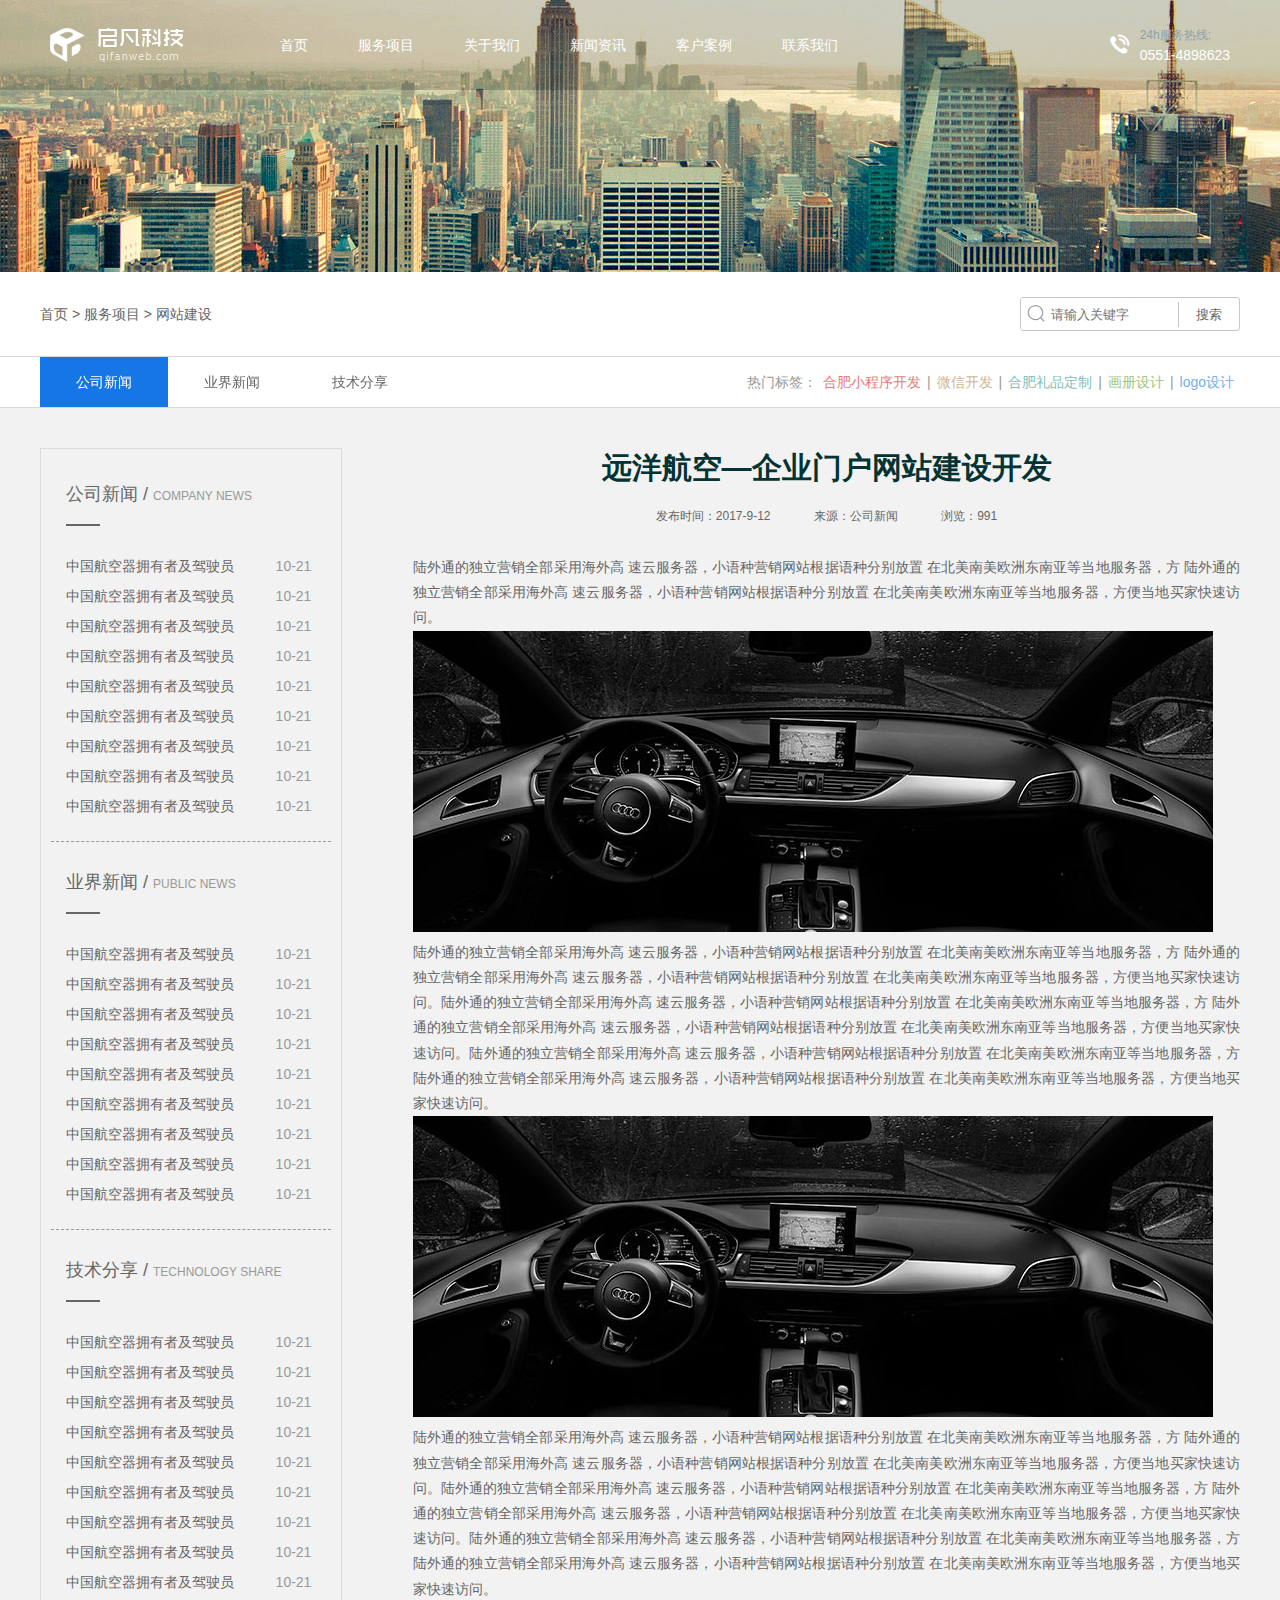
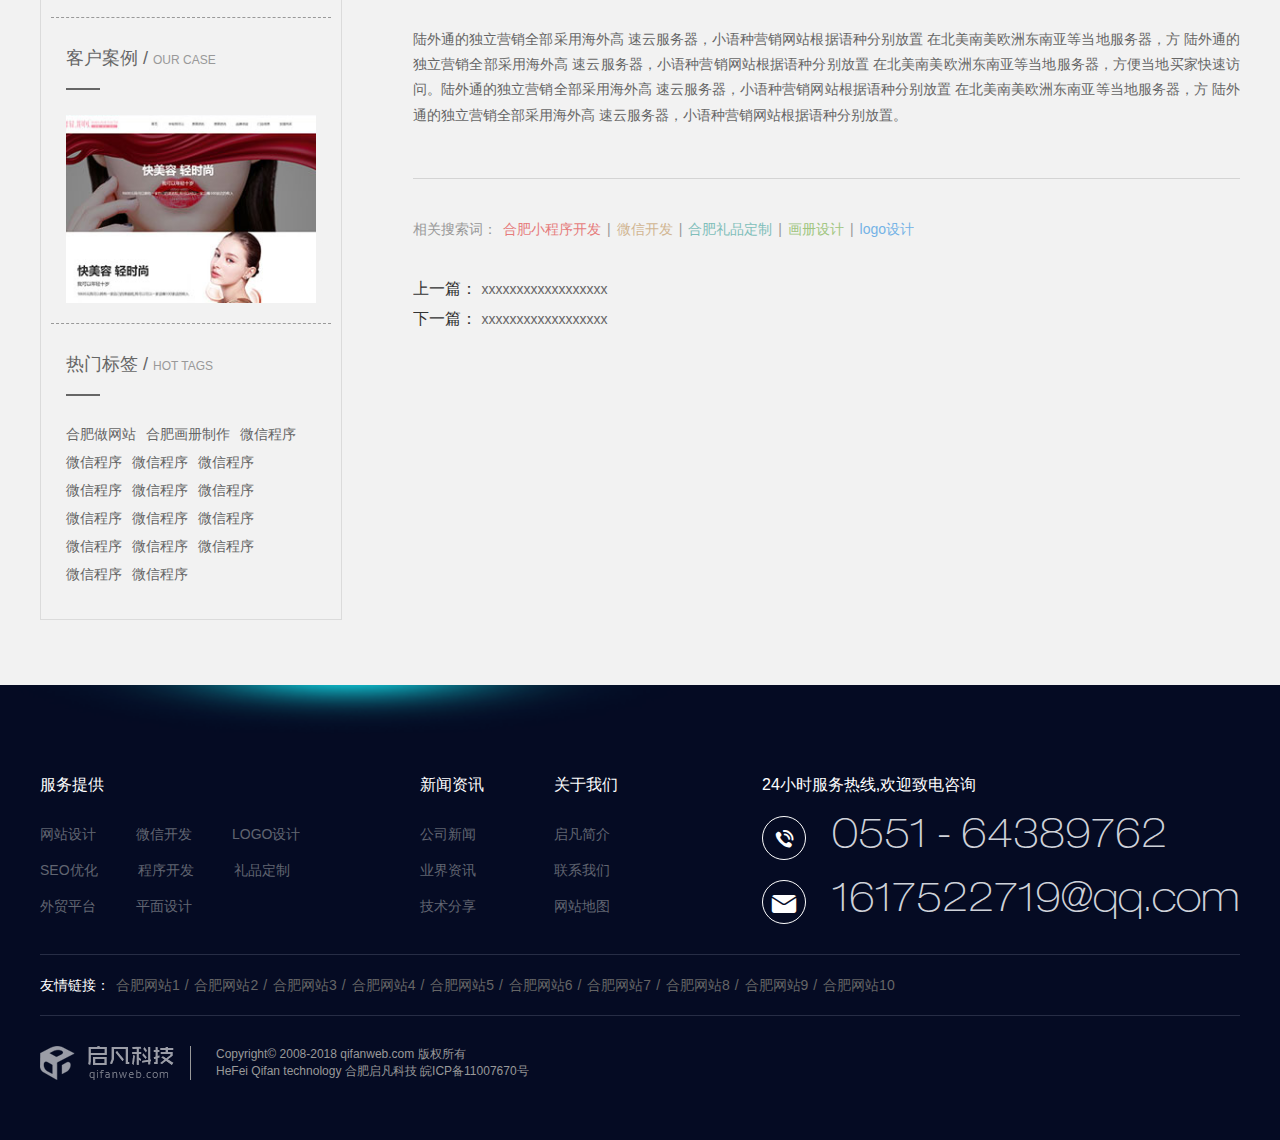
<file: news_dea.html>
<!DOCTYPE html>
<html>
<head>
  <meta charset="UTF-8">
  <title>新闻列表 详情页</title>
  <link rel="stylesheet" href="css/main.css"/>
  <link rel="stylesheet" href="fonts/iconfont.css"/>
</head>
<body>
<div class="header">
  <div class="HeaMain">
    <a class="logo" href="index.html"><img src="images/logo.png" alt=""/></a>
    <div class="HMLever">
      <div class="HMItem">
        <div class="header-item-line"><i class="header-light"></i></div>
        <ul class="clearfix">
          <li><a href="index.html">首页</a></li>
          <li><a href="##">服务项目</a></li>
          <li><a href="about.html">关于我们</a></li>
          <li><a href="news.html">新闻资讯</a></li>
          <li><a href="case.html">客户案例</a></li>
          <li><a href="contact.html">联系我们</a></li>
        </ul>
      </div>
      <div class="HMContent">
        <div class="HCBG"></div>
        <div class="HMContentList">
          <div class="subnav-box"></div> <!--  空  -->
          <div class="subnav-box">
            <ul class="clearfix">
              <li class="lf">
                <dl>
                  <dt></dt>
                  <dd>
                    <em class="h3">服务项目</em>
                    <em><a href="##">数据1</a></em>
                    <em><a href="##">数据2</a></em>
                    <em><a href="##">数据3</a></em>
                    <em><a href="##">数据4</a></em>
                    <em><a href="##">数据5</a></em>
                    <em><a href="##">数据6</a></em>
                  </dd>
                </dl>
              </li>
            </ul>
          </div>
          <div class="subnav-box">
            <ul class="clearfix">
              <li class="lf">
                <dl>
                  <dt></dt>
                  <dd>
                    <em class="h3">服务项目</em>
                    <em><a href="##">数据1</a></em>
                    <em><a href="##">数据2</a></em>
                    <em><a href="##">数据3</a></em>
                    <em><a href="##">数据4</a></em>
                    <em><a href="##">数据5</a></em>
                    <em><a href="##">数据6</a></em>
                  </dd>
                </dl>
              </li>
            </ul>
          </div>
          <div class="subnav-box">
            <ul class="clearfix">
              <li class="lf">
                <dl>
                  <dt></dt>
                  <dd>
                    <em class="h3">服务项目</em>
                    <em><a href="##">数据1</a></em>
                    <em><a href="##">数据2</a></em>
                    <em><a href="##">数据5</a></em>
                    <em><a href="##">数据6</a></em>
                  </dd>
                </dl>
              </li>
            </ul>
          </div>
          <div class="subnav-box">
            <ul class="clearfix">
              <li class="lf">
                <dl>
                  <dt></dt>
                  <dd>
                    <em class="h3">服务项目</em>
                    <em><a href="##">数据1</a></em>
                    <em><a href="##">数据2</a></em>
                  </dd>
                </dl>
              </li>
            </ul>
          </div>
          <div class="subnav-box">
            <ul class="clearfix">
              <li class="lf">
                <dl>
                  <dt></dt>
                  <dd>
                    <em class="h3">服务项目</em>
                    <em><a href="##">数据1</a></em>
                    <em><a href="##">数据5</a></em>
                    <em><a href="##">数据6</a></em>
                    <em><a href="##">数据6</a></em>
                  </dd>
                </dl>
              </li>
            </ul>
          </div>
          <div class="subnav-box">
            <ul class="clearfix">
              <li class="lf">
                <dl>
                  <dt></dt>
                  <dd>
                    <em class="h3">服务项目</em>
                    <em><a href="##">数据1</a></em>
                    <em><a href="##">数据2</a></em>
                    <em><a href="##">数据3</a></em>
                  </dd>
                </dl>
              </li>
            </ul>
          </div>
        </div>
      </div>
    </div>
    <div class="HeaTels">
      <div class="HeaTelIcon">
        <div class="iconfont Tels">&#xe686;</div>
        <div class="TelText">
          <em class="em1">24h服务热线:</em>
          <em class="em2">0551-4898623</em>
        </div>
      </div>
    </div>
  </div>
</div>
<div class="main">
  <div class="BannerMain" style="background-image: url('images/ban2.jpg')"></div>
  <div class="WithinNav cmain clearfix">
    <div class="lf"><a href="index.html">首页</a> > 服务项目 > 网站建设</div>
    <form class="WNForm">
      <div class="WNLabel">
        <label>
          <em class="iconfont">&#xe69d;</em>
          <input type="text" name="WNText" class="WNText" placeholder="请输入关键字"/>
        </label>
        <button type="button" class="WNBtns">搜索</button>
      </div>
    </form>
  </div>
  <div class="ServiceNav">
    <div class="cmain clearfix">
      <ul class="clearfix lf">
        <li class="active"><a href="##">公司新闻</a></li>
        <li><a href="##">业界新闻</a></li>
        <li><a href="##">技术分享</a></li>
      </ul>
      <div class="HotLabel">
        <em>热门标签：</em>
        <a style="color: #e67c7c" href="##">合肥小程序开发</a><span>|</span>
        <a style="color: #d1b693" href="##">微信开发</a><span>|</span>
        <a style="color: #80beba" href="##">合肥礼品定制</a><span>|</span>
        <a style="color: #a1c681" href="##">画册设计</a><span>|</span>
        <a style="color: #74b2e6" href="##">logo设计</a>
      </div>
    </div>
  </div>
  <div class="CaseDetail">
    <div class="cmain clearfix">
      <div class="CompanyNews">
        <div class="CNItem">
          <div class="CNTopNav">
            <em class="em1">公司新闻 / </em> <em class="em2"> COMPANY NEWS</em>
          </div>
          <ul>
            <li><a href="##">中国航空器拥有者及驾驶员</a><em class="hours">10-21</em></li>
            <li><a href="##">中国航空器拥有者及驾驶员</a><em class="hours">10-21</em></li>
            <li><a href="##">中国航空器拥有者及驾驶员</a><em class="hours">10-21</em></li>
            <li><a href="##">中国航空器拥有者及驾驶员</a><em class="hours">10-21</em></li>
            <li><a href="##">中国航空器拥有者及驾驶员</a><em class="hours">10-21</em></li>
            <li><a href="##">中国航空器拥有者及驾驶员</a><em class="hours">10-21</em></li>
            <li><a href="##">中国航空器拥有者及驾驶员</a><em class="hours">10-21</em></li>
            <li><a href="##">中国航空器拥有者及驾驶员</a><em class="hours">10-21</em></li>
            <li><a href="##">中国航空器拥有者及驾驶员</a><em class="hours">10-21</em></li>
          </ul>
        </div>
        <div class="CNItem">
          <div class="CNTopNav">
            <em class="em1">业界新闻 / </em> <em class="em2"> PUBLIC NEWS</em>
          </div>
          <ul>
            <li><a href="##">中国航空器拥有者及驾驶员</a><em class="hours">10-21</em></li>
            <li><a href="##">中国航空器拥有者及驾驶员</a><em class="hours">10-21</em></li>
            <li><a href="##">中国航空器拥有者及驾驶员</a><em class="hours">10-21</em></li>
            <li><a href="##">中国航空器拥有者及驾驶员</a><em class="hours">10-21</em></li>
            <li><a href="##">中国航空器拥有者及驾驶员</a><em class="hours">10-21</em></li>
            <li><a href="##">中国航空器拥有者及驾驶员</a><em class="hours">10-21</em></li>
            <li><a href="##">中国航空器拥有者及驾驶员</a><em class="hours">10-21</em></li>
            <li><a href="##">中国航空器拥有者及驾驶员</a><em class="hours">10-21</em></li>
            <li><a href="##">中国航空器拥有者及驾驶员</a><em class="hours">10-21</em></li>
          </ul>
        </div>
        <div class="CNItem">
          <div class="CNTopNav">
            <em class="em1">技术分享 / </em> <em class="em2"> TECHNOLOGY SHARE</em>
          </div>
          <ul>
            <li><a href="##">中国航空器拥有者及驾驶员</a><em class="hours">10-21</em></li>
            <li><a href="##">中国航空器拥有者及驾驶员</a><em class="hours">10-21</em></li>
            <li><a href="##">中国航空器拥有者及驾驶员</a><em class="hours">10-21</em></li>
            <li><a href="##">中国航空器拥有者及驾驶员</a><em class="hours">10-21</em></li>
            <li><a href="##">中国航空器拥有者及驾驶员</a><em class="hours">10-21</em></li>
            <li><a href="##">中国航空器拥有者及驾驶员</a><em class="hours">10-21</em></li>
            <li><a href="##">中国航空器拥有者及驾驶员</a><em class="hours">10-21</em></li>
            <li><a href="##">中国航空器拥有者及驾驶员</a><em class="hours">10-21</em></li>
            <li><a href="##">中国航空器拥有者及驾驶员</a><em class="hours">10-21</em></li>
          </ul>
        </div>
        <div class="CNItem">
          <div class="CNTopNav">
            <em class="em1">客户案例 / </em> <em class="em2"> OUR CASE</em>
          </div>
          <a href="##"><img src="images/nw2.jpg" alt=""/></a>
        </div>
        <div class="CNItemLast">
          <div class="CNTopNav">
            <em class="em1">热门标签 / </em> <em class="em2"> HOT TAGS</em>
          </div>
          <div class="TagNavs">
            <a href="##">合肥做网站</a>
            <a href="##">合肥画册制作</a>
            <a href="##">微信程序</a>
            <a href="##">微信程序</a>
            <a href="##">微信程序</a>
            <a href="##">微信程序</a>
            <a href="##">微信程序</a>
            <a href="##">微信程序</a>
            <a href="##">微信程序</a>
            <a href="##">微信程序</a>
            <a href="##">微信程序</a>
            <a href="##">微信程序</a>
            <a href="##">微信程序</a>
            <a href="##">微信程序</a>
            <a href="##">微信程序</a>
            <a href="##">微信程序</a>
            <a href="##">微信程序</a>
          </div>
        </div>
      </div>
      <div class="NewsContent">
        <div class="CDTop">
          <h1 class="h3">远洋航空—企业门户网站建设开发</h1>
          <div class="hours"><em>发布时间：2017-9-12</em>      <em>来源：公司新闻</em>    <em>浏览：991</em></div>
        </div>
        <div class="CDMain">
          <span>
            陆外通的独立营销全部采用海外高 速云服务器，小语种营销网站根据语种分别放置 在北美南美欧洲东南亚等当地服务器，方 陆外通的独立营销全部采用海外高 速云服务器，小语种营销网站根据语种分别放置 在北美南美欧洲东南亚等当地服务器，方便当地买家快速访问。
          </span>
          <br/>
          <img src="images/nw4.jpg" alt=""/><br/>
          <span>
            陆外通的独立营销全部采用海外高 速云服务器，小语种营销网站根据语种分别放置 在北美南美欧洲东南亚等当地服务器，方 陆外通的独立营销全部采用海外高 速云服务器，小语种营销网站根据语种分别放置 在北美南美欧洲东南亚等当地服务器，方便当地买家快速访问。陆外通的独立营销全部采用海外高 速云服务器，小语种营销网站根据语种分别放置 在北美南美欧洲东南亚等当地服务器，方 陆外通的独立营销全部采用海外高 速云服务器，小语种营销网站根据语种分别放置 在北美南美欧洲东南亚等当地服务器，方便当地买家快速访问。陆外通的独立营销全部采用海外高 速云服务器，小语种营销网站根据语种分别放置 在北美南美欧洲东南亚等当地服务器，方 陆外通的独立营销全部采用海外高 速云服务器，小语种营销网站根据语种分别放置 在北美南美欧洲东南亚等当地服务器，方便当地买家快速访问。
          </span>
          <br/>
          <img src="images/nw4.jpg" alt=""/><br/>
          <span>
             陆外通的独立营销全部采用海外高 速云服务器，小语种营销网站根据语种分别放置 在北美南美欧洲东南亚等当地服务器，方 陆外通的独立营销全部采用海外高 速云服务器，小语种营销网站根据语种分别放置 在北美南美欧洲东南亚等当地服务器，方便当地买家快速访问。陆外通的独立营销全部采用海外高 速云服务器，小语种营销网站根据语种分别放置 在北美南美欧洲东南亚等当地服务器，方 陆外通的独立营销全部采用海外高 速云服务器，小语种营销网站根据语种分别放置 在北美南美欧洲东南亚等当地服务器，方便当地买家快速访问。陆外通的独立营销全部采用海外高 速云服务器，小语种营销网站根据语种分别放置 在北美南美欧洲东南亚等当地服务器，方 陆外通的独立营销全部采用海外高 速云服务器，小语种营销网站根据语种分别放置 在北美南美欧洲东南亚等当地服务器，方便当地买家快速访问。
          </span>
          <br/>
          <br/>
          <span>
             陆外通的独立营销全部采用海外高 速云服务器，小语种营销网站根据语种分别放置 在北美南美欧洲东南亚等当地服务器，方 陆外通的独立营销全部采用海外高 速云服务器，小语种营销网站根据语种分别放置 在北美南美欧洲东南亚等当地服务器，方便当地买家快速访问。陆外通的独立营销全部采用海外高 速云服务器，小语种营销网站根据语种分别放置 在北美南美欧洲东南亚等当地服务器，方 陆外通的独立营销全部采用海外高 速云服务器，小语种营销网站根据语种分别放置。
          </span>
        </div>
        <div class="HotLabel CDHotLabel">
          <em>相关搜索词：</em>
          <a style="color: #e67c7c" href="##">合肥小程序开发</a><span>|</span>
          <a style="color: #d1b693" href="##">微信开发</a><span>|</span>
          <a style="color: #80beba" href="##">合肥礼品定制</a><span>|</span>
          <a style="color: #a1c681" href="##">画册设计</a><span>|</span>
          <a style="color: #74b2e6" href="##">logo设计</a>
        </div>
        <div class="clearfix CDHotCar">
          <div class="CarNext">
            <div>上一篇： <a href="##">xxxxxxxxxxxxxxxxxx</a></div>
            <div>下一篇： <a href="##">xxxxxxxxxxxxxxxxxx</a></div>
          </div>
          <div class="share">
            <div class="bdsharebuttonbox"><a href="#" class="bds_more" data-cmd="more"></a><a href="#" class="bds_qzone" data-cmd="qzone" title="分享到QQ空间"></a><a href="#" class="bds_tsina" data-cmd="tsina" title="分享到新浪微博"></a><a href="#" class="bds_tqq" data-cmd="tqq" title="分享到腾讯微博"></a><a href="#" class="bds_renren" data-cmd="renren" title="分享到人人网"></a><a href="#" class="bds_weixin" data-cmd="weixin" title="分享到微信"></a></div>
            <script>window._bd_share_config={"common":{"bdSnsKey":{},"bdText":"","bdMini":"2","bdMiniList":false,"bdPic":"","bdStyle":"0","bdSize":"24"},"share":{}};with(document)0[(getElementsByTagName('head')[0]||body).appendChild(createElement('script')).src='http://bdimg.share.baidu.com/static/api/js/share.js?v=89860593.js?cdnversion='+~(-new Date()/36e5)];</script>
          </div>
        </div>
      </div>
    </div>
  </div>
</div>
<div class="footer">
  <div class="FooTop">
    <div class="cmain clearfix">
      <div class="FTItem FTItemOne">
        <div class="h3">服务提供</div>
        <div class="FTItemMain">
          <a href="##">网站设计</a>
          <a href="##">微信开发</a>
          <a href="##">LOGO设计</a>
          <a href="##">SEO优化</a>
          <a href="##">程序开发</a>
          <a href="##">礼品定制</a>
          <a href="##">外贸平台</a>
          <a href="##">平面设计</a>
        </div>
      </div>
      <div class="FTItem">
        <div class="h3">新闻资讯</div>
        <ul>
          <li><a href="##">公司新闻</a></li>
          <li><a href="##">业界资讯</a></li>
          <li><a href="##">技术分享</a></li>
        </ul>
      </div>
      <div class="FTItem">
        <div class="h3">关于我们</div>
        <ul>
          <li><a href="##">启凡简介</a></li>
          <li><a href="##">联系我们</a></li>
          <li><a href="##">网站地图</a></li>
        </ul>
      </div>
      <div class="FTContact">
        <div class="h3">24小时服务热线,欢迎致电咨询</div>
        <div class="FTCMain">
          <div class="dic">
            <i class="iconfont">&#xe686;</i>
            <span>0551 - 64389762</span>
          </div>
          <div class="dic" style="margin-bottom: 0">
            <i class="iconfont">&#xe653;</i>
            <span>1617522719@qq.com</span>
          </div>
        </div>
      </div>
    </div>
  </div>
  <div class="FooBot">
    <div class="cmain">
      <div class="FirendItem">
        <span>友情链接：</span>
        <a href="##">合肥网站1</a>/
        <a href="##">合肥网站2</a>/
        <a href="##">合肥网站3</a>/
        <a href="##">合肥网站4</a>/
        <a href="##">合肥网站5</a>/
        <a href="##">合肥网站6</a>/
        <a href="##">合肥网站7</a>/
        <a href="##">合肥网站8</a>/
        <a href="##">合肥网站9</a>/
        <a href="##">合肥网站10</a>
      </div>
      <div class="FBLogo">
        <a href="index.html"><img src="images/logo.png" alt=""/></a>
        <div class="FBFigure">
          <div class="div1">Copyright&copy; 2008-2018 qifanweb.com 版权所有</div>
          <div class="div1">HeFei Qifan technology 合肥启凡科技 皖ICP备11007670号</div>
        </div>
      </div>
    </div>
  </div>
</div>
<div class="Loading">
  <div class='loader'>
    <div>
      <div>
        <div>
          <div>
            <div>
              <div></div>
            </div>
          </div>
        </div>
      </div>
    </div>
  </div>
</div>
<script src="js/jquery.js"></script>
<script src="js/jquery.SuperSlide.2.1.1.js"></script>
<script src="js/main.js"></script>
</body>
</html>
</file>
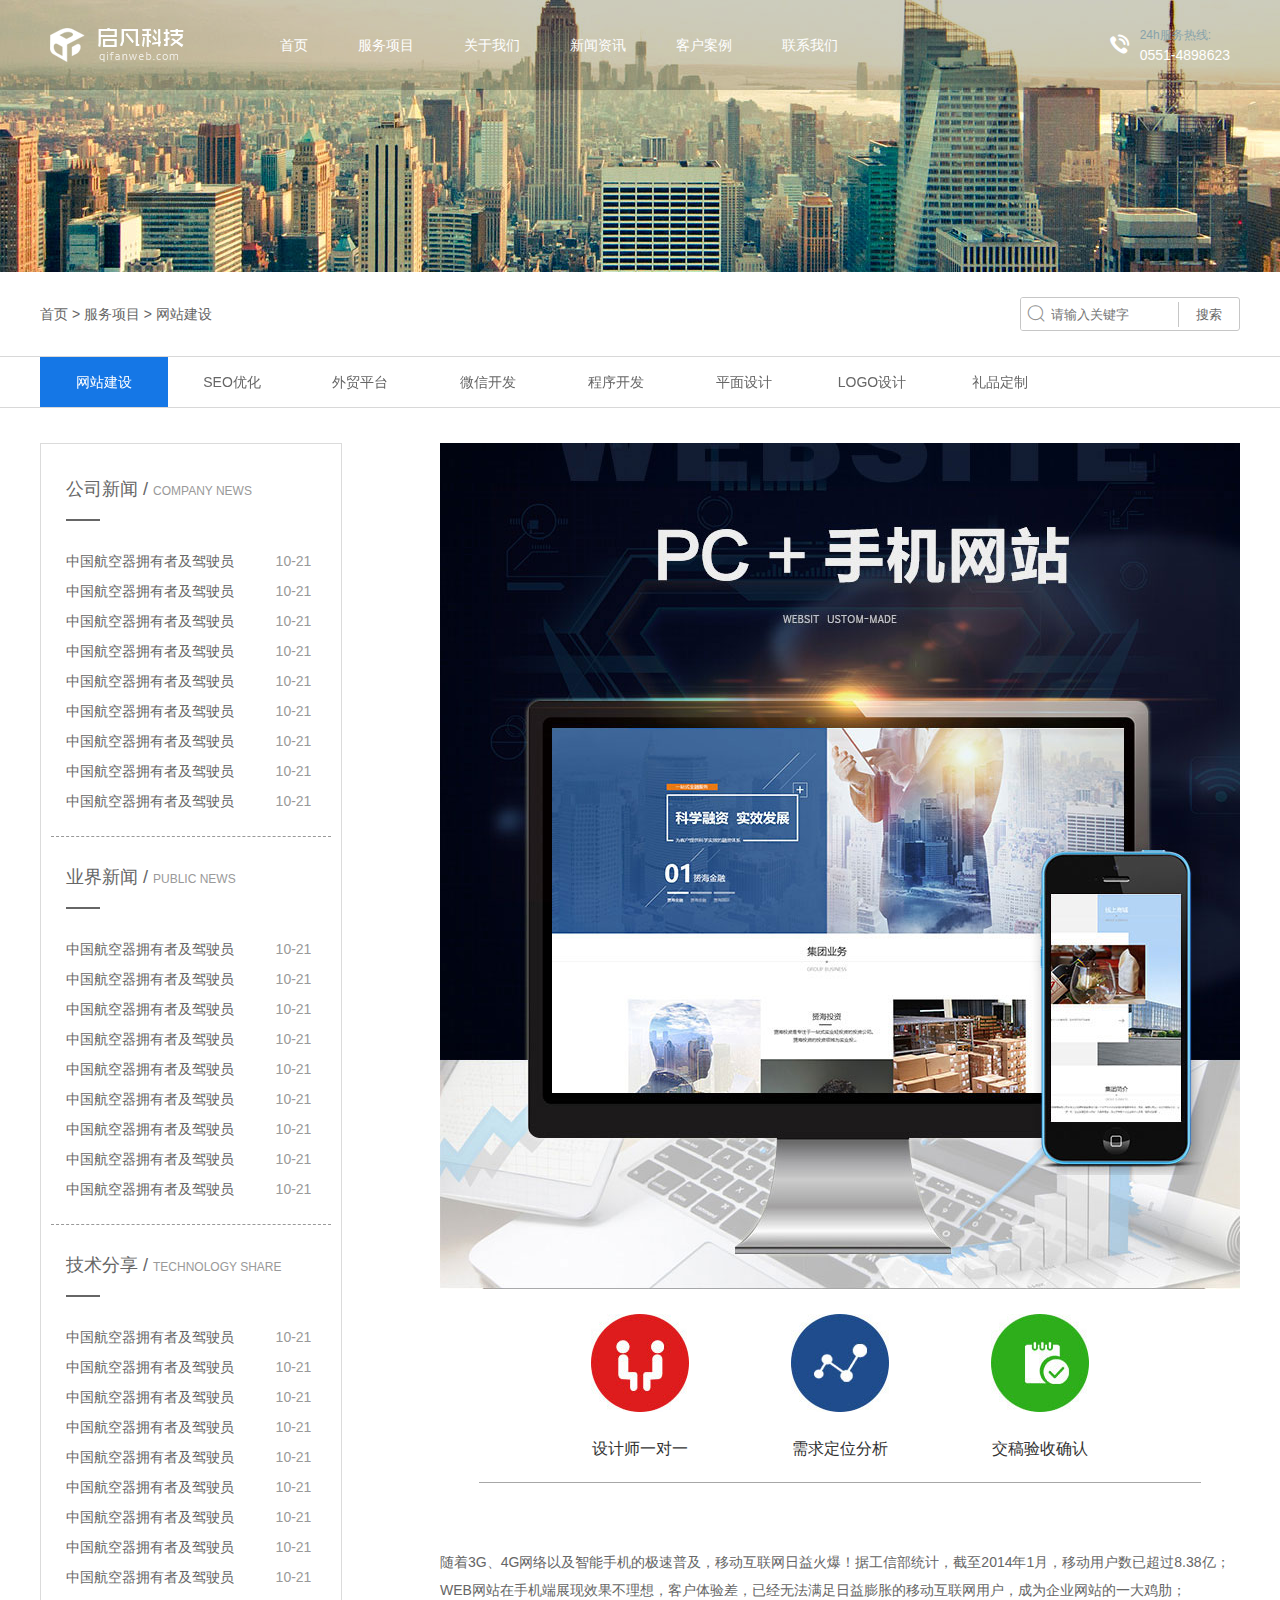
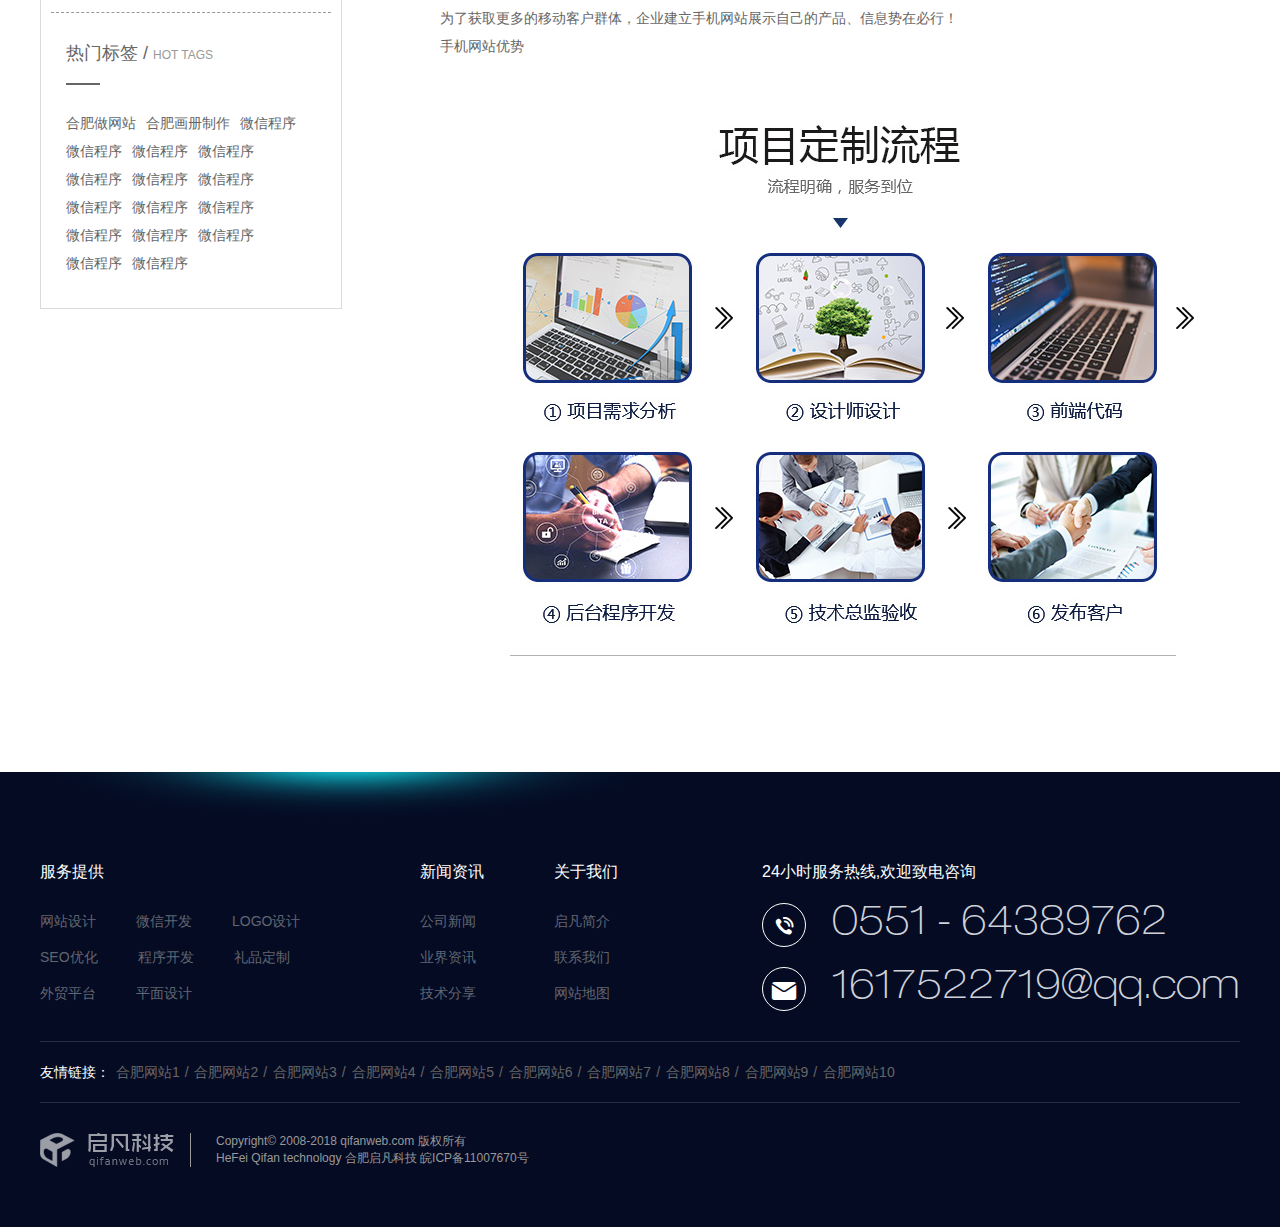
<file: service.html>
<!DOCTYPE html>
<html>
<head>
  <meta charset="UTF-8">
  <title>服务项目</title>
  <link rel="stylesheet" href="css/main.css"/>
  <link rel="stylesheet" href="fonts/iconfont.css"/>
</head>
<body>
<div class="header">
  <div class="HeaMain">
    <a class="logo" href="index.html"><img src="images/logo.png" alt=""/></a>
    <div class="HMLever">
      <div class="HMItem">
        <div class="header-item-line"><i class="header-light"></i></div>
        <ul class="clearfix">
          <li><a href="index.html">首页</a></li>
          <li><a href="##">服务项目</a></li>
          <li><a href="about.html">关于我们</a></li>
          <li><a href="news.html">新闻资讯</a></li>
          <li><a href="case.html">客户案例</a></li>
          <li><a href="contact.html">联系我们</a></li>
        </ul>
      </div>
      <div class="HMContent">
        <div class="HCBG"></div>
        <div class="HMContentList">
          <div class="subnav-box"></div> <!--  空  -->
          <div class="subnav-box">
            <ul class="clearfix">
              <li class="lf">
                <dl>
                  <dt></dt>
                  <dd>
                    <em class="h3">服务项目</em>
                    <em><a href="##">数据1</a></em>
                    <em><a href="##">数据2</a></em>
                    <em><a href="##">数据3</a></em>
                    <em><a href="##">数据4</a></em>
                    <em><a href="##">数据5</a></em>
                    <em><a href="##">数据6</a></em>
                  </dd>
                </dl>
              </li>
            </ul>
          </div>
          <div class="subnav-box">
            <ul class="clearfix">
              <li class="lf">
                <dl>
                  <dt></dt>
                  <dd>
                    <em class="h3">服务项目</em>
                    <em><a href="##">数据1</a></em>
                    <em><a href="##">数据2</a></em>
                    <em><a href="##">数据3</a></em>
                    <em><a href="##">数据4</a></em>
                    <em><a href="##">数据5</a></em>
                    <em><a href="##">数据6</a></em>
                  </dd>
                </dl>
              </li>
            </ul>
          </div>
          <div class="subnav-box">
            <ul class="clearfix">
              <li class="lf">
                <dl>
                  <dt></dt>
                  <dd>
                    <em class="h3">服务项目</em>
                    <em><a href="##">数据1</a></em>
                    <em><a href="##">数据2</a></em>
                    <em><a href="##">数据5</a></em>
                    <em><a href="##">数据6</a></em>
                  </dd>
                </dl>
              </li>
            </ul>
          </div>
          <div class="subnav-box">
            <ul class="clearfix">
              <li class="lf">
                <dl>
                  <dt></dt>
                  <dd>
                    <em class="h3">服务项目</em>
                    <em><a href="##">数据1</a></em>
                    <em><a href="##">数据2</a></em>
                  </dd>
                </dl>
              </li>
            </ul>
          </div>
          <div class="subnav-box">
            <ul class="clearfix">
              <li class="lf">
                <dl>
                  <dt></dt>
                  <dd>
                    <em class="h3">服务项目</em>
                    <em><a href="##">数据1</a></em>
                    <em><a href="##">数据5</a></em>
                    <em><a href="##">数据6</a></em>
                    <em><a href="##">数据6</a></em>
                  </dd>
                </dl>
              </li>
            </ul>
          </div>
          <div class="subnav-box">
            <ul class="clearfix">
              <li class="lf">
                <dl>
                  <dt></dt>
                  <dd>
                    <em class="h3">服务项目</em>
                    <em><a href="##">数据1</a></em>
                    <em><a href="##">数据2</a></em>
                    <em><a href="##">数据3</a></em>
                  </dd>
                </dl>
              </li>
            </ul>
          </div>
        </div>
      </div>
    </div>
    <div class="HeaTels">
      <div class="HeaTelIcon">
        <div class="iconfont Tels">&#xe686;</div>
        <div class="TelText">
          <em class="em1">24h服务热线:</em>
          <em class="em2">0551-4898623</em>
        </div>
      </div>
    </div>
  </div>
</div>
<div class="main">
  <div class="BannerMain" style="background-image: url('images/ban2.jpg')"></div>
  <div class="WithinNav cmain clearfix">
    <div class="lf"><a href="index.html">首页</a> > 服务项目 > 网站建设</div>
    <form class="WNForm">
      <div class="WNLabel">
        <label>
          <em class="iconfont">&#xe69d;</em>
          <input type="text" name="WNText" class="WNText" placeholder="请输入关键字"/>
        </label>
        <button type="button" class="WNBtns">搜索</button>
      </div>
    </form>
  </div>
  <div class="ServiceNav">
    <div class="cmain">
      <ul class="clearfix">
        <li class="active"><a href="##">网站建设</a></li>
        <li><a href="##">SEO优化</a></li>
        <li><a href="##">外贸平台</a></li>
        <li><a href="##">微信开发</a></li>
        <li><a href="##">程序开发</a></li>
        <li><a href="##">平面设计</a></li>
        <li><a href="##">LOGO设计</a></li>
        <li><a href="##">礼品定制</a></li>
      </ul>
    </div>
  </div>
  <div class="ServiceContent">
    <div class="cmain clearfix">
      <div class="CompanyNews">
        <div class="CNItem">
          <div class="CNTopNav">
            <em class="em1">公司新闻 / </em> <em class="em2"> COMPANY NEWS</em>
          </div>
          <ul>
            <li><a href="##">中国航空器拥有者及驾驶员</a><em class="hours">10-21</em></li>
            <li><a href="##">中国航空器拥有者及驾驶员</a><em class="hours">10-21</em></li>
            <li><a href="##">中国航空器拥有者及驾驶员</a><em class="hours">10-21</em></li>
            <li><a href="##">中国航空器拥有者及驾驶员</a><em class="hours">10-21</em></li>
            <li><a href="##">中国航空器拥有者及驾驶员</a><em class="hours">10-21</em></li>
            <li><a href="##">中国航空器拥有者及驾驶员</a><em class="hours">10-21</em></li>
            <li><a href="##">中国航空器拥有者及驾驶员</a><em class="hours">10-21</em></li>
            <li><a href="##">中国航空器拥有者及驾驶员</a><em class="hours">10-21</em></li>
            <li><a href="##">中国航空器拥有者及驾驶员</a><em class="hours">10-21</em></li>
          </ul>
        </div>
        <div class="CNItem">
          <div class="CNTopNav">
            <em class="em1">业界新闻 / </em> <em class="em2"> PUBLIC NEWS</em>
          </div>
          <ul>
            <li><a href="##">中国航空器拥有者及驾驶员</a><em class="hours">10-21</em></li>
            <li><a href="##">中国航空器拥有者及驾驶员</a><em class="hours">10-21</em></li>
            <li><a href="##">中国航空器拥有者及驾驶员</a><em class="hours">10-21</em></li>
            <li><a href="##">中国航空器拥有者及驾驶员</a><em class="hours">10-21</em></li>
            <li><a href="##">中国航空器拥有者及驾驶员</a><em class="hours">10-21</em></li>
            <li><a href="##">中国航空器拥有者及驾驶员</a><em class="hours">10-21</em></li>
            <li><a href="##">中国航空器拥有者及驾驶员</a><em class="hours">10-21</em></li>
            <li><a href="##">中国航空器拥有者及驾驶员</a><em class="hours">10-21</em></li>
            <li><a href="##">中国航空器拥有者及驾驶员</a><em class="hours">10-21</em></li>
          </ul>
        </div>
        <div class="CNItem">
          <div class="CNTopNav">
            <em class="em1">技术分享 / </em> <em class="em2"> TECHNOLOGY SHARE</em>
          </div>
          <ul>
            <li><a href="##">中国航空器拥有者及驾驶员</a><em class="hours">10-21</em></li>
            <li><a href="##">中国航空器拥有者及驾驶员</a><em class="hours">10-21</em></li>
            <li><a href="##">中国航空器拥有者及驾驶员</a><em class="hours">10-21</em></li>
            <li><a href="##">中国航空器拥有者及驾驶员</a><em class="hours">10-21</em></li>
            <li><a href="##">中国航空器拥有者及驾驶员</a><em class="hours">10-21</em></li>
            <li><a href="##">中国航空器拥有者及驾驶员</a><em class="hours">10-21</em></li>
            <li><a href="##">中国航空器拥有者及驾驶员</a><em class="hours">10-21</em></li>
            <li><a href="##">中国航空器拥有者及驾驶员</a><em class="hours">10-21</em></li>
            <li><a href="##">中国航空器拥有者及驾驶员</a><em class="hours">10-21</em></li>
          </ul>
        </div>
        <div class="CNItemLast">
          <div class="CNTopNav">
            <em class="em1">热门标签 / </em> <em class="em2"> HOT TAGS</em>
          </div>
          <div class="TagNavs">
            <a href="##">合肥做网站</a>
            <a href="##">合肥画册制作</a>
            <a href="##">微信程序</a>
            <a href="##">微信程序</a>
            <a href="##">微信程序</a>
            <a href="##">微信程序</a>
            <a href="##">微信程序</a>
            <a href="##">微信程序</a>
            <a href="##">微信程序</a>
            <a href="##">微信程序</a>
            <a href="##">微信程序</a>
            <a href="##">微信程序</a>
            <a href="##">微信程序</a>
            <a href="##">微信程序</a>
            <a href="##">微信程序</a>
            <a href="##">微信程序</a>
            <a href="##">微信程序</a>
          </div>
        </div>
      </div>
      <div class="CompanyMain">
        <div class="HeaNews">
          <div class="picScroll-left">
            <a class="cuts next"></a>
            <a class="cuts prev"></a>
            <div class="hd">
              <span class="pageState"></span>
            </div>
            <div class="bd">
              <ul class="picList">
                <li>
                  <a href="##"><img src="images/ser1_03.jpg" alt=""/></a>
                </li>
                <li>
                  <a href="##"><img src="images/ser1_03.jpg" alt=""/></a>
                </li>
                <li>
                  <a href="##"><img src="images/ser1_03.jpg" alt=""/></a>
                </li>
              </ul>
            </div>
          </div>
        </div>
        <div class="CMList">
          <ul class="clearfix">
            <li>
              <dl>
                <dt><img src="images/m1.jpg" alt=""/></dt>
                <dd>设计师一对一</dd>
              </dl>
            </li>
            <li>
              <dl>
                <dt><img src="images/m2.jpg" alt=""/></dt>
                <dd>需求定位分析</dd>
              </dl>
            </li>
            <li>
              <dl>
                <dt><img src="images/m3.jpg" alt=""/></dt>
                <dd>交稿验收确认</dd>
              </dl>
            </li>
          </ul>
        </div>
        <div class="CMDetall">
          <span>
            随着3G、4G网络以及智能手机的极速普及，移动互联网日益火爆！据工信部统计，截至2014年1月，移动用户数已超过8.38亿；<br/>
            WEB网站在手机端展现效果不理想，客户体验差，已经无法满足日益膨胀的移动互联网用户，成为企业网站的一大鸡肋；<br/>
            为了获取更多的移动客户群体，企业建立手机网站展示自己的产品、信息势在必行！<br/>
            手机网站优势
          </span>
          <br/>
          <img src="images/ser2.png" alt=""/>
        </div>
      </div>
    </div>
  </div>
</div>
<div class="footer">
  <div class="FooTop">
    <div class="cmain clearfix">
      <div class="FTItem FTItemOne">
        <div class="h3">服务提供</div>
        <div class="FTItemMain">
          <a href="##">网站设计</a>
          <a href="##">微信开发</a>
          <a href="##">LOGO设计</a>
          <a href="##">SEO优化</a>
          <a href="##">程序开发</a>
          <a href="##">礼品定制</a>
          <a href="##">外贸平台</a>
          <a href="##">平面设计</a>
        </div>
      </div>
      <div class="FTItem">
        <div class="h3">新闻资讯</div>
        <ul>
          <li><a href="##">公司新闻</a></li>
          <li><a href="##">业界资讯</a></li>
          <li><a href="##">技术分享</a></li>
        </ul>
      </div>
      <div class="FTItem">
        <div class="h3">关于我们</div>
        <ul>
          <li><a href="##">启凡简介</a></li>
          <li><a href="##">联系我们</a></li>
          <li><a href="##">网站地图</a></li>
        </ul>
      </div>
      <div class="FTContact">
        <div class="h3">24小时服务热线,欢迎致电咨询</div>
        <div class="FTCMain">
          <div class="dic">
            <i class="iconfont">&#xe686;</i>
            <span>0551 - 64389762</span>
          </div>
          <div class="dic" style="margin-bottom: 0">
            <i class="iconfont">&#xe653;</i>
            <span>1617522719@qq.com</span>
          </div>
        </div>
      </div>
    </div>
  </div>
  <div class="FooBot">
    <div class="cmain">
      <div class="FirendItem">
        <span>友情链接：</span>
        <a href="##">合肥网站1</a>/
        <a href="##">合肥网站2</a>/
        <a href="##">合肥网站3</a>/
        <a href="##">合肥网站4</a>/
        <a href="##">合肥网站5</a>/
        <a href="##">合肥网站6</a>/
        <a href="##">合肥网站7</a>/
        <a href="##">合肥网站8</a>/
        <a href="##">合肥网站9</a>/
        <a href="##">合肥网站10</a>
      </div>
      <div class="FBLogo">
        <a href="index.html"><img src="images/logo.png" alt=""/></a>
        <div class="FBFigure">
          <div class="div1">Copyright&copy; 2008-2018 qifanweb.com 版权所有</div>
          <div class="div1">HeFei Qifan technology 合肥启凡科技 皖ICP备11007670号</div>
        </div>
      </div>
    </div>
  </div>
</div>
<div class="Loading">
  <div class='loader'>
    <div>
      <div>
        <div>
          <div>
            <div>
              <div></div>
            </div>
          </div>
        </div>
      </div>
    </div>
  </div>
</div>
<script src="js/jquery.js"></script>
<script src="js/jquery.SuperSlide.2.1.1.js"></script>
<script src="js/main.js"></script>
</body>
</html>
</file>
<file: css/main.css>
*{
  padding:0;
  margin:0;
  word-break: break-all;
}
@font-face {
  font-family: fz; /*这里是说明调用来的字体名字*/
  src: url('HELVETICANEUELTPRO-THEX.OTF'); /*这里是字体文件路径*/
}
@font-face {
  font-family: fl; /*这里是说明调用来的字体名字*/
  src: url('ASHBL.ttf'); /*这里是字体文件路径*/
}
body{
  color:#666;
  font:14px "Microsoft Yahei","Hiragino Sans GB","Heiti SC","WenQuanYi Micro Hei",sans-serif;
  background-color: #fff;
  overflow-x: hidden;
}
p,h1,h2,h3,h4,h5,h6,ul,li,ol{
  padding:0;
  margin:0;
}
.m60{margin-bottom: 60px}
i,em{font-style: normal}
.lf{float:left;}
.rt{float:right;}
ul,dl,dt,dd,ol,li{list-style:none;}
a{
  color:#666;
  text-decoration:none;
  cursor: pointer;
}
.link{
  position: relative;
  display: block;
  width: 100%;
  height: 100%;
}
input,button,textarea,select{outline: none;background-color: #fff}
img{border: none;}
.clearfix{zoom:1;}
.clearfix:before,.clearfix:after{display: table;line-height: 0;content:"";}
.clearfix:after{clear:both;}
.overs{
  white-space: nowrap;
  text-overflow: ellipsis;
  overflow: hidden;
}
.ease,.PlayAccordion li .PATxt,.PICaption,.PIMore{
  transition: all 0.3s ease;
  -webkit-transition: all 0.3s ease;
  -moz-transition: all 0.3s ease;
  -o-transition: all 0.3s ease;
}
.PIMore:after,.MWCFigure .con1,.MWCFigure .con2,.NewsContent li:before,.NewsContent li:after,
.NewsContent li a:before,.NewsContent li a:after{
  transition: all 0.5s ease;
  -webkit-transition: all 0.5s ease;
  -moz-transition: all 0.5s ease;
  -o-transition: all 0.5s ease;
}
.HMItem li a,.HMContentList dd em a,.SIItem .SIItemCon:before,.SIItem .SIItemCon:after,.PlayTo .ol li:after,.PlayTo .ol li,
.ProductItem li .PIImg img,.CLItem li i:after,.CLItem li i,.CLItem li:after,.CLItem li,.CLMList li dd,.CLMList li dt,.CLMList li dt img,
.CLMList li,.NLMItem dt img,.NLLContent,.NLLText .div2,.HoursCon .div2,.CLItem li:before,.NLList li:before,.WithinWhy li .WWFigure:before,
.WithinWhy .WWCaption,.ServiceNav li a:before,.ServiceNav li a:after,.ServiceNav li a,.CompanyNews a,.HeaNews .cuts,.CaseItemMore .em1,
.CaseItemMore .EmMore:after,.pages a,.CarNext a,.BannerMain .BMHref a,.WMMain em,.NCImg img,.NCMed,.NCText .h3:after,.NCText .h3,
.NLMItemContent li a,.NLMItemMore:after,.NLMItemMore:before,.FloorTab li dt,.FloorTab li dd{
  transition: all 0.3s linear;
  -webkit-transition: all 0.3s linear;
  -moz-transition: all 0.3s linear;
  -o-transition: all 0.3s linear;
}
.CaseItemMore .EmMore:before,.CaseItem li .CaseMed .em1,.CaseItem li .CaseMed .em2,.NCMedMore,.EmLine .i1:before,.EmLine .i1:after,
.EmLine .i2:before,.EmLine .i2:after{
  transition: all 0.3s linear 0.3s;
  -webkit-transition: all 0.3s linear 0.3s;
  -moz-transition: all 0.3s linear 0.3s;
  -o-transition: all 0.3s linear 0.3s;
}
.BodyMain{
  background-color:#050b22;
  position: relative;
  z-index: 1;
}
.cmain{
  width: 1200px;
  margin: 0 auto;
  position: relative;
  overflow: hidden;
}
.cmain img{max-width: 100%}
.banner {
  position: relative;
  padding-bottom: 300px;
}
.BannerList ul{
  position: relative;
  width: 100%;
  overflow: hidden;
  height: 800px;
}
.banner .point{
  content: '';
  position: absolute;
  top: 0;
  left: 0;
  width: 100%;
  height: 100%;
  background-image: url("../images/d1.png");
  background-position: center;
  z-index: 800;
}
.BannerList li{
  position: absolute;
  width: 100%;
  height: 100%;
  left: 0;
  top: 0;
  -webkit-transform: scale(1);
  -moz-transform: scale(1);
  transform: scale(1);
  opacity: 0;
  background-repeat: no-repeat;
  transition: all 10s linear;
  background-size: cover;
  background-position: center;
}
.BannerList li.active{
  -webkit-transform: scale(1.2);
  -moz-transform: scale(1.2);
  transform: scale(1.2);
  opacity: 1;
}
.BannerList .cut {
  position: absolute;
  width: 43px;
  height: 75px;
  opacity: 0.3;
  top:50%;
  margin-top: -38px;
  left:50%;
  background: #000 url(../images/iconlist.png) no-repeat;
  display: none;
  z-index: 20;
}
.BannerList:hover .cut {
  /*display: block;*/
}
.BannerList .cut:hover {
  opacity: 0.5;
  cursor: pointer;
  display: none;
}
.BannerList .prev {
  margin-left:-485px;
  background-position: 10px -325px;
}
.BannerList .next {
  margin-left:442px;
  background-position: 10px -395px;
}
.BannerList .indicator {
  position: absolute;
  width: 100%;
  left:0;
  bottom:24px;
  text-align: center;
  z-index: 20;
  display: none;
}
.BannerList .indicator a {
  display: inline-block;
  width: 14px;
  height: 14px;
  border-radius: 50%;
  background: #ccc;
  margin: 5px;
}
.BannerList .indicator a.cur {
  background: #f90;
}
/*  轮播结束  */
.header{
  position: absolute;
  left: 0;
  top: 0;
  width: 100%;
  z-index: 2000;
  background-color: rgba(0,0,0,.2);
}
.logo{
  position: absolute;
  left: 50px;
  top: 50%;
  width: 134px;
  height: 34px;
  margin-top: -17px;
  z-index: 300;
}
.logo img{
  display: block;
  width: 100%;
}
.HeaMain{
  height: 90px;
  position: relative;
  z-index: 10;
}
.HMItem{
  display: inline-block;
  vertical-align: top;
  margin-left: 280px;
  position: relative;
}
.header-item-line{
  position: absolute;
  bottom: 10px;
  left: 0;
  width: 0;
  height: 2px;
  background: #50d7ea;
  opacity: 0;
  transition: all .2s ease-out;
  z-index: 200;
}
.header-light{
  display: block;
  position: absolute;
  width: 396px;
  height: 37px;
  background-image: url("../images/g1.png");
  top: 0;
  left: 50%;
  margin-left: -198px;
  pointer-events: none;
}
.HMItem ul{
  position: relative;
  z-index: 100;
}
.HMItem li{
  float: left;
  margin-right: 50px;
}
.HMItem li a{
  display: block;
  line-height: 90px;
  color: #fff;
}
.HMItem li:hover a{color: #50d7ea}
.HMItem li.active a{color: #50d7ea}
.HMContent{
  position: absolute;
  top: 0;
  left: 0;
  width: 100%;
  height: 0;
  overflow: hidden;
  padding-top: 90px;
}
.HCBG{
  position: absolute;
  top:0;
  left: 0;
  width: 100%;
  height: 0;
  background-color: rgba(2,7,23,.95);
  opacity: 0;
}
.HMContentList{
  position: relative;
  margin-left: 280px;
}
.subnav-box{
  position: absolute;
  left: 0;
  top: 0;
  display: none;
  opacity: 0;
}
.subnav-box li{margin-right: 50px}
.HMContentList dd em{
  display: block;
  color: #fff;
  line-height: 30px;
}
.HMContentList dd em.h3{
  font-size: 18px;
  margin-bottom: 10px;
}
.HMContentList dd em a{
  display: block;
  color: #ddd;
  padding: 0;
  margin: 0;
  line-height: 30px;
}
.HMContentList dd em:hover a{color: #50d7ea}
.HMLever{
  display: inline-block;
  vertical-align: top;
}
.HeaTels{
  height: 100%;
  position: absolute;
  top: 0;
  right: 50px;
  z-index: 300;
}
.HeaTelIcon{
  position: relative;
  padding: 25px 0 25px 35px;
}
.HeaTelIcon .Tels{
  position: absolute;
  left: 0;
  width: 35px;
  line-height: 40px;
  text-align: left;
  color: #fff;
  font-size: 28px !important;
}
.TelText em{
  display: block;
  line-height: 20px;
  color: #fff;
}
.TelText em.em1{
  color: #87a2aa;
  font-size: 12px;
}
.ServiceImg{
  position: absolute;
  width: 100%;
  height: 420px;
  left: 0;
  bottom: 0;
  background-repeat: no-repeat;
  background-position: center;
  /*background-image: url("../images/dian.png");*/
  /*filter: progid:DXImageTransform.Microsoft.AlphaImageLoader(src='./images/dian.png',sizingMethod='scale');*/
  z-index: 900;
  background-size: cover;
  text-align: center;
}
.SIMain{
  width: 1200px;
  margin: 0 auto;
  position: relative;
}
.SIBG{
  position: absolute;
  left: 0;
  bottom: 300px;
  width: 100%;
  height: 100%;
  background: -webkit-linear-gradient(top,transparent,transparent 50%,#050b22);
  background: -moz-linear-gradient(top,transparent,transparent 50%,#050b22);
  background: -ms-linear-gradient(top,transparent,transparent 50%,#050b22);
  background: -o-linear-gradient(top,transparent,transparent 50%,#050b22);
  background: linear-gradient(top,transparent,transparent 50%,#050b22);
  z-index: 0;
}
.SIItem{font-size: 0;}
.SIItem .SIItemCon{
  display: inline-block;
  vertical-align: top;
  width: 200px;
  padding: 0 65px;
  text-align: left;
  margin: 0 35px;
  font-size: 14px;
  color: #fff;
  position: relative;
}
.SIItem .SIItemCon:after{
  content: '';
  position: absolute;
  left: 0;
  top: -20px;
  width: 100%;
  height: 100%;
  padding: 20px 0;
  border: 1px solid #50d7ea;
  opacity: 0;
}
.SIItem .SIItemCon:before{
  content: '';
  position: absolute;
  left: 0;
  top: -20px;
  width: 100%;
  height: 100%;
  padding: 20px 0;
  border: 1px solid #50d7ea;
  opacity: 0;
}
.SIItem .SIItemCon:hover:after{opacity: 1}
.SIItem .SIItemCon:hover:before{
  opacity: 1;
  left: 10px;
  top: -10px;
}
.SIItem .SIItemCon .num1{
  line-height: 80px;
  height: 80px;
  font-family: fz;
  color: #50d7ea;
  font-size: 36px;
}
.SIItem .SIItemCon .num1 em{
  font-size: 80px;
  padding-right: 15px;
}
.SIItemCon .txton{
  font-size: 26px;
  font-family: fz;
  margin: 15px 0;
}
.SIItemCon .txtcon{
  font-size: 14px;
  color: #999;
  line-height: 23px;
  text-align: justify;
  height: 69px;
  overflow: hidden;
}
.ServiceImg .cmain{z-index: 600}
.ServiceImg .txt1{
  font-size: 24px;
  color: #58ebff;
  font-family: fz;
  margin: 60px 0 20px;
}
.ServiceImg .txt2{
  font-size: 40px;
  color: #999;
  font-family: fz;
  font-weight: lighter;
}
/*  文字轮播  */
.PlayTo{
  width:720px;
  position:absolute;
  left: 50%;
  top: 160px;
  margin-left: -360px;
  z-index: 900;
  color: #fff;
}
.PlayBanner{
  height: 185px;
  position: relative;
  overflow: hidden;
  padding-bottom: 60px;
  left: 0;
  top: 0;
}
.PlayTo .ul {position:absolute;}
.PlayTo .ul li {
  float:left;
  width: 720px;
  text-align: left;
  overflow: hidden;
}
.PlayTo li div{
  overflow: hidden;
  text-overflow: ellipsis;
  white-space: nowrap;
}
.PlayTo li .div1{
  font-size: 42px;
  font-family: fz;
}
.PlayTo li .div2{
  font-family: fz;
  font-size: 50px;
  margin: 10px 0 30px;
}
.PlayTo li .div2 em{color: #58ebff}
.PlayTo li .div3{color: #999;}


.PlayTo .ol {
  width: 100%;
  position:absolute;
  bottom:0;
  left:0;
  font-size: 0;
  text-align: center;
}
.PlayTo .ol li {
  display: inline-block;
  vertical-align: top;
  font-size: 14px;
  width:28px;
  height:28px;
  border-radius:50%;
  border: 1px solid #999;
  margin: 0 50px;
  cursor: pointer;
  position: relative;
}
.PlayTo .ol li:before{
  content: '';
  position: absolute;
  left: -91px;
  top: 13px;
  width: 80px;
  height: 1px;
  border-bottom: 1px solid #79a0a8;
}
.PlayTo .ol li.first:before{display: none}
.PlayTo .ol li:after{
  content: '';
  position: absolute;
  left: 8px;
  top: 8px;
  width: 12px;
  height: 12px;
  background-color: #999;
  border-radius: 50%;
}
.PlayTo .ol li:hover{border: 1px solid #a1ebac;}
.PlayTo .ol li:hover:after{background-color: #15b72c;}
.PlayTo .ol li.bg{border: 1px solid #a1ebac;}
.PlayTo .ol li.bg:after{background-color: #15b72c;}
/*  手风琴  */
.PlayAccordion{
  position: absolute;
  width: 720px;
  top: 450px;
  left: 50%;
  margin-left: -360px;
  z-index: 900;
}
.PlayAccordion ul{
  position: relative;
  height: 100px;
  overflow: hidden;
}
.PlayAccordion li{float: left;}
.PlayAccordion li .PAImg{
  width: 155px;
  height: 100px;
  overflow: hidden;
  float: left;
}
.PlayAccordion li .PAImg img{
  display: block;
  width: 100%;
}
.PlayAccordion li .PATxt{
  width: 0;
  float: left;
  height: 100px;
  background-color: #15b72c;
  color: #fff;
  overflow: hidden;
}
.PATxtLing .h3{
  margin-bottom: 10px;
  padding-left: 15px;
  position: relative;
  height: 14px;
  line-height: 14px;
}
.PATxtLing .h3:after{
  content: '';
  position: absolute;
  left: 0;
  top: 0;
  width: 2px;
  height: 100%;
  background-color: #fff;
}
.PATxtLing .h3 em{
  font-size: 12px;
  padding-left: 5px;
}
.PATxtLing .hcon{
  line-height: 20px;
  overflow: hidden;
  font-size: 12px;
  text-align: justify;
}
.PATxtLing{
  width: 235px;
  margin: 15px 10px 0 10px;
}
.PlayAccordion li .PATxt a{display: block;}
.PlayAccordion li.active .PATxt{
  width: 255px;
}
.ProductItem li{
  float: left;
  width: 20%;
  overflow: hidden;
  position: relative;
}
.ProductItem li .PIImg img{
  width: 100%;
  display: block;
}
.ProductItem li:hover .PIImg img{
  transform: scale(1.05);
  -webkit-transform: scale(1.05);
  -moz-transform: scale(1.05);
  -ms-transform: scale(1.05);
  -o-transform: scale(1.05);
}
.PIFigure{
  position: absolute;
  width: 96%;
  padding: 0 2%;
  top: 15%;
  text-align: center;
  color: #fff;
  z-index: 10;
}
.PIFigure .PIFImg{
  width: 60px;
  height: 60px;
  line-height: 60px;
  border: 1px solid #ddd;
  border-radius: 50%;
  text-align: center;
  font-size: 32px;
  margin: 0 auto;
}
.PIFigure .h3{
  font-size: 36px;
  font-family: fz;
  margin: 8% 0;
  font-weight: lighter;
}
.txt1{
  color: #41d2bf;
  font-size: 16px;
  font-family: fl;
}
.PIMore{
  position: absolute;
  bottom: 0;
  left: 50%;
  margin-left: -63px;
  width: 126px;
  height: 32px;
  border: 1px solid #41d2bf;
  text-align: center;
  line-height: 32px;
  color: #fff;
  z-index: 10;
  overflow: hidden;
  opacity: 0;
}
.PIMore:after{
  content: '';
  position: absolute;
  width: 20px;
  height: 20px;
  top: 50%;
  left: 50%;
  margin: -10px 0 0 -10px;
  border-radius: 50%;
  background-color: #41d2bf;
  z-index: -1;
  opacity: 0;
}
.PIMore:hover:after{
  width: 200px;
  height: 80px;
  margin: -40px 0 0 -105px;
  opacity: .8;
}
.PICaption{
  position: absolute;
  left: 0;
  top: -100%;
  width: 100%;
  height: 100%;
  background-repeat: no-repeat;
  background-position: center;
  background-image: url("../images/mb1.png");
  background-size: cover;
  filter: progid:DXImageTransform.Microsoft.AlphaImageLoader(src='./images/mb1.png',sizingMethod='scale');
  opacity: 0;
}
.ProductItem li:hover .PIMore{
  bottom: 8%;
  opacity: 1;
}
.ProductItem li:hover .PICaption{
  top: 0;
  opacity: 1;
}
/*  案例中心  */
.CaseList{
  padding: 100px 0 150px;
  position: relative;
  background-repeat: no-repeat;
  background-position: center;
  background-image: url("../images/dian4.png");
  background-size: cover;
  filter: progid:DXImageTransform.Microsoft.AlphaImageLoader(src='./images/mb2.jpg',sizingMethod='scale');
}
.CLBG{
  position: absolute;
  left: 0;
  top: 0;
  height: 100%;
  width: 100%;
  background-repeat: no-repeat;
  background-position: top center;
  /*background-image: url("../images/dian1.png");*/
}
.CLItem{
  width: 155px;
  float: left;
  padding:  65px 30px;
  position: relative;
  overflow: hidden;
}
.CLItem:after{
  content: '';
  position: absolute;
  right: 12px;
  top: 0;
  width: 2px;
  height: 100%;
  background-repeat: no-repeat;
  background-position: right center;
  background-image: url("../images/shu1.png");
}
.CLItem li{
  cursor: pointer;
  line-height: 28px;
  height: 28px;
  font-size: 16px;
  color: #fff;
  padding: 20px 0;
  position: relative;
}
.CLItem li:before{
  content: '';
  position: absolute;
  bottom: 0;
  left: -32px;
  width: 70px;
  height: 10px;
  background-repeat: no-repeat;
  background-position: center;
  background-size: contain;
  background-image: url("../images/g1.png");
  z-index: 100;
  opacity: 0;
  filter: progid:DXImageTransform.Microsoft.Alpha(opacity=0);
}
.CLItem li:hover:before{
  opacity: 1;
  filter: progid:DXImageTransform.Microsoft.Alpha(opacity=100);
  animation: lef 1.2s ease-in infinite;
  -webkit-animation: lef 1.2s ease-in infinite;
  -moz-animation: lef 1.2s ease-in infinite;
}
@keyframes lef {to{left: -90px;}from{left: 210px;}}
@-webkit-keyframes lef {to{left: -90px;}from{left: 210px;}}
@-moz-keyframes lef {to{left: -90px;}from{left: 210px;}}

.CLItem li:after{
  content: '';
  position: absolute;
  left: -30px;
  top: 50%;
  width: 0;
  height: 2px;
  background-color: #15b72c;
}
.CLItem li i{
  position: absolute;
  right: -28px;
  top: 24px;
  width: 18px;
  height: 18px;
  border-radius: 50%;
  border: 2px solid #15b72c;
  background-color: #080d23;
  z-index: 10;
  opacity: 0;
  filter: progid:DXImageTransform.Microsoft.Alpha(opacity=0);
}
.CLItem li i:after{
  content: '';
  position: absolute;
  left: 4px;
  top: 4px;
  width: 10px;
  height: 10px;
  border-radius: 50%;
  background-color: #15b72c;
}
.CLItem li:hover{
  font-size: 24px;
  color: #15b72c;
}
.CLItem li:hover:after{width: 18px}
.CLItem li:hover i{
  opacity: 1;
  filter: progid:DXImageTransform.Microsoft.Alpha(opacity=100);
}
.CLItem li.active i{
  opacity: 1;
  filter: progid:DXImageTransform.Microsoft.Alpha(opacity=100);
}
.CLItem li.active:after{width: 18px}
.CLItem li.active{
  font-size: 24px;
  color: #15b72c;
}
.CLName{
  text-align: center;
  font-size: 40px;
  color: #fff;
  font-family: fz;
  font-weight: lighter;
  position: relative;
  z-index: 10;
  margin-bottom: 50px;
}
.CLMain{
  width: 920px;
  float: right;
  position: relative;
  padding: 20px 0;
  min-height: 430px;
}
.CLMList{
  font-size: 0;
  display: none;
  position: absolute;
  left: 0;
  top:0;
}
.CLMList li{
  display: inline-block;
  vertical-align: top;
  font-size: 14px;
  width: 261px;
  margin: 15px 20px;
  position: relative;
  overflow: hidden;
  border: 2px solid transparent;
}
.CLMList li dt{
  height: 179px;
  overflow: hidden;
}
.CLMList li dt img{
  display: block;
  width: 100%;
}
.CLMList li dd{
  position: absolute;
  width: 245px;
  left: 0;
  bottom: -50px;
  padding: 0 10px;
  line-height: 48px;
  background-color: rgba(6,11,33,.8);
  filter:progid:DXImageTransform.Microsoft.gradient(startColorstr=#C8060b21,endColorstr=#C8060b21);
  color: #c8c8c8;
  overflow: hidden;
  text-overflow: ellipsis;
  white-space: nowrap;
  opacity: 0;
}
.CLMList li:hover dd{
  opacity: 1;
  bottom: 0;
}
.CLMList li:hover{border: 2px solid #15b72c}
.CLMList li:hover dt img{
  transform: scale(1.05);
  -webkit-transform: scale(1.05);
  -moz-transform: scale(1.05);
  -ms-transform: scale(1.05);
  -o-transform: scale(1.05);
}
.CaseMore{
  width: 265px;
  height: 183px;
  line-height: 183px;
  display: inline-block;
  vertical-align: top;
  font-size: 60px;
  color: #3c75b0;
  font-weight: bold;
  font-family: fl;
  text-align: center;
}
.CLMList li.last{
  border: 0;
  width: auto;
  height: auto;
}
/*  新闻资讯  */
.StarsMed{position: relative;}
.StarsMed:after{
  content: '';
  position: absolute;
  left: 0;
  top: 0;
  width: 100%;
  height: 100%;
  background-image: url("../images/dian3.gif");
  background-repeat: no-repeat;
  background-position: bottom center;
  background-size: cover;
  filter: progid:DXImageTransform.Microsoft.AlphaImageLoader(src='./images/dian3.webp',sizingMethod='scale');
  z-index: -1;
}
.StarsList{
  position: absolute;
  left: 0;
  top: 0;
  width: 100%;
  height: 100%;
  z-index: -1;
}
.StarsList div{
  position: absolute;
  background-repeat: no-repeat;
  background-position: center;
  width: 12px;
  height: 12px;
  background-image: url(../images/gg.png);
}
.StarsList .xing1{
  transform: scale(0.2);
  -webkit-transform: scale(0.2);
  -moz-transform: scale(0.2);
  animation: xing1 2.6s linear infinite;
  -webkit-animation: xing1 2.6s linear infinite;
  -moz-animation: xing1 2.6s linear infinite;
}
.StarsList .xing2{
  transform: scale(0.5);
  -webkit-transform: scale(0.5);
  -moz-transform: scale(0.5);
  animation: xing2 2.6s linear infinite;
  -webkit-animation: xing2 2.6s linear infinite;
  -moz-animation: xing2 2.6s linear infinite;
}
.StarsList .xing3{
  transform: scale(0.7);
  -webkit-transform: scale(0.7);
  -moz-transform: scale(0.7);
  animation: xing3 2.6s linear infinite;
  -webkit-animation: xing3 2.6s linear infinite;
  -moz-animation: xing3 2.6s linear infinite;
}
.SLItem1{bottom: 10%;right: 10%;}
.SLItem8{left: 10px;bottom: 20px}
.SLItem13{top: 50%;left: 40%}
.SLItem3{right: 20%;top: 40%;}
.SLItem6{right: 30%;top: 50%;}
.SLItem11{left: 20%;top: 50%;}
.SLItem12{top: 200px;left: 50px;}
.SLItem4{top: 300px;left: 300px;}
.SLItem5{bottom: 100px;left: 50%;}
.SLItem7{top: 60%;left: 55%;}
.SLItem9{top: 200px;left: 50%;}
.SLItem10{top: 50%;right: 100px;}
.SLItem2{bottom: 315px;right: 40%;}
.SLItem14{bottom: 315px;left: 100px;}
.SLItem15{top: 60%;left: 20%;}
.SLItem16{top: 40%;left: 150px;}
@keyframes xing3{
  0%{transform: scale(0.7);-webkit-transform: scale(0.7);-moz-transform: scale(0.7);}
  10%{transform: scale(0.9);-webkit-transform: scale(0.9);-moz-transform: scale(0.9);}
  20%{transform: scale(1.1);-webkit-transform: scale(1.1);-moz-transform: scale(1.1);}
  30%{transform: scale(1.3);-webkit-transform: scale(1.3);-moz-transform: scale(1.3);}
  40%{transform: scale(1.5);-webkit-transform: scale(1.5);-moz-transform: scale(1.5);}
  50%{transform: scale(1.7);-webkit-transform: scale(1.7);-moz-transform: scale(1.7);}
  60%{transform: scale(1.5);-webkit-transform: scale(1.5);-moz-transform: scale(1.5);}
  70%{transform: scale(1.3);-webkit-transform: scale(1.3);-moz-transform: scale(1.3);}
  80%{transform: scale(1.1);-webkit-transform: scale(1.1);-moz-transform: scale(1.1);}
  90%{transform: scale(0.9);-webkit-transform: scale(0.9);-moz-transform: scale(0.9);}
  100%{transform: scale(0.7);-webkit-transform: scale(0.7);-moz-transform: scale(0.7);}
}
@-webkit-keyframes xing3 {
  0%{transform: scale(0.7);-webkit-transform: scale(0.7);-moz-transform: scale(0.7);}
  10%{transform: scale(0.9);-webkit-transform: scale(0.9);-moz-transform: scale(0.9);}
  20%{transform: scale(1.1);-webkit-transform: scale(1.1);-moz-transform: scale(1.1);}
  30%{transform: scale(1.3);-webkit-transform: scale(1.3);-moz-transform: scale(1.3);}
  40%{transform: scale(1.5);-webkit-transform: scale(1.5);-moz-transform: scale(1.5);}
  50%{transform: scale(1.7);-webkit-transform: scale(1.7);-moz-transform: scale(1.7);}
  60%{transform: scale(1.5);-webkit-transform: scale(1.5);-moz-transform: scale(1.5);}
  70%{transform: scale(1.3);-webkit-transform: scale(1.3);-moz-transform: scale(1.3);}
  80%{transform: scale(1.1);-webkit-transform: scale(1.1);-moz-transform: scale(1.1);}
  90%{transform: scale(0.9);-webkit-transform: scale(0.9);-moz-transform: scale(0.9);}
  100%{transform: scale(0.7);-webkit-transform: scale(0.7);-moz-transform: scale(0.7);}
}
@-moz-keyframes xing3 {
  0%{transform: scale(0.7);-webkit-transform: scale(0.7);-moz-transform: scale(0.7);}
  10%{transform: scale(0.9);-webkit-transform: scale(0.9);-moz-transform: scale(0.9);}
  20%{transform: scale(1.1);-webkit-transform: scale(1.1);-moz-transform: scale(1.1);}
  30%{transform: scale(1.3);-webkit-transform: scale(1.3);-moz-transform: scale(1.3);}
  40%{transform: scale(1.5);-webkit-transform: scale(1.5);-moz-transform: scale(1.5);}
  50%{transform: scale(1.7);-webkit-transform: scale(1.7);-moz-transform: scale(1.7);}
  60%{transform: scale(1.5);-webkit-transform: scale(1.5);-moz-transform: scale(1.5);}
  70%{transform: scale(1.3);-webkit-transform: scale(1.3);-moz-transform: scale(1.3);}
  80%{transform: scale(1.1);-webkit-transform: scale(1.1);-moz-transform: scale(1.1);}
  90%{transform: scale(0.9);-webkit-transform: scale(0.9);-moz-transform: scale(0.9);}
  100%{transform: scale(0.7);-webkit-transform: scale(0.7);-moz-transform: scale(0.7);}
}
@keyframes xing2{
  0%{transform: scale(0.5);-webkit-transform: scale(0.5);-moz-transform: scale(0.5);}
  15%{transform: scale(0.8);-webkit-transform: scale(0.8);-moz-transform: scale(0.8);}
  30%{transform: scale(1);-webkit-transform: scale(1);-moz-transform: scale(1);}
  45%{transform: scale(1.2);-webkit-transform: scale(1.2);-moz-transform: scale(1.2);}
  60%{transform: scale(1);-webkit-transform: scale(1);-moz-transform: scale(1);}
  75%{transform: scale(0.8);-webkit-transform: scale(0.8);-moz-transform: scale(0.8);}
  100%{transform: scale(0.5);-webkit-transform: scale(0.5);-moz-transform: scale(0.5);}
}
@-webkit-keyframes  xing2{
  0%{transform: scale(0.5);-webkit-transform: scale(0.5);-moz-transform: scale(0.5);}
  15%{transform: scale(0.8);-webkit-transform: scale(0.8);-moz-transform: scale(0.8);}
  30%{transform: scale(1);-webkit-transform: scale(1);-moz-transform: scale(1);}
  45%{transform: scale(1.2);-webkit-transform: scale(1.2);-moz-transform: scale(1.2);}
  60%{transform: scale(1);-webkit-transform: scale(1);-moz-transform: scale(1);}
  75%{transform: scale(0.8);-webkit-transform: scale(0.8);-moz-transform: scale(0.8);}
  100%{transform: scale(0.5);-webkit-transform: scale(0.5);-moz-transform: scale(0.5);}
}
@-moz-keyframes  xing2{
  0%{transform: scale(0.5);-webkit-transform: scale(0.5);-moz-transform: scale(0.5);}
  15%{transform: scale(0.8);-webkit-transform: scale(0.8);-moz-transform: scale(0.8);}
  30%{transform: scale(1);-webkit-transform: scale(1);-moz-transform: scale(1);}
  45%{transform: scale(1.2);-webkit-transform: scale(1.2);-moz-transform: scale(1.2);}
  60%{transform: scale(1);-webkit-transform: scale(1);-moz-transform: scale(1);}
  75%{transform: scale(0.8);-webkit-transform: scale(0.8);-moz-transform: scale(0.8);}
  100%{transform: scale(0.5);-webkit-transform: scale(0.5);-moz-transform: scale(0.5);}
}
@keyframes xing1{
  0%{transform: scale(0.2);-webkit-transform: scale(0.2);-moz-transform: scale(0.2);}
  15%{transform: scale(0.4);-webkit-transform: scale(0.4);-moz-transform: scale(0.4);}
  30%{transform: scale(0.6);-webkit-transform: scale(0.6);-moz-transform: scale(0.6);}
  45%{transform: scale(0.8);-webkit-transform: scale(0.8);-moz-transform: scale(0.8);}
  60%{transform: scale(0.6);-webkit-transform: scale(0.6);-moz-transform: scale(0.6);}
  75%{transform: scale(0.4);-webkit-transform: scale(0.4);-moz-transform: scale(0.4);}
  100%{transform: scale(0.2);-webkit-transform: scale(0.2);-moz-transform: scale(0.2);}
}
@-webkit-keyframes  xing1{
   0%{transform: scale(0.2);-webkit-transform: scale(0.2);-moz-transform: scale(0.2);}
   15%{transform: scale(0.4);-webkit-transform: scale(0.4);-moz-transform: scale(0.4);}
   30%{transform: scale(0.6);-webkit-transform: scale(0.6);-moz-transform: scale(0.6);}
   45%{transform: scale(0.8);-webkit-transform: scale(0.8);-moz-transform: scale(0.8);}
   60%{transform: scale(0.6);-webkit-transform: scale(0.6);-moz-transform: scale(0.6);}
   75%{transform: scale(0.4);-webkit-transform: scale(0.4);-moz-transform: scale(0.4);}
   100%{transform: scale(0.2);-webkit-transform: scale(0.2);-moz-transform: scale(0.2);}
}
@-moz-keyframes  xing1{
  0%{transform: scale(0.2);-webkit-transform: scale(0.2);-moz-transform: scale(0.2);}
  15%{transform: scale(0.4);-webkit-transform: scale(0.4);-moz-transform: scale(0.4);}
  30%{transform: scale(0.6);-webkit-transform: scale(0.6);-moz-transform: scale(0.6);}
  45%{transform: scale(0.8);-webkit-transform: scale(0.8);-moz-transform: scale(0.8);}
  60%{transform: scale(0.6);-webkit-transform: scale(0.6);-moz-transform: scale(0.6);}
  75%{transform: scale(0.4);-webkit-transform: scale(0.4);-moz-transform: scale(0.4);}
  100%{transform: scale(0.2);-webkit-transform: scale(0.2);-moz-transform: scale(0.2);}
}

.NewsList{
  padding-top: 100px;
  position: relative;
  min-height: 405px;
  padding-bottom: 100px;
}
.NewsList:after{
  content: '';
  position: absolute;
  /*right: 50%;*/
  /*margin-right: -300px;*/
  top: 0;
  width: 700px;
  height: 50px;
  background-repeat: no-repeat;
  background-position: center;
  background-size: cover;
  background-image: url("../images/ll.png");
  -webkit-animation: lk 3s ease-in infinite;
  -o-animation: lk 3s ease-in infinite;
  animation: lk 3s ease-in infinite;
}
@keyframes lk{to{right: -600px}from{right: 100%}}
@-webkit-keyframes lk{to{right: -600px}from{right: 100%}}
@-moz-keyframes lk{to{right: -600px}from{right: 100%}}
.NewsList .cmain{width: 1100px;overflow: inherit}
.NewsList a{
  display: block;
  color: #fff;
}
.NLBg{
  position: absolute;
  left: 0;
  top: 0;
  width: 100%;
  height: 100%;
  background-repeat: no-repeat;
  background-position: center;
  background-image: url("../images/floor.png");
  background-size: cover;
  filter: progid:DXImageTransform.Microsoft.AlphaImageLoader(src='./images/floor.png',sizingMethod='scale');
}
.NLMain{
  float: left;
  height: 405px;
  width: 700px;
  position: relative;
}
.NLMItem{
  position: absolute;
  left: 0;
  top: 0;
  width: 100%;
  height: 100%;
  display: none;
  padding: 15px;
  box-sizing: border-box;
  background-color: rgba(0,0,0,.2);
  filter:progid:DXImageTransform.Microsoft.gradient(startColorstr=#33000000,endColorstr=#33000000);
  border-radius: 5px;
  box-shadow: 0 3px 6px rgba(51,51,51,.6);
  -webkit-box-shadow: 0 3px 6px rgba(51,51,51,.6);
  -moz-box-shadow: 0 3px 6px rgba(51,51,51,.6);
  -ms-box-shadow: 0 3px 6px rgba(51,51,51,.6);
  -o-box-shadow: 0 3px 6px rgba(51,51,51,.6);
}
.NLMItem dt{
  height: 315px;
  overflow: hidden;
}
.NLMItem dt img{
  width: 100%;
  display: block;
}
.NLMItem dl:hover dt img{
  transform: scale(1.05);
  -webkit-transform: scale(1.05);
  -moz-transform: scale(1.05);
  -ms-transform: scale(1.05);
  -o-transform: scale(1.05);
}
.NLList{
  float: right;
  width: 285px;
}
.NLList li{
  padding-bottom: 15px;
  position: relative;
  overflow: hidden;
}
.NLList li.m2{left: 100px}
.NLList li.m3{left: 60px}
.NLList li.m4{left: 20px}
.NLList li:before{
  content: '';
  position: absolute;
  right: -120px;
  bottom: 0;
  width: 120px;
  height: 12px;
  background-image: url("../images/g1.png");
  background-repeat: no-repeat;
  background-position: center;
  background-size: contain;
  opacity: 0;
  filter: progid:DXImageTransform.Microsoft.Alpha(opacity=0);
}
.NLList li:hover:before{
  opacity: 1;
  filter: progid:DXImageTransform.Microsoft.Alpha(opacity=100);
  animation: ref 1.5s ease-in-out infinite;
  -webkit-animation: ref 1.5s ease-in-out infinite;
  -moz-animation: ref 1.5s ease-in-out infinite;
}
@keyframes ref {to{right: -120px}from{right: 550px}}
@-webkit-keyframes ref {to{right: -120px}from{right: 550px}}
@-moz-keyframes ref {to{right: -120px}from{right: 550px}}

.NLLContent{
  padding: 15px 15px 15px 100px;
  position: relative;
  height: 60px;
}
.NLList li .NLLContent{background-color: rgba(21,183,44,.5);}
.NLLContent .hours{
  position: absolute;
  top: 15px;
  left: 0;
  width: 100px;
  text-align: center;
}
.NLLContent .hours .HoursCon{
  width: 58px;
  height: 58px;
  line-height: 58px;
  border: 1px solid #fff;
  border-radius: 50%;
  display: inline-block;
  vertical-align: top;
  font-size: 30px;
  font-weight: lighter;
}
.HoursCon .div1{
  font-size: 16px;
  line-height: 30px;
  border-bottom: 1px solid #fff;
}
.HoursCon .div2{line-height: 29px;}
.NLLText div{
  overflow: hidden;
  white-space: nowrap;
  text-overflow: ellipsis;
  line-height: 30px;
}
.NLLText .div1{
  font-size: 20px;
  text-align: left;
}
.NLLText .div2,.HoursCon .div2{
  font-size: 12px;
  color: #999;
}
@keyframes ui {
  0%{transform: scale(1);-webkit-transform: scale(1);-moz-transform: scale(1)}
  10%{transform: scale(1.03);-webkit-transform: scale(1.03);-moz-transform: scale(1.03)}
  20%{transform: scale(1.06);-webkit-transform: scale(1.06);-moz-transform: scale(1.06)}
  30%{transform: scale(1.03);-webkit-transform: scale(1.03);-moz-transform: scale(1.03)}
  40%{transform: scale(1);-webkit-transform: scale(1);-moz-transform: scale(1)}
  50%{transform: scale(0.9);-webkit-transform: scale(0.9);-moz-transform: scale(0.9)}
  60%{transform: scale(1);-webkit-transform: scale(1);-moz-transform: scale(1)}
  70%{transform: scale(1.05);-webkit-transform: scale(1.05);-moz-transform: scale(1.05)}
  80%{transform: scale(1);-webkit-transform: scale(1);-moz-transform: scale(1)}
  90%{transform: scale(0.95);-webkit-transform: scale(0.95);-moz-transform: scale(0.95)}
  100%{transform: scale(1);-webkit-transform: scale(1);-moz-transform: scale(1)}
}
@-webkit-keyframes ui {
  0%{transform: scale(1);-webkit-transform: scale(1);-moz-transform: scale(1)}
  10%{transform: scale(1.03);-webkit-transform: scale(1.03);-moz-transform: scale(1.03)}
  20%{transform: scale(1.06);-webkit-transform: scale(1.06);-moz-transform: scale(1.06)}
  30%{transform: scale(1.03);-webkit-transform: scale(1.03);-moz-transform: scale(1.03)}
  40%{transform: scale(1);-webkit-transform: scale(1);-moz-transform: scale(1)}
  50%{transform: scale(0.9);-webkit-transform: scale(0.9);-moz-transform: scale(0.9)}
  60%{transform: scale(1);-webkit-transform: scale(1);-moz-transform: scale(1)}
  70%{transform: scale(1.05);-webkit-transform: scale(1.05);-moz-transform: scale(1.05)}
  80%{transform: scale(1);-webkit-transform: scale(1);-moz-transform: scale(1)}
  90%{transform: scale(0.95);-webkit-transform: scale(0.95);-moz-transform: scale(0.95)}
  100%{transform: scale(1);-webkit-transform: scale(1);-moz-transform: scale(1)}
}
@-moz-keyframes ui {
  0%{transform: scale(1);-webkit-transform: scale(1);-moz-transform: scale(1)}
  10%{transform: scale(1.03);-webkit-transform: scale(1.03);-moz-transform: scale(1.03)}
  20%{transform: scale(1.06);-webkit-transform: scale(1.06);-moz-transform: scale(1.06)}
  30%{transform: scale(1.03);-webkit-transform: scale(1.03);-moz-transform: scale(1.03)}
  40%{transform: scale(1);-webkit-transform: scale(1);-moz-transform: scale(1)}
  50%{transform: scale(0.9);-webkit-transform: scale(0.9);-moz-transform: scale(0.9)}
  60%{transform: scale(1);-webkit-transform: scale(1);-moz-transform: scale(1)}
  70%{transform: scale(1.05);-webkit-transform: scale(1.05);-moz-transform: scale(1.05)}
  80%{transform: scale(1);-webkit-transform: scale(1);-moz-transform: scale(1)}
  90%{transform: scale(0.95);-webkit-transform: scale(0.95);-moz-transform: scale(0.95)}
  100%{transform: scale(1);-webkit-transform: scale(1);-moz-transform: scale(1)}
}
.NLList li.active .NLLContent{
  background-color: #15b72c;
  animation: ui .6s linear ;
  -webkit-animation: ui .6s linear;
  -moz-animation: ui .6s linear;
}
.NLList li.active .NLLText .div2,.NLList li.active .HoursCon .div2{color: #e3e3e3;}
.NLList li:hover .NLLContent{background-color: #15b72c;}
.NLList li:hover .NLLText .div2,.NLList li:hover .HoursCon .div2{color: #e3e3e3;}
.NLMItem .NLLContent .hours{text-align: left;}
.NLMItem .NLLContent{padding-left: 75px}
.ProductItem{position: relative}
.EarthImg{
  position: absolute;
  width: 100%;
  top: -70%;
}
.EarthImg img{
  width: 100%;
  display: block;
  animation: rora 60s linear infinite;
  -webkit-animation: rora 60s linear infinite;
  -moz-animation: rora 60s linear infinite;
}
@keyframes rora{
  to{transform: rotate(0deg);-webkit-transform: rotate(0deg);-moz-transform: rotate(0deg);}
  from{transform: rotate(360deg);-webkit-transform: rotate(360deg);-moz-transform: rotate(360deg);}
}
@-webkit-keyframes rora{
  to{transform: rotate(0deg);-webkit-transform: rotate(0deg);-moz-transform: rotate(0deg);}
  from{transform: rotate(360deg);-webkit-transform: rotate(360deg);-moz-transform: rotate(360deg);}
}
@-moz-keyframes rora{
  to{transform: rotate(0deg);-webkit-transform: rotate(0deg);-moz-transform: rotate(0deg);}
  from{transform: rotate(360deg);-webkit-transform: rotate(360deg);-moz-transform: rotate(360deg);}
}
/*  底部样式  */
.footer{
  padding: 90px 0 60px;
  position: relative;
  z-index: 10;
  background-color: #050b23;
}
.footer:after{
  content: '';
  position: absolute;
  /*left: 50%;*/
  /*margin-left: -300px;*/
  top: 0;
  width: 700px;
  height: 50px;
  background-repeat: no-repeat;
  background-position: center;
  background-size: cover;
  background-image: url("../images/ll.png");
  -webkit-animation: lr 3s ease-in infinite;
  -o-animation: lr 3s ease-in infinite;
  animation: lr 3s ease-in infinite;
}
@keyframes lr{to{left: -600px}from{left: 100%}}
@-webkit-keyframes lr{to{left: -600px}from{left: 100%}}
@-moz-keyframes lr{to{left: -600px}from{left: 100%}}
.FTItem{
  float: left;
  margin-right: 70px;
}
.FooTop .h3{
  font-size: 16px;
  color: #fff;
  margin-bottom: 20px;
}
.FooTop a{
  color: #616571;
  line-height: 36px;
}
.FooTop a:hover{color: #57ebf9}
.FTItemOne{width: 310px;}
.FTItemMain{font-size: 0;}
.FTItemMain a{
  display: inline-block;
  vertical-align: top;
  margin-right: 40px;
  font-size: 14px;
}
.FTContact{float: right;}
.FTCMain .dic{
  padding-left: 70px;
  position: relative;
  height: 44px;
  line-height: 44px;
  margin-bottom: 20px;
}
.FTCMain .dic i{
  position: absolute;
  left: 0;
  top: 0;
  width: 42px;
  height: 42px;
  line-height: 44px;
  border: 1px solid #fff;
  border-radius: 50%;
  text-align: center;
  color: #fff;
  font-size: 26px;
}
.FTCMain .dic span{
  font-family: fz;
  font-size: 40px;
  color: #cfd2d9;
  font-weight: lighter;
}
.FooBot{margin-top: 30px}
.FirendItem{
  padding: 15px 0;
  border-bottom: 1px solid #272d45;
  border-top: 1px solid #272d45;
  line-height: 30px;
}
.FirendItem span{color: #fff}
.FirendItem a{
  display: inline-block;
  vertical-align: top;
  margin-left: -3px;
  padding: 0 5px;
}
.FirendItem a:hover{color: #57ebf9}
.FBLogo{
  padding-left: 150px;
  position: relative;
  margin-top: 30px;
}
.FBLogo a{
  position: absolute;
  left: 0;
  width: 134px;
  height: 34px;
  opacity: .6;
  filter: progid:DXImageTransform.Microsoft.Alpha(opacity=60);
}
.FBLogo a img{
  display: block;
  width: 100%;
}
.FBFigure{
  line-height: 17px;
  font-size: 12px;
  color: #999;
  border-left: 1px solid #999;
  padding-left: 25px;
}
/*  关于我们  */
.WithinMain{
  width: 1100px;
  margin: 0 auto;
  position: relative;
}
.BannerMain{
  background-position: center;
  background-repeat: no-repeat;
  height: 272px;
  overflow: hidden;
  position: relative;
}
.AboutMain{margin-top: 70px}
.LeiNav{
  position: relative;
  text-align: center;
  font-size: 36px;
  color: #0f3e72;
  padding-bottom: 20px;
  margin-bottom: 65px;
}
.LeiNav:after{
  content: '';
  position: absolute;
  left: 50%;
  margin-left: -28px;
  bottom: 0;
  width: 56px;
  height: 2px;
  background-color: #666666;
}
.AMImgs{
  float: left;
  width: 546px;
  height: 293px;
  position: relative;
}
.AMImgs img{
  width: 100%;
  display: block;
}
.AMImgs em{
  position: absolute;
  left: 30px;
  top: -45px;
  width: 99px;
  height: 119px;
}
.AMText{
  float: right;
  width: 485px;
}
.AMText .h3{
  font-size: 30px;
  color: #2f2f2f;
  font-weight: lighter;
  padding-bottom: 45px;
  margin-bottom: 45px;
  position: relative;
}
.AMText .h3:after{
  content: '';
  position: absolute;
  left: 0;
  bottom: 0;
  width: 78px;
  height: 2px;
  background-color: #d02c2c;
}
.AMText .h3 em{color: #d02c2c}
.AMTextCon{
  height: 163px;
  color: #5e5e5e;
  text-align: inherit;
  line-height: 23px;
  overflow: hidden;
}
.BannerNav{margin: 35px 0;}
.BannerNav img{
  width: 100%;
  display: block;
}
.FourImgLf{
  float: left;
  width: 550px;
  height: 333px;
  overflow: hidden;
  position: relative;
}
.FourImgLf .after{
  position: absolute;
  left: 50%;
  top: 50%;
  margin-left: -63px;
  margin-top: -63px;
  width: 60px;
  height: 80px;
  padding: 23px 33px;
  border-radius: 50%;
  background-color: #5bbaf6;
  background-color: rgba(91,186,246,.9);
  color: #f3f3f3;
  text-align: center;
  font-size: 30px;
  line-height: 40px;
  font-family: fl;
  font-weight: lighter;
}
.FourImgLf li{
  float: left;
  width: 268px;
  height: 159px;
  overflow: hidden;
  margin-right: 14px;
  margin-bottom: 15px;
}
.FourImgLf li img{
  width: 100%;
  min-height: 100%;
  display: block;
}
.FourImgRt{
  float: right;
  width: 536px;
  height: 333px;
  overflow: hidden;
}
.FourImgRt img{
  width: 100%;
  display: block;
}
.HonorList{margin: 17px auto 90px}
.HonorList>div{
  float: left;
  height: 260px;
  margin-right: 13px;
  overflow: hidden;
}
.HonorList .div1{width: 196px;}
.HonorList .div2{width: 368px}
.HonorList .div3{
  float: right;
  width: 191px;
  background-color: #1477eb;
  margin-right: 0;
  text-align: center;
  color: #fff;
  padding: 0 55px;
}
.HonorList div img{
  display: block;
  width: 100%;
}
.HonorList .div3 .h3{
  font-size: 30px;
  padding-top: 45px;
  margin-bottom: 5px;
}
.HonorList .div3 .h4{
  font-family: fz;
  padding-bottom: 25px;
  margin-bottom: 25px;
  position: relative;
}
.HonorList .div3 .h4:after{
  content: '';
  position: absolute;
  left: 50%;
  margin-left: -28px;
  bottom: 0;
  width: 56px;
  height: 2px;
  background-color: #fff;
}
.HonorList .div3 .HLTextMain{
  font-size: 16px;
  text-align: justify;
  line-height: 28px;
  height: 56px;
  overflow: hidden;
}
.WithinBrand img{
  width: 100%;
  display: block;
}
.WithinWhy{
  padding: 40px 0 126px;
  margin-bottom: 35px;
  position: relative;
  background-image: url("../images/ab10.png");
  background-position: center;
}
.WithinWhy li{
  float: left;
  width: 152px;
  text-align: center;
  margin-right: 85px;
}
.WithinWhy li.last{margin-right: 0}
.WithinWhy li .WWFigure{
  position: relative;
  width: 150px;
  height: 150px;
  text-align: center;
  border-radius: 50%;
  border: 1px solid #ededed;
  background-color: #fff;
  overflow: hidden;
  margin-bottom: 25px;
}
.WithinWhy li .WWFigure:before{
  position: absolute;
  top: 50%;
  left: 50%;
  margin: -32px 0 0 -32px;
  color: #787878;
  font-size: 32px;
  width: 60px;
  height: 60px;
  line-height: 60px;
  border: 2px solid #787878;
  border-radius: 50%;
}
.WithinWhy li:hover .WWFigure:before{
  border-color: #1477eb;
  color: #1477eb;
}
.WithinWhy .WWCaption{
  color: #333333;
  font-size: 20px;
  overflow: hidden;
  text-overflow: ellipsis;
  white-space: nowrap;
}
.WithinWhy li:hover .WWCaption{color: #1477eb}
/*  服务项目  */
.WithinNav{padding: 25px 0;}
.WithinNav .lf a:hover{color: #1477eb}
.WithinNav .lf{line-height: 34px}
.WNForm{float: right;}
.WNLabel{
  width: 156px;
  height: 32px;
  line-height: 32px;
  padding-right: 62px;
  border: 1px solid #c6c6c6;
  border-radius: 3px;
  position: relative;
  overflow: hidden;
}
.WNLabel input{
  display: block;
  width: 121px;
  height: 32px;
  border: 0;
  padding-left: 30px;
  padding-right: 5px;
}
.WNLabel .iconfont{
  width: 30px;
  height: 32px;
  line-height: 32px;
  position: absolute;
  left: 0;
  top: 0;
  text-align: center;
  color: #909090;
  font-size: 20px;
}
.WNLabel button{
  width: 61px;
  height: 25px;
  line-height: 25px;
  position: absolute;
  right: 0;
  top: 4px;
  border: 0;
  border-left: 1px solid #c6c6c6;
  cursor: pointer;
  color: #666;
}
.ServiceNav{
  border-top: 1px solid #d8d8d8;
  border-bottom: 1px solid #d8d8d8;
  margin-bottom: 35px;
  text-align: center;
}
.ServiceNav li{float: left}
.ServiceNav li a{
  display: block;
  width: 128px;
  line-height: 50px;
  position: relative;
  perspective: 120px;
  -webkit-perspective: 120px;
  -moz-perspective: 120px;
  z-index: 100;
}
.ServiceNav li a:after{
  content: '';
  position: absolute;
  top: 0;
  left: 0;
  width: 50%;
  height: 50px;
  background-color: #1577e6;
  transform-origin: left center;
  -webkit-transform-origin: left center;
  -moz-transform-origin: left center;
  -ms-transform-origin: left center;
  -o-transform-origin: left center;
  transform: rotate3d(0, -1, 0, -118deg);
  -webkit-transform: rotate3d(0, -1, 0, -118deg);
  -moz-transform: rotate3d(0, -1, 0, -118deg);
  -ms-transform: rotate3d(0, -1, 0, -118deg);
  -o-transform: rotate3d(0, -1, 0, -118deg);
  z-index: -1;
  opacity: 0;
  filter:progid:DXImageTransform.Microsoft.Alpha(opacity=0);
}
.ServiceNav li a:before{
  content: '';
  position: absolute;
  top: 0;
  right: 0;
  width: 50%;
  height: 50px;
  background-color: #1577e6;
  transform-origin: right center;
  -webkit-transform-origin: right center;
  -moz-transform-origin: right center;
  -ms-transform-origin: right center;
  -o-transform-origin: right center;
  transform: rotate3d(0, -1, 0, 118deg);
  -webkit-transform: rotate3d(0, -1, 0, 118deg);
  -moz-transform: rotate3d(0, -1, 0, 118deg);
  -ms-transform: rotate3d(0, -1, 0, 118deg);
  -o-transform: rotate3d(0, -1, 0, 118deg);
  z-index: -1;
  opacity: 0;
  filter:progid:DXImageTransform.Microsoft.Alpha(opacity=0);
}
.ServiceNav li a:hover:after,.ServiceNav li a:hover:before{
  transform: rotate3d(0, -1, 0, 0deg);
  -webkit-transform: rotate3d(0, -1, 0, 0deg);
  -moz-transform: rotate3d(0, -1, 0, 0deg);
  -ms-transform: rotate3d(0, -1, 0, 0deg);
  -o-transform: rotate3d(0, -1, 0, 0deg);
  opacity: 1;
  filter:progid:DXImageTransform.Microsoft.Alpha(opacity=100);
}
.ServiceNav li a:hover{color: #fff}
.ServiceNav li.active a{color: #fff}
.ServiceNav li.active a:after,.ServiceNav li.active a:before{
  transform: rotate3d(0, -1, 0, 0deg);
  -webkit-transform: rotate3d(0, -1, 0, 0deg);
  -moz-transform: rotate3d(0, -1, 0, 0deg);
  -ms-transform: rotate3d(0, -1, 0, 0deg);
  -o-transform: rotate3d(0, -1, 0, 0deg);
  opacity: 1;
  filter:progid:DXImageTransform.Microsoft.Alpha(opacity=100);
}
.ServiceContent{margin-bottom: 90px}
.CompanyNews{
  float: left;
  width: 280px;
  border: 1px solid #dbdbdb;
  padding: 30px 10px;
}
.CompanyNews .CNItem{padding: 0 15px 20px}
.CompanyNews .CNItem img{
  display: block;
  width: 100%;
}
.CNItemLast{padding: 0 15px}
.CNTopNav{
  line-height: 30px;
  padding-bottom: 15px;
  margin-bottom: 25px;
  position: relative;
}
.CNTopNav:after{
  content: '';
  position: absolute;
  left: 0;
  bottom: 0;
  width: 34px;
  height: 2px;
  background-color: #666;
}
.CNTopNav .em1{font-size: 18px;}
.CNTopNav .em2{
  font-size: 12px;
  color: #999;
}
.CNItem{
  border-bottom: 1px dashed #999;
  margin-bottom: 25px;
}
.CNItem li{
  padding-right: 45px;
  position: relative;
  line-height: 30px;
}
.CNItem li a{
  display: block;
  overflow: hidden;
  text-overflow: ellipsis;
  white-space: nowrap;
}
.CNItem li .hours{
  position: absolute;
  width: 45px;
  right: 0;
  top: 0;
  text-align: center;
  color: #999;
}
.CompanyNews a:hover{color: #1577e6}
.TagNavs{font-size: 0}
.TagNavs a{
  display: inline-block;
  vertical-align: top;
  font-size: 14px;
  margin: 5px 10px 5px 0;
}
.CompanyMain{
  float: right;
  width: 800px;
}
.HeaNews{
  width: 800px;
  position: relative;
}
.HeaNews .cuts{
  position: absolute;
  width: 43px;
  height: 75px;
  top:50%;
  margin-top: -38px;
  background-color: #1577e6;
  background-image: url(../images/iconlist.png);
  background-repeat: no-repeat;
  z-index: 20;
  border-radius: 3px;
  opacity: 0;
  filter:progid:DXImageTransform.Microsoft.Alpha(opacity=0);
  visibility: hidden;
}
.HeaNews .prev {
  left: 0;
  background-position: 10px -325px;
}
.HeaNews .next {
  right: 0;
  background-position: 10px -395px;
}
.HeaNews:hover .cuts{
  opacity: 1;
  filter:progid:DXImageTransform.Microsoft.Alpha(opacity=100);
  visibility: visible;
}
.HeaNews .hd{display: none}
.HeaNews a{display: block;}
.HeaNews a img{
  width: 100%;
  display: block;
}
.CMList{
  width: 722px;
  margin: 25px auto 65px;
  padding-bottom: 20px;
  text-align: center;
  font-size: 0;
  border-bottom: 1px solid #a7a7a7;
}
.CMList li{
  width: 180px;
  font-size: 16px;
  display: inline-block;
  vertical-align: top;
  color: #333;
  margin: 0 10px;
}
.CMList li dd{
  margin-top: 20px;
  line-height: 26px;
  overflow: hidden;
  text-overflow: ellipsis;
  white-space: nowrap;
}
.CMDetall{
  line-height: 28px;
  text-align: justify;
}
/*  客户案例  */
.CaseItem li{
  float: left;
  width: 368px;
  margin-right: 48px;
  margin-bottom: 40px;
  overflow: hidden;
  position: relative;
}
.CaseItem li a{
  display: block;
  border: 1px solid #dbdbdb;
  padding: 13px;
}
.CaseItem li dt{
  display: block;
  margin: 0 auto;
  width: 339px;
  height: 228px;
  overflow: hidden;
  position: relative;
}
.CaseItem li .CaseMed{
  width: 100%;
  height: 100%;
  position: absolute;
  padding-top: 85px;
  background-color: rgba(0,0,0,.6);
  filter:progid:DXImageTransform.Microsoft.gradient(startColorstr=#99000000,endColorstr=#99000000);
  text-align: center;
  box-sizing: border-box;
  z-index: 10;
}
.jin-chu{left: -100%;top: 0;}
.CaseItem li .CaseMed em{
  display: block;
  position: relative;
  top: 0;
  filter: progid:DXImageTransform.Microsoft.Alpha(opacity=0);
  opacity: 0;
}
.CaseItem li .CaseMed .em1{
  font-size: 30px;
  color: #e7e7e7;
  margin-bottom: 20px;
  top: -20px;
}
.CaseItem li .CaseMed .em2{
  color: #e7e7e7;
  top: 20px;
}
.CaseItem li:hover .CaseMed .em1,.CaseItem li:hover .CaseMed .em2{
  filter: progid:DXImageTransform.Microsoft.Alpha(opacity=100);
  opacity: 1;
  top: 0;
}
.CaseItem li dd{
  margin-top: 30px;
  padding-bottom: 15px;
}
.CaseItemMore{
  position: relative;
  padding-right: 105px;
}
.CaseItemMore em{
  display: block;
  overflow: hidden;
  text-overflow: ellipsis;
  white-space: nowrap;
}
.CaseItemMore .em1{
  font-size: 16px;
  color: #333;
  margin-bottom: 10px;
}
.CaseItemMore .em2{color: #999}
.CaseItemMore .EmMore{
  width: 84px;
  height: 34px;
  position: absolute;
  right: 0;
  top: 50%;
  margin-top: -17px;
}
.CaseItemMore .EmMore:after{
  content: '';
  width: 100%;
  height: 100%;
  position: absolute;
  left: 0;
  top: 0;
  border-radius: 17px;
  background-color: #fff;
  transform: scale(0.5);
  -webkit-transform: scale(0.5);
  -moz-transform: scale(0.5);
  -ms-transform: scale(0.5);
  -o-transform: scale(0.5);
}
.CaseItemMore .EmMore:before{
  content: '';
  position: absolute;
  width: 100%;
  height: 100%;
  left: 0;
  top: 0;
  background-repeat: no-repeat;
  background-image: url("../images/jt2.png");
  background-position: 30px 13px;
  z-index: 10;
}
.CaseItemMore .EmMore:hover:after{
  background-color: #1381cf;
  transform: scale(1);
  -webkit-transform: scale(1);
  -moz-transform: scale(1);
  -ms-transform: scale(1);
  -o-transform: scale(1);
}
.CaseItemMore .EmMore:hover:before{background-position: 30px -31px;}
.CaseItem li:hover .CaseItemMore .em1{color: #1381cf}
.from-top{
  -webkit-transform-origin: 0% 0%;
  -moz-transform-origin: 0% 0%;
  -ms-transform-origin: 0% 0%;
  transform-origin: 0% 0%;
}
.from-left{
  -webkit-transform-origin: 0% 100%;
  -moz-transform-origin: 0% 100%;
  -ms-transform-origin: 0% 100%;
  transform-origin: 0% 100%;
}
.from-top, .from-left{
  -webkit-animation: enter-clockwise 0.4s ease-out;
  -moz-animation: enter-clockwise 0.4s ease-out;
  -ms-animation: enter-clockwise 0.4s ease-out;
  animation: enter-clockwise 0.4s ease-out;
}
.from-right{
  -webkit-transform-origin: 100% 100%;
  -moz-transform-origin: 100% 100%;
  -ms-transform-origin: 100% 100%;
  transform-origin: 100% 100%;
}
.from-bottom{
  -webkit-transform-origin: 0% 100%;
  -moz-transform-origin: 0% 100%;
  -ms-transform-origin: 0% 100%;
  transform-origin: 0% 100%;
}
.from-right, .from-bottom{
  -webkit-animation: enter-anti-clockwise 0.4s ease-out;
  -moz-animation: enter-anti-clockwise 0.4s ease-out;
  -ms-animation: enter-anti-clockwise 0.4s ease-out;
  animation: enter-anti-clockwise 0.4s ease-out;
}
.to-top{
  -webkit-transform-origin: 0% 0%;
  -moz-transform-origin: 0% 0%;
  -ms-transform-origin: 0% 0%;
  transform-origin: 0% 0%;
}
.to-left{
  -webkit-transform-origin: 0% 100%;
  -moz-transform-origin: 0% 100%;
  -ms-transform-origin: 0% 100%;
  transform-origin: 0% 100%;
}

.to-top, .to-left{
  -webkit-animation: leave-anti-clockwise 0.4s ease-out;
  -moz-animation: leave-anti-clockwise 0.4s ease-out;
  -ms-animation: leave-anti-clockwise 0.4s ease-out;
  animation: leave-anti-clockwise 0.4s ease-out;
}
.to-right{
  -webkit-transform-origin: 100% 100%;
  -moz-transform-origin: 100% 100%;
  -ms-transform-origin: 100% 100%;
  transform-origin: 100% 100%;
}
.to-bottom{
  -webkit-transform-origin: 0% 100%;
  -moz-transform-origin: 0% 100%;
  -ms-transform-origin: 0% 100%;
  transform-origin: 0% 100%;
}
.to-right, .to-bottom{
  -webkit-animation: leave-clockwise 0.4s ease-out;
  -moz-animation: leave-clockwise 0.4s ease-out;
  -ms-animation: leave-clockwise 0.4s ease-out;
  animation: leave-clockwise 0.4s ease-out;
}
@-webkit-keyframes enter-clockwise{
  from{z-index: 3;-webkit-transform: rotate(-90deg);}
  to{z-index: 3;-webkit-transform: rotate(0deg);}
}@-moz-keyframes enter-clockwise{
   from{z-index: 3;-moz-transform: rotate(-90deg);}
   to{z-index: 3;-moz-transform: rotate(0deg);}
 }@-ms-keyframes enter-clockwise{
    from{z-index: 3;-ms-transform: rotate(-90deg);}
    to{z-index: 3;-ms-transform: rotate(0deg);}
  }@keyframes enter-clockwise{
     from{z-index: 3;transform: rotate(-90deg);}
     to{z-index: 3;transform: rotate(0deg);}
}
@-webkit-keyframes enter-anti-clockwise{
  from{z-index: 3;-webkit-transform: rotate(90deg);}
  to{z-index: 3;-webkit-transform: rotate(0deg);}
}@-moz-keyframes enter-anti-clockwise{
   from{z-index: 3;-moz-transform: rotate(90deg);}
   to{z-index: 3;-moz-transform: rotate(0deg);}
 }@-ms-keyframes enter-anti-clockwise{
    from{z-index: 3;-ms-transform: rotate(90deg);}
    to{z-index: 3;-ms-transform: rotate(0deg);}
  }@keyframes enter-anti-clockwise{
     from{z-index: 3;transform: rotate(90deg);}
     to{z-index: 3;transform: rotate(0deg);}
   }

@-webkit-keyframes leave-clockwise{
  from{z-index: 3;-webkit-transform: rotate(0deg);}
  to{z-index: 3;-webkit-transform: rotate(90deg);}
}@-moz-keyframes leave-clockwise{
   from{z-index: 3;-moz-transform: rotate(0deg);}
   to{z-index: 3;-moz-transform: rotate(90deg);}
 }@-ms-keyframes leave-clockwise{
    from{z-index: 3;-ms-transform: rotate(0deg);}
    to{z-index: 3;-ms-transform: rotate(90deg);}
  }@keyframes leave-clockwise{
     from{z-index: 3;transform: rotate(0deg);}
     to{z-index: 3;transform: rotate(90deg);}
   }

@-webkit-keyframes leave-anti-clockwise{
  from{z-index: 3;-webkit-transform: rotate(0deg);}
  to{z-index: 3;-webkit-transform: rotate(-90deg);}
}@-moz-keyframes leave-anti-clockwise{
   from{z-index: 3;-moz-transform: rotate(0deg);}
   to{z-index: 3;-moz-transform: rotate(-90deg);}
 }@-ms-keyframes leave-anti-clockwise{
    from{z-index: 3;-ms-transform: rotate(0deg);}
    to{z-index: 3;-ms-transform: rotate(-90deg);}
  }@keyframes leave-anti-clockwise{
     from{z-index: 3;transform: rotate(0deg);}
     to{z-index: 3;transform: rotate(-90deg);}
   }
@-webkit-keyframes slideDown{
  from{-webkit-transform: translateY(-75px);}
  to{-webkit-transform: translateY(0px);}
}@-moz-keyframes slideDown{
   from{-moz-transform: translateY(-75px);}
   to{-moz-transform: translateY(0px);}
 }@-ms-keyframes slideDown{
    from{-ms-transform: translateY(-75px);}
    to{-ms-transform: translateY(0px);}
  }@keyframes slideDown{
     from{transform: translateY(-75px);}
     to{transform: translateY(0px);}
   }

@-webkit-keyframes slideUp{
  from{-webkit-transform: translateY(0px);}
  to{-webkit-transform: translateY(-75px);}
}@-moz-keyframes slideUp{
   from{-moz-transform: translateY(0px);}
   to{-moz-transform: translateY(-75px);}
 }@-ms-keyframes slideUp{
    from{-ms-transform: translateY(0px);}
    to{-ms-transform: translateY(-75px);}
  }@keyframes slideUp{
     from{transform: translateY(0px);}
     to{transform: translateY(-75px);}
   }

@-webkit-keyframes bounceStrenth {
  0% {opacity: 0;-webkit-transform: scale(0);}
  60% {opacity: 1;-webkit-transform: scale(1.2);}
  100% {-webkit-transform: scale(1);}
}
@-moz-keyframes bounceStrenth {
  0% {opacity: 0;-moz-transform: scale(0);}
  60% {opacity: 1;-moz-transform: scale(1.2);}
  100% {-moz-transform: scale(1);}
}
@-ms-keyframes bounceStrenth {
  0% {opacity: 0;-ms-transform: scale(0);}
  60% {opacity: 1;-ms-transform: scale(1.2);}
  100% {-ms-transform: scale(1);}
}
@keyframes bounceStrenth {
  0% {opacity: 0;transform: scale(0);}
  60% {opacity: 1;transform: scale(1.2);}
  100% {transform: scale(1);}
}
@-webkit-keyframes bounceBigStrenth {
  0% {opacity: 0;-webkit-transform: scale(0);}
  60% {opacity: 1;-webkit-transform: scale(1.4);}
  100% {-webkit-transform: scale(1);}
}
@-moz-keyframes bounceBigStrenth {
  0% {opacity: 0;-moz-transform: scale(0);}
  60% {opacity: 1;-moz-transform: scale(1.4);}
  100% {-moz-transform: scale(1);}
}
@-ms-keyframes bounceBigStrenth {
  0% {opacity: 0;-ms-transform: scale(0);}
  60% {opacity: 1;-ms-transform: scale(1.4);}
  100% {-ms-transform: scale(1);}
}
@keyframes bounceBigStrenth {
  0% {opacity: 0;transform: scale(0);}
  60% {opacity: 1;transform: scale(1.4);}
  100% {transform: scale(1);}
}
@-webkit-keyframes spin {
  from {-webkit-transform: rotate(0deg);}
  to {-webkit-transform: rotate(360deg);}
}
@-moz-keyframes spin {
  from {-moz-transform: rotate(0deg);}
  to {-moz-transform: rotate(360deg);}
}
@-ms-keyframes spin {
  from {-ms-transform: rotate(0deg);}
  to {-ms-transform: rotate(360deg);}
}
@keyframes spin {
  from {transform: rotate(0deg);}
  to {transform: rotate(360deg);}
}
.pages{
  font-size: 0;
  text-align: center;
  padding-bottom: 70px;
}
.pages a{
  height: 36px;
  line-height: 36px;
  font-size: 14px;
  display: inline-block;
  vertical-align: top;
  padding: 0 15px;
  border: 1px solid #dbdbdb;
  margin-right: 5px;
}
.pages a:hover{
  background-color: #333333;
  border: 1px solid #333333;
  color: #fff;
}
.pages a.next{margin-right: 0}
.pages a.active{
  background-color: #333333;
  border: 1px solid #333333;
  color: #fff;
}
/*  案例详情页  */
.CaseDetail{
  background-color: #f2f2f2;
  margin-top: -35px;
  padding-top: 40px;
  padding-bottom: 65px;
}
.CaseDetail .pages{margin-top: 40px}
.CDTop{text-align: center;}
.CDTop .h3{
  font-weight: bold;
  color: #033333;
  font-size: 30px;
  line-height: 40px;
}
.CDTop .hours{
  font-size: 12px;
  margin: 20px 0 30px;
}
.CDTop .hours em{padding: 0 20px}
.CDMain{
  line-height: 180%;
  text-align: justify;
}
.CaseDetail .CaseItem{
  background-color: #fff;
  border: 1px solid #dfdfdf;
}
.CaseDetail .CaseItem li{
  margin-bottom: 0;
  margin-right: 47px;
}
.CaseDetail .CaseItem li a{border: 1px solid #fdfdfd}
.RecommendCase{
  line-height: 40px;
  font-size: 16px;
  margin-top: 20px;
}
.RecommendCase a{
  float: right;
  font-size: 14px;
  color: #999999;
}
.RecommendCase a:hover{color: #1381cf}
.CarNext{
  margin-top: 20px;
  line-height: 30px;
  font-size: 16px;
  color: #333;
}
.CarNext div{
  max-width: 70%;
  overflow: hidden;
  text-overflow: ellipsis;
  white-space: nowrap;
}
.CarNext a{
  font-size: 14px;
  color: #666;
}
.CarNext a:hover{color: #1381cf}
/*  联系我们  */
.BannerMain .BMHref{
  width: 100%;
  position: absolute;
  top: 50%;
  margin-top: -22px;
  text-align: center;
  font-size: 0;
}
.BannerMain .BMHref a{
  display: inline-block;
  vertical-align: top;
  width: 182px;
  height: 42px;
  line-height: 42px;
  border: 1px solid #999999;
  margin: 0 10px;
  color: #474747;
  background-color: #fff;
  font-size: 18px;
}
.BannerMain .BMHref a:hover,.BannerMain .BMHref a.active{
  background-color: #1381cf;
  border-color: #1381cf;
  color: #fff;
}
.WithinContact{margin-top: 55px}
#map{
  width: 100%;
  height: 525px;
}
.WeMessage{padding: 65px 0;}
.shic,.kefu{
  width: 45%;
  float: left;
  border-right: 1px solid #999999;
}
.kefu{
  float: right;
  border-right: 0;
}
.WMMain{font-size: 0;}
.WMMain em{
  line-height: 30px;
  font-size: 14px;
  display: inline-block;
  vertical-align: top;
}
.WMMain em i{padding-right: 10px}
.WMMain em.em1{width: 150px;margin-right: 15px}
.WMMain em.em2{width: 350px;}
.WMMain em:hover{color: #1381cf}
/*  加入我们  */
.MaxWe{
  margin-top: -66px;
  border-top: 1px solid #e4e4e4;
  min-height: 300px;
  margin-bottom: 85px;
}
.MaxWeItem{
  width: 1100px;
  margin: 0 auto;
  position: relative;
}
.MaxWeItem li{
  border-bottom: 1px solid #dedede;
  padding: 75px 0 55px;
}
.MaxWeItem li .MWContent{
  position: relative;
  padding-left: 260px;
  min-height: 180px;
}
.MWCFigure{
  position: absolute;
  left: 0;
  top: 50%;
  margin-top: -90px;
  text-align: center;
}
.MWCFigure .con1{
  width: 118px;
  height: 118px;
  line-height: 120px;
  color: #7a7a7a;
  border-radius: 50%;
  border: 1px solid #c8c8c8;
  font-size: 45px;
  margin-bottom: 30px;
}
.MWCFigure .con2{
  height: 30px;
  line-height: 30px;
  color: #033333;
  overflow: hidden;
  text-overflow: ellipsis;
  white-space: nowrap;
  font-size: 24px;
}
.MWCCaption{
  line-height: 200%;
  text-align: justify;
}
.MWCCaption .div1,.MWCCaption .div2{
  float: left;
  width: 385px;
}
.MWCCaption .div2{float: right}
.MWCCaption .h3{font-size: 16px;}
.MaxWeItem li:hover .MWCFigure .con1{
  color: #1381cf;
  border-color: #1381cf;
  transform: scale(1.05) rotateY(180deg);
  -webkit-transform: scale(1.05) rotateY(180deg);
  -moz-transform: scale(1.05) rotateY(180deg);
  -ms-transform: scale(1.05) rotateY(180deg);
  -o-transform: scale(1.05) rotateY(180deg);
}
.MaxWeItem li:hover .MWCFigure .con2{color: #1381cf}
.TouEmail{
  font-size: 18px;
  color: #666;
  text-align: center;
  margin-top: 55px;
}
/*  公司新闻  */
.HotLabel{
  float: right;
  font-size: 0;
}
.HotLabel em,.HotLabel a,.HotLabel span{
  display: inline-block;
  vertical-align: top;
  font-size: 14px;
  line-height: 50px;
  color: #999;
}
.HotLabel a{padding: 0 6px;}
.NewsContent{
  float: right;
  width: 827px;
  min-height: 100px;
}
.NewsContent li{
  width: 827px;
  position: relative;
  margin-bottom: 20px;
  background-color: #fff;
  cursor: pointer;
}
.NewsContent li:after{
  content: '';
  position: absolute;
  left: 0;
  top: 0;
  width: 2px;
  height: 0;
  background-color: #1577e6;
}
.NewsContent li:before{
  content: '';
  position: absolute;
  left: 0;
  top: 0;
  width: 0;
  height: 2px;
  background-color: #1577e6;
}
.NewsContent li a{
  display: block;
  position: relative;
  padding: 30px 25px;
}
.NewsContent li a:after{
  content: '';
  position: absolute;
  right: 0;
  bottom: 0;
  width: 2px;
  height: 0;
  background-color: #1577e6;
}
.NewsContent li a:before{
  content: '';
  position: absolute;
  right: 0;
  bottom: 0;
  width: 0;
  height: 2px;
  background-color: #1577e6;
}
.NewsContent li:hover:before{width: 100%}
.NewsContent li:hover:after{height: 100%}
.NewsContent li:hover a:after{height: 100%}
.NewsContent li:hover a:before{width: 100%}
.NCImg{
  float: left;
  width: 232px;
  height: 180px;
  overflow: hidden;
  position: relative;
}
.NCImg img{
  width: 100%;
  display: block;
}
.NewsContent li:hover .NCImg img{
  transform: scale(1.05);
  -webkit-transform: scale(1.05);
  -moz-transform: scale(1.05);
  -ms-transform: scale(1.05);
  -o-transform: scale(1.05);
}
.NCMed{
  width: 100%;
  height: 100%;
  position: absolute;
  left: 0;
  top: 100%;
  background-color: rgba(48,133,224,.8);
  filter:progid:DXImageTransform.Microsoft.gradient(startColorstr=#C83085e0,endColorstr=#C83085e0);
}
.NCMedMore{
  width: 128px;
  height: 32px;
  line-height: 32px;
  border: 1px solid #fff;
  border-radius: 17px;
  position: absolute;
  left: 50%;
  top: 50%;
  margin: -17px 0 0 -65px;
  text-align: center;
  color: #fff;
  opacity: 0;
  filter: progid:DXImageTransform.Microsoft.Alpha(opacity=0);
  -webkit-transform: scale(0);
  -moz-transform: scale(0);
  -ms-transform: scale(0);
  -o-transform: scale(0);
  transform: scale(0);
}
.NewsContent li:hover .NCMedMore{
  -webkit-transform: scale(1);
  -moz-transform: scale(1);
  -ms-transform: scale(1);
  -o-transform: scale(1);
  transform: scale(1);
  opacity: 1;
  filter: progid:DXImageTransform.Microsoft.Alpha(opacity=100);
}
.NewsContent li:hover .NCMed{top: 0}
.NCText{
  width: 500px;
  float: right;
}
.NCText .h3{
  height: 18px;
  line-height: 18px;
  font-size: 18px;
  padding-bottom: 18px;
  margin-bottom: 25px;
  border-bottom: 1px solid #d6d6d6;
  position: relative;
}
.NCText .h3:after{
  content: '';
  position: absolute;
  left: 0;
  bottom: -1px;
  width: 0;
  border-bottom: 1px solid transparent;
}
.NewsContent li:hover .NCText .h3{color: #1577e6}
.NewsContent li:hover .NCText .h3:after{
  width: 100%;
  border-color: #1577e6;
}
.NCTextMain{
  line-height: 30px;
  text-align: justify;
  height: 90px;
  overflow: hidden;
}
.EmLine{
  position: absolute;
  width: 200px;
  height: 140px;
  left: 16px;
  top: 20px;
}
.EmLine i{display: block;}
.EmLine .i1:after{
  content: '';
  position: absolute;
  left: 10px;
  top: 0;
  width: 1px;
  height: 0;
  border-left: 1px solid #fff;
}
.EmLine .i1:before{
  content: '';
  position: absolute;
  left: 0;
  top: 10px;
  width: 0;
  height: 1px;
  border-top: 1px solid #fff;
}
.EmLine .i2:after{
  content: '';
  position: absolute;
  right: 10px;
  bottom: 0;
  width: 1px;
  height: 0;
  border-right: 1px solid #fff;
}
.EmLine .i2:before{
  content: '';
  position: absolute;
  right: 0;
  bottom: 10px;
  width: 0;
  height: 1px;
  border-bottom: 1px solid #fff;
}
.NewsContent li:hover .EmLine .i1:after{height: 100%;}
.NewsContent li:hover .EmLine .i2:after{height: 100%;}
.NewsContent li:hover .EmLine .i1:before{width: 100%}
.NewsContent li:hover .EmLine .i2:before{width: 100%}
/*  新闻详情页  */
.CDHotLabel{
  float: none;
  margin-top: 50px;
  padding-top: 25px;
  border-top: 1px solid #d4d4d4;
}
.CDHotCar .CarNext{
  float: left;
  width: 70%;
}
.CDHotCar .CarNext>div{max-width: none}
.CDHotCar .share{float: right;margin-top: 35px}
/*  Loding  */
.Loading{
  position: fixed;
  top: 0;
  left: 0;
  width: 100%;
  height: 100%;
  background-color: #fff;
  z-index: 20000;
}
.loader{
  position: relative;
  top: 50%;
  margin: -75px auto 0;
  width: 150px;
  height: 150px;
  display: block;
  overflow: hidden;
}
.loader,.loader div{
  box-sizing: border-box;
  border-radius: 50%;
  padding: 8px;
  border: 2px solid transparent;
  -webkit-animation: rotate linear 3.5s infinite;
  -moz-animation: rotate linear 3.5s infinite;
  animation: rotate linear 3.5s infinite;
  border-top-color: rgba(0, 0, 0, 0.5);
  border-bottom-color: rgba(0, 0, 255, 0.5);
}
.loader div{height: 100%;}
@-webkit-keyframes rotate {
  0% {-webkit-transform: rotate(0deg);-moz-transform: rotate(0deg);transform: rotate(0deg);}
  50% {-webkit-transform: rotate(180deg);-moz-transform: rotate(0deg);transform: rotate(180deg);}
  100% {-webkit-transform: rotate(360deg);-moz-transform: rotate(0deg);transform: rotate(360deg);}
}
@-moz-keyframes rotate {
  0% {-webkit-transform: rotate(0deg);-moz-transform: rotate(0deg);transform: rotate(0deg);}
  50% {-webkit-transform: rotate(180deg);-moz-transform: rotate(0deg);transform: rotate(180deg);}
  100% {-webkit-transform: rotate(360deg);-moz-transform: rotate(0deg);transform: rotate(360deg);}
}
@keyframes rotate {
  0% {-webkit-transform: rotate(0deg);-moz-transform: rotate(0deg);transform: rotate(0deg);}
  50% {-webkit-transform: rotate(180deg);-moz-transform: rotate(0deg);transform: rotate(180deg);}
  100% {-webkit-transform: rotate(360deg);-moz-transform: rotate(0deg);transform: rotate(360deg);}
}
.NLMItemContent li{
  padding-right: 100px;
  position: relative;
}
.NLMItemContent li a{
  line-height: 26px;
  display: block;
  overflow: hidden;
  text-overflow: ellipsis;
  white-space: nowrap;
  padding: 3px 0;
  color: #d6d6d6;
}
.NLMItemContent li i{
  height: 100%;
  line-height: 36px;
  position: absolute;
  right: 0;
  top: 0;
  color: #dfdfdf;
}
.NLMItemContent li a:hover{color: #15b72c}
.NLMItemMore{
  width: 180px;
  display: block;
  color: #fff;
  height: 43px;
  line-height: 43px;
  text-align: center;
  border: 1px solid #fff;
  margin-top: 10px;
  position: relative;
  z-index: 10;
  overflow: hidden;
}
.NLMItemMore:before {
  content: '';
  width: 0;
  height: 0;
  -webkit-transform: rotate(360deg);
  border-style: solid;
  border-width: 0 0 0 0;
  border-color: transparent transparent transparent #15b72c;
  position: absolute;
  bottom: 0;
  left: 0;
  z-index: -1;
}
.NLMItemMore:after {
  content: '';
  width: 0;
  height: 0;
  -webkit-transform: rotate(360deg);
  border-style: solid;
  border-width: 0 0 0 0;
  border-color: transparent #15b72c transparent transparent;
  position: absolute;
  top: 0;
  right: 0;
  z-index: -1;
}
.NLMItemMore:hover:before {border-width: 165px 0 0 165px;}
.NLMItemMore:hover:after {border-width: 0 165px 165px 0;}
/*  体验服务  */
.ServiceMain{
  width: 100%;
  height: 700px;
  color: #fff;
  position: relative;
  overflow: hidden;
}
.FloorMed{
  width: 100%;
  height: 100%;
  position: absolute;
  left: 0;
  top: 0;
  background-repeat: no-repeat;
  background-position: center;
}
.SMImg{
  background-position: bottom center;
  background-image: url("../images/floor-med.png");
  filter: progid:DXImageTransform.Microsoft.AlphaImageLoader(src='./images/floor-med.png',sizingMethod='scale');
}
.FloorImg{
  -webkit-transform: scale(1);
  -moz-transform: scale(1);
  -ms-transform: scale(1);
  -o-transform: scale(1);
  transform: scale(1);
  transition: all .8s linear;
  -webkit-transition: all .8s linear;
  -moz-transition: all .8s linear;
  -o-transition: all .8s linear;
  opacity: 0;
  filter: progid:DXImageTransform.Microsoft.Alpha(opacity=0);
}
.FloorImg.active{
  -webkit-transform: scale(1.2);
  -moz-transform: scale(1.2);
  -ms-transform: scale(1.2);
  -o-transform: scale(1.2);
  transform: scale(1.2);
  opacity: 1;
  filter: progid:DXImageTransform.Microsoft.Alpha(opacity=100);
}
.FloorText{
  position: relative;
  width: 100%;
  height: 100%;
  z-index: 10;
}
.FloorText .h3{
  font-family: fz;
  font-weight: lighter;
  font-size: 42px;
  padding-top: 55px;
  text-align: center;
}
.FloorTab{
  width: 1200px;
  margin: 80px auto 0;
  text-align: center;
}
.FloorTab ul li{
  float: left;
  width: 120px;
  margin-right: 240px;
  cursor: pointer;
}
.FloorTab ul li.last{margin-right: 0}
.FloorTab li dt{
  height: 120px;
  background-repeat: no-repeat;
  background-position: center;
}
.FloorTab li dt.m1{background-image: url("../images/med1.png")}
.FloorTab li dt.m2{background-image: url("../images/med2.png")}
.FloorTab li dt.m3{background-image: url("../images/med3.png")}
.FloorTab li dt.m4{background-image: url("../images/med4.png")}
.FloorTab li dd{
  margin-top: 12px;
  font-size: 36px;
  color: #fff;
  font-family: fz;
  font-weight: lighter;
}
.FloorTab li.active dt{
  transform: scale(1.2);
  -webkit-transform: scale(1.2);
  -moz-transform: scale(1.2);
  -ms-transform: scale(1.2);
  -o-transform: scale(1.2);
}
.FloorTab li.active dd{color: #15b72c}
.FloorCount{
  width: 1200px;
  margin: 0 auto;
  position: relative;
  border-top: 1px solid #999;
  margin-top: 85px;
  padding-top: 25px;
}
.FloorCount li{display: none;}
.FloorCount .con1{
  font-size: 24px;
  line-height: 44px;
  color: #fff;
  font-weight: lighter;
  font-family: fz;
}
.FCContent{
  height: 40px;
  font-size: 12px;
  line-height: 20px;
  color: #fff;
  opacity: .6;
  overflow: hidden;
}
.MaxBoll{
  background-repeat: no-repeat;
  background-position: center;
  background-image: url("../images/floor-bg.jpg");
  background-size: cover;
  filter: progid:DXImageTransform.Microsoft.AlphaImageLoader(src='./images/floor-bg.jpg',sizingMethod='scale');
}
.MBItem{
  width: 1200px;
  height: 934px;
  position: relative;
  margin: 0 auto;
}
.MBItem .h3{
  font-size: 42px;
  color: #fff;
  line-height: 90px;
  padding-top: 75px;
  font-weight: lighter;
  text-align: center;
}
.FloorBoll{
  height: 650px;
  position: relative;
}
.AbilityBoll{
  position: absolute;
  top: 72px;
  left: 50%;
  width: 540px;
  height: 540px;
  margin-left: -277px;
  background-image: url(../images/effect1.jpg);
  background-repeat: no-repeat;
  background-position: center;
  background-size: 100%;
  animation: ball1 3s linear infinite;
  -webkit-animation: ball1 3s linear infinite;
  -moz-animation: ball1 3s linear infinite;
  -o-animation: ball1 3s linear infinite;
}
.AbilityLand{
  position: absolute;
  left: 50%;
  top: 40px;
  width: 431px;
  height: 243px;
  margin-left: -179px;
  background-image: url(../images/effect2.png);
  background-repeat: no-repeat;
  background-position: center;
  background-size: 100%;
  animation: ball2 3s ease-out infinite;
  -webkit-animation: ball2 3s ease-out infinite;
  -moz-animation: ball2 3s ease-out infinite;
  -o-animation: ball2 3s ease-out infinite;
}
.FloorBoll.active .AbilityHaert{
  position: absolute;
  top: 189px;
  left: 50%;
  width: 360px;
  height: 332px;
  margin-left: -170px;
  background-image: url(../images/effect-heart.png);
  background-repeat: no-repeat;
  background-position: center;
  background-size: 100%;
}
.FloorBoll.active .AHAnimation{
  animation: heart 1.3s ease-out infinite;
  -webkit-animation: heart 1.3s ease-out infinite;
  -moz-animation: heart 1.3s ease-out infinite;
  -o-animation: heart 1.3s ease-out infinite;
}
.FloorBoll.active .AbilityFlash{
  position: absolute;
  left: 50%;
  animation: flash 3s ease-in infinite;
  -webkit-animation: flash 3s ease-in infinite;
  -moz-animation: flash 3s ease-in infinite;
  -o-animation: flash 3s ease-in infinite;
}
.FloorBoll.active .AFCon1,.FloorBoll.active .AFCon2,.FloorBoll.active .AFCon3,.FloorBoll.active .AFCon4{
  top: 172px;
  margin-left: -185px;
  width: 18px;
  height: 18px;
  background-image: url(../images/so1.png);
  background-repeat: no-repeat;
  background-position: center;
  background-size: 100%;
}
.FloorBoll.active .AFCon5,.FloorBoll.active .AFCon6,.FloorBoll.active .AFCon7,.FloorBoll.active .AFCon8{
  top: 172px;
  margin-left: -185px;
  width: 26px;
  height: 26px;
  background-image: url(../images/so2.png);
  background-repeat: no-repeat;
  background-position: center;
  background-size: 100%;
}
.FloorBoll.active .AFCon1,.FloorBoll.active .AFCon3,.FloorBoll.active .AFCon5,.FloorBoll.active .AFCon7{
  -webkit-animation-delay: 1.5s;
  -moz-animation-delay: 1.5s;
  -o-animation-delay: 1.5s;
  animation-delay: 1.5s;
}
.FloorBoll.active .AFCon2{
  top: 203px;
  margin-left: -155px;
}
.FloorBoll.active .AFCon3{
  top: 125px;
  margin-left: 75px;
}
.FloorBoll.active .AFCon4{
  top: 172px;
  margin-left: 23px;
}
.FloorBoll.active .AFCon5{
  top: 380px;
  margin-left: 195px;
}
.FloorBoll.active .AFCon6{
  top: 492px;
  margin-left: 85px;
}
.FloorBoll.active .AFCon7{
  top: 540px;
  margin-left: -75px;
}
.FloorBoll.active .AFCon8{
  top: 488px;
  margin-left: -150px;
}
.FloorBoll.active .AbilityLine{
  position: absolute;
  left: 50%;
  background-color: #fff;
  border-radius: 50%;
  -webkit-animation: points 2s ease-out 3 backwards;
  -moz-animation: points 2s ease-out 3 backwards;
  -o-animation: points 2s ease-out 3 backwards;
  animation: points 2s ease-out 3 backwards;
}
.FloorBoll.active .ALPoint1,.FloorBoll.active .ALPoint6{
  -webkit-animation-delay: 0s;
  -moz-animation-delay: 0s;
  -o-animation-delay: 0s;
  animation-delay: 0s;
}
.FloorBoll.active .ALPoint2,.FloorBoll.active .ALPoint3{
  -webkit-animation-delay: .4s;
  -moz-animation-delay: .4s;
  -o-animation-delay: .4s;
  animation-delay: .4s;
}
.FloorBoll.active .ALPoint4,.FloorBoll.active .ALPoint5{
  -webkit-animation-delay: .8s;
  -moz-animation-delay: .8s;
  -o-animation-delay: .8s;
  animation-delay: .8s;
}
.FloorBoll.active .ALPoint1{
  width: 4px;
  height: 4px;
  top: 190px;
  margin-left: -115px;
}
.FloorBoll.active .ALPoint2{
  width: 8px;
  height: 8px;
  top: 215px;
  margin-left: 176px;
}
.FloorBoll.active .ALPoint3{
  width: 4px;
  height: 4px;
  top: 314px;
  margin-left: -155px;
}
.FloorBoll.active .ALPoint4{
  width: 8px;
  height: 8px;
  top: 305px;
  margin-left: 196px;
}
.FloorBoll.active .ALPoint5{
  width: 7px;
  height: 7px;
  top: 445px;
  margin-left: -166px;
}
.FloorBoll.active .ALPoint6{
  width: 11px;
  height: 11px;
  top: 473px;
  margin-left: 65px;
}
.FloorBoll.active .AbilityLine:before,.FloorBoll.active .AbilityLine:after{
  transition: all .3s linear;
  -webkit-transition: all .3s linear;
  -moz-transition: all .3s linear;
  -o-transition: all .3s linear;
}
.AbilityLine:before,.AbilityLine:after{
  content: "";
  position: absolute;
  width: 0;
  top: 50%;
  height: 1px;
  background-color: rgba(241,247,249,.3);
}
.ALPoint1:before{
  right: 50%;
  -webkit-transform: rotate(55deg) translate3d(0,-50%,0);
  -moz-transform: rotate(55deg) translate3d(0,-50%,0);
  transform: rotate(55deg) translate3d(0,-50%,0);
  -webkit-transform-origin: 100% 50%;
  -moz-transform-origin: 100% 50%;
  transform-origin: 100% 50%;
}
.ALPoint1:after{
  right: 50%;
  margin-right: 78px;
  margin-top: -113px;
  -webkit-transform: translate3d(0,-50%,0);
  transform: translate3d(0,-50%,0);
  -webkit-transform-origin: 100% 50%;
  transform-origin: 100% 50%;
}
.FloorBoll.active .ALPoint1:before{width: 139px;}
.FloorBoll.active .ALPoint1:after{width: 102px;}
.FloorBoll.active .ALPoint2:before,.FloorBoll.active .ALPoint1:before{
  transition-delay: .5s;
  -webkit-transition-delay: .5s;
  -moz-transition-delay: .5s;
  -o-transition-delay: .5s;
}
.FloorBoll.active .ALPoint2:after,.FloorBoll.active .ALPoint1:after{
  transition-delay: .9s;
  -webkit-transition-delay: .9s;
  -moz-transition-delay: .9s;
  -o-transition-delay: .9s;
}
.ALPoint2:before{
  left: 50%;
  -webkit-transform: rotate(-58deg) translate3d(0,-50%,0);
  transform: rotate(-58deg) translate3d(0,-50%,0);
  -webkit-transform-origin: 0 50%;
  transform-origin: 0 50%;
}
.FloorBoll.active .ALPoint2:before{width: 118px;}
.ALPoint2:after{
  left: 50%;
  margin-left: 62px;
  margin-top: -101px;
  -webkit-transform: translate3d(0,-50%,0);
  transform: translate3d(0,-50%,0);
  -webkit-transform-origin: 100% 50%;
  transform-origin: 100% 50%;
}
.FloorBoll.active .ALPoint2:after{width: 114px;}
.ALPoint3:before{
  right: 50%;
  -webkit-transform: translate3d(0,-50%,0);
  transform: translate3d(0,-50%,0);
}
.FloorBoll.active .ALPoint3:before{width: 228px;}
.FloorBoll.active .ALPoint3:before,.FloorBoll.active .ALPoint4:before{
  transition-delay: 1.4s;
  -webkit-transition-delay: 1.4s;
  -moz-transition-delay: 1.4s;
  -o-transition-delay: 1.4s;
}
.ALPoint4:before{
  left: 50%;
  -webkit-transform: translate3d(0,-50%,0);
  transform: translate3d(0,-50%,0);
}
.FloorBoll.active .ALPoint4:before{width: 152px;}
.ALPoint5:before{
  right: 50%;
  -webkit-transform: rotate(-70deg) translate3d(0,-50%,0);
  transform: rotate(-70deg) translate3d(0,-50%,0);
  -webkit-transform-origin: 100% 50%;
  transform-origin: 100% 50%;
}
.FloorBoll.active .ALPoint5:before{width: 117px;}
.ALPoint5:after{
  right: 50%;
  margin-right: 40px;
  margin-top: 110px;
  -webkit-transform: translate3d(0,-50%,0);
  transform: translate3d(0,-50%,0);
  -webkit-transform-origin: 100% 50%;
  transform-origin: 100% 50%;
}
.FloorBoll.active .ALPoint5:after{width: 56px;}
.FloorBoll.active .ALPoint5:before,.FloorBoll.active .ALPoint6:before{
  transition-delay: 1.5s;
  -webkit-transition-delay: 1.5s;
  -moz-transition-delay: 1.5s;
  -o-transition-delay: 1.5s;
}
.FloorBoll.active .ALPoint5:after,.FloorBoll.active .ALPoint6:after{
  transition-delay: 1.9s;
  -webkit-transition-delay: 1.9s;
  -moz-transition-delay: 1.9s;
  -o-transition-delay: 1.9s;
}
.ALPoint6:before{
  left: 50%;
  -webkit-transform: rotate(49deg) translate3d(0,-50%,0);
  transform: rotate(49deg) translate3d(0,-50%,0);
  -webkit-transform-origin: 0 50%;
  transform-origin: 0 50%;
}
.FloorBoll.active .ALPoint6:before{width: 149px;}
.ALPoint6:after{
  left: 50%;
  margin-left: 98px;
  margin-top: 113px;
  -webkit-transform: translate3d(0,-50%,0);
  transform: translate3d(0,-50%,0);
  -webkit-transform-origin: 100% 50%;
  transform-origin: 100% 50%;
}
.FloorBoll.active .ALPoint6:after{width: 96px;}
.AbilityText{
  position: absolute;
  font-size: 0;
  opacity: 0;
  top: 190px;
}
.AbilityText span{
  display: inline-block;
  vertical-align: top;
  height: 50px;
  line-height: 50px;
  font-size: 50px;
  font-family: fz;
  font-weight: lighter;
  color: #fff;
  position: relative;
  white-space: nowrap;
}
.AbilityText .span2{font-size: 20px;top: 1px;margin-left: 8px}
.AbilityText span i{
  position: relative;
  top: -4px;
}
.ATCon1{
  right: 50%;
  margin-right: 310px;
  margin-top: -138px;
}
.ATCon2{
  left: 50%;
  margin-left: 365px;
  margin-top: -98px;
}
.ATCon3{
  right: 50%;
  margin-right: 395px;
  margin-top: 100px;
}
.ATCon4{
  left: 50%;
  margin-left: 362px;
  margin-top: 93px;
}
.ATCon5{
  right: 50%;
  margin-right: 275px;
  margin-top: 342px;
}
.ATCon6{
  left: 50%;
  margin-left: 275px;
  margin-top: 376px;
}
.FloorBoll.active .ATCon1,.FloorBoll.active .ATCon2{
  opacity: 1;
  -webkit-transition: opacity .5s ease-out .5s;
  -moz-transition: opacity .5s ease-out .5s;
  -o-animation: opacity .5s ease-out .5s;
  transition: opacity .5s ease-out .5s;
}
.FloorBoll.active .ATCon3,.FloorBoll.active .ATCon4{
  opacity: 1;
  -webkit-transition: opacity .5s ease-out 1s;
  -moz-transition: opacity .5s ease-out 1s;
  -o-animation: opacity .5s ease-out 1s;
  transition: opacity .5s ease-out 1s;
}
.FloorBoll.active .ATCon5,.FloorBoll.active .ATCon6{
  opacity: 1;
  -webkit-transition: opacity .5s ease-out 1.5s;
  -moz-transition: opacity .5s ease-out 1.5s;
  -o-animation: opacity .5s ease-out 1.5s;
  transition: opacity .5s ease-out 1.5s;
}

@keyframes ball2{
  0%{transform:translateZ(0);-webkit-transform:translateZ(0)}
  50%{transform:translate3d(2px,2px,0);-webkit-transform:translate3d(2px,2px,0)}
  to{transform:translateZ(0);-webkit-transform:translateZ(0)}
}
@-webkit-keyframes ball2{
  0%{transform:translateZ(0);-webkit-transform:translateZ(0)}
  50%{transform:translate3d(2px,2px,0);-webkit-transform:translate3d(2px,2px,0)}
  to{transform:translateZ(0);-webkit-transform:translateZ(0)}
}
@-moz-keyframes ball2{
  0%{transform:translateZ(0);-webkit-transform:translateZ(0)}
  50%{transform:translate3d(2px,2px,0);-webkit-transform:translate3d(2px,2px,0)}
  to{transform:translateZ(0);-webkit-transform:translateZ(0)}
}
@-o-keyframes ball2{
  0%{transform:translateZ(0);-webkit-transform:translateZ(0)}
  50%{transform:translate3d(2px,2px,0);-webkit-transform:translate3d(2px,2px,0)}
  to{transform:translateZ(0);-webkit-transform:translateZ(0)}
}

@keyframes ball1{
  0%{transform:rotate(0deg);-webkit-transform:rotate(0deg)}
  25%{transform:rotate(1deg);-webkit-transform:rotate(1deg)}
  50%{transform:rotate(0deg);-webkit-transform:rotate(0deg)}
  75%{transform:rotate(-1deg);-webkit-transform:rotate(-1deg)}
  to{transform:rotate(0deg);-webkit-transform:rotate(0deg)}
}
@-webkit-keyframes ball1{
  0%{transform:rotate(0deg);-webkit-transform:rotate(0deg)}
  25%{transform:rotate(1deg);-webkit-transform:rotate(1deg)}
  50%{transform:rotate(0deg);-webkit-transform:rotate(0deg)}
  75%{transform:rotate(-1deg);-webkit-transform:rotate(-1deg)}
  to{transform:rotate(0deg);-webkit-transform:rotate(0deg)}
}
@-moz-keyframes ball1{
  0%{transform:rotate(0deg);-webkit-transform:rotate(0deg)}
  25%{transform:rotate(1deg);-webkit-transform:rotate(1deg)}
  50%{transform:rotate(0deg);-webkit-transform:rotate(0deg)}
  75%{transform:rotate(-1deg);-webkit-transform:rotate(-1deg)}
  to{transform:rotate(0deg);-webkit-transform:rotate(0deg)}
}
@-o-keyframes ball1{
  0%{transform:rotate(0deg);-webkit-transform:rotate(0deg)}
  25%{transform:rotate(1deg);-webkit-transform:rotate(1deg)}
  50%{transform:rotate(0deg);-webkit-transform:rotate(0deg)}
  75%{transform:rotate(-1deg);-webkit-transform:rotate(-1deg)}
  to{transform:rotate(0deg);-webkit-transform:rotate(0deg)}
}
@keyframes heart{
  0%{transform:scale(1);opacity:.3;-webkit-transform:scale(1)}
  60%{transform:scale(1.3);opacity:0;-webkit-transform:scale(1.3)}
  to{transform:scale(1);opacity:0;-webkit-transform:scale(1)}
}
@-webkit-keyframes heart{
  0%{transform:scale(1);opacity:.3;-webkit-transform:scale(1)}
  60%{transform:scale(1.3);opacity:0;-webkit-transform:scale(1.3)}
  to{transform:scale(1);opacity:0;-webkit-transform:scale(1)}
}
@-moz-keyframes heart{
  0%{transform:scale(1);opacity:.3;-webkit-transform:scale(1)}
  60%{transform:scale(1.3);opacity:0;-webkit-transform:scale(1.3)}
  to{transform:scale(1);opacity:0;-webkit-transform:scale(1)}
}
@-o-keyframes heart{
  0%{transform:scale(1);opacity:.3;-webkit-transform:scale(1)}
  60%{transform:scale(1.3);opacity:0;-webkit-transform:scale(1.3)}
  to{transform:scale(1);opacity:0;-webkit-transform:scale(1)}
}
@-webkit-keyframes flash{0%{opacity:1}50%{opacity:0}to{opacity:1}}
@-moz-keyframes flash{0%{opacity:1}50%{opacity:0}to{opacity:1}}
@-o-keyframes flash{0%{opacity:1}50%{opacity:0}to{opacity:1}}
@keyframes flash{0%{opacity:1}50%{opacity:0}to{opacity:1}}
@keyframes points{
  0%{box-shadow:0 0 0 0 rgba(30,162,255,.1),0 0 0 0 rgba(52,162,255,.1)}
  50%{box-shadow:0 0 0 18px rgba(30,162,255,.1),0 0 0 18px rgba(52,162,255,.1)}
  to{box-shadow:0 0 0 18px rgba(30,162,255,.1),0 0 0 32px rgba(52,162,255,.1)}
}
@-webkit-keyframes points{
  0%{box-shadow:0 0 0 0 rgba(30,162,255,.1),0 0 0 0 rgba(52,162,255,.1)}
  50%{box-shadow:0 0 0 18px rgba(30,162,255,.1),0 0 0 18px rgba(52,162,255,.1)}
  to{box-shadow:0 0 0 18px rgba(30,162,255,.1),0 0 0 32px rgba(52,162,255,.1)}
}
@-moz-keyframes points{
  0%{box-shadow:0 0 0 0 rgba(30,162,255,.1),0 0 0 0 rgba(52,162,255,.1)}
  50%{box-shadow:0 0 0 18px rgba(30,162,255,.1),0 0 0 18px rgba(52,162,255,.1)}
  to{box-shadow:0 0 0 18px rgba(30,162,255,.1),0 0 0 32px rgba(52,162,255,.1)}
}
@-o-keyframes points{
  0%{box-shadow:0 0 0 0 rgba(30,162,255,.1),0 0 0 0 rgba(52,162,255,.1)}
  50%{box-shadow:0 0 0 18px rgba(30,162,255,.1),0 0 0 18px rgba(52,162,255,.1)}
  to{box-shadow:0 0 0 18px rgba(30,162,255,.1),0 0 0 32px rgba(52,162,255,.1)}
}
</file>
<file: fonts/iconfont.css>
@font-face {font-family: "iconfont";
  src: url('iconfont.eot?t=1517197794753'); /* IE9*/
  src: url('iconfont.eot?t=1517197794753#iefix') format('embedded-opentype'), /* IE6-IE8 */
  url('[data-uri]') format('woff'),
  url('iconfont.ttf?t=1517197794753') format('truetype'), /* chrome, firefox, opera, Safari, Android, iOS 4.2+*/
  url('iconfont.svg?t=1517197794753#iconfont') format('svg'); /* iOS 4.1- */
}

.iconfont {
  font-family:"iconfont" !important;
  font-size:16px;
  font-style:normal;
  -webkit-font-smoothing: antialiased;
  -moz-osx-font-smoothing: grayscale;
}

.icon-msnui-telephone:before { content: "\e622"; }

.icon-shezhi:before { content: "\e62d"; }

.icon-76:before { content: "\e686"; }

.icon-designer:before { content: "\e613"; }

.icon-huojian:before { content: "\e612"; }

.icon-location:before { content: "\e61e"; }

.icon-kefu:before { content: "\e63f"; }

.icon-29youxiangfill:before { content: "\e653"; }

.icon-msnui-service:before { content: "\e784"; }

.icon-weixin:before { content: "\e695"; }

.icon-zhinengyouhua:before { content: "\e69a"; }

.icon-dianhua:before { content: "\e624"; }

.icon-feiji:before { content: "\e6ae"; }

.icon-qq:before { content: "\e65b"; }

.icon-dianhua2:before { content: "\e60c"; }

.icon-gongsiyewu:before { content: "\e660"; }

.icon-tuandui:before { content: "\e645"; }

.icon-fuwuneirong:before { content: "\e627"; }

.icon-gongchengxiangmu:before { content: "\e677"; }

.icon-youjian1:before { content: "\e641"; }

.icon-quanbuxinwen:before { content: "\e603"; }

.icon-wenti:before { content: "\e756"; }

.icon-magnifier:before { content: "\e69d"; }

.icon-diannao:before { content: "\e621"; }

.icon-gengduo:before { content: "\e617"; }

.icon-sheji:before { content: "\e70a"; }

.icon-sheji1:before { content: "\e508"; }

.icon-gongchengjianshe:before { content: "\e636"; }
</file>
